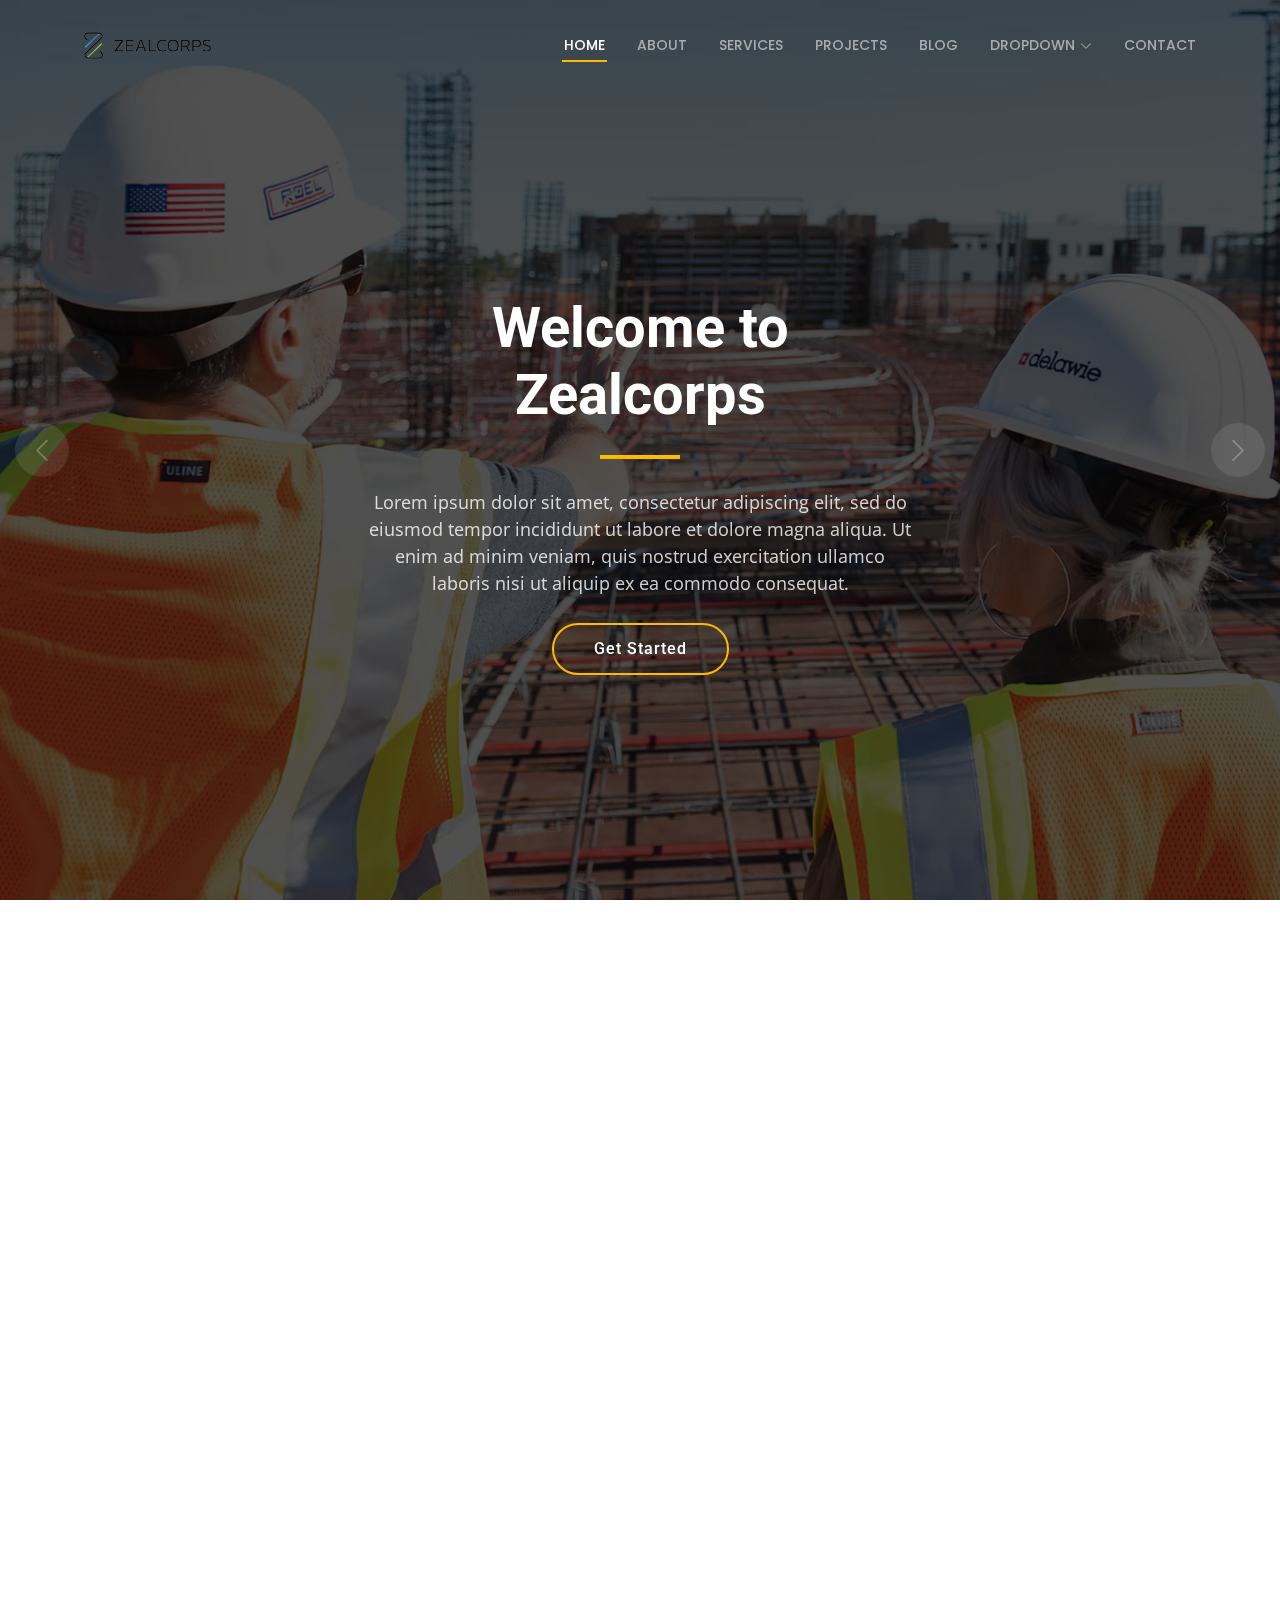
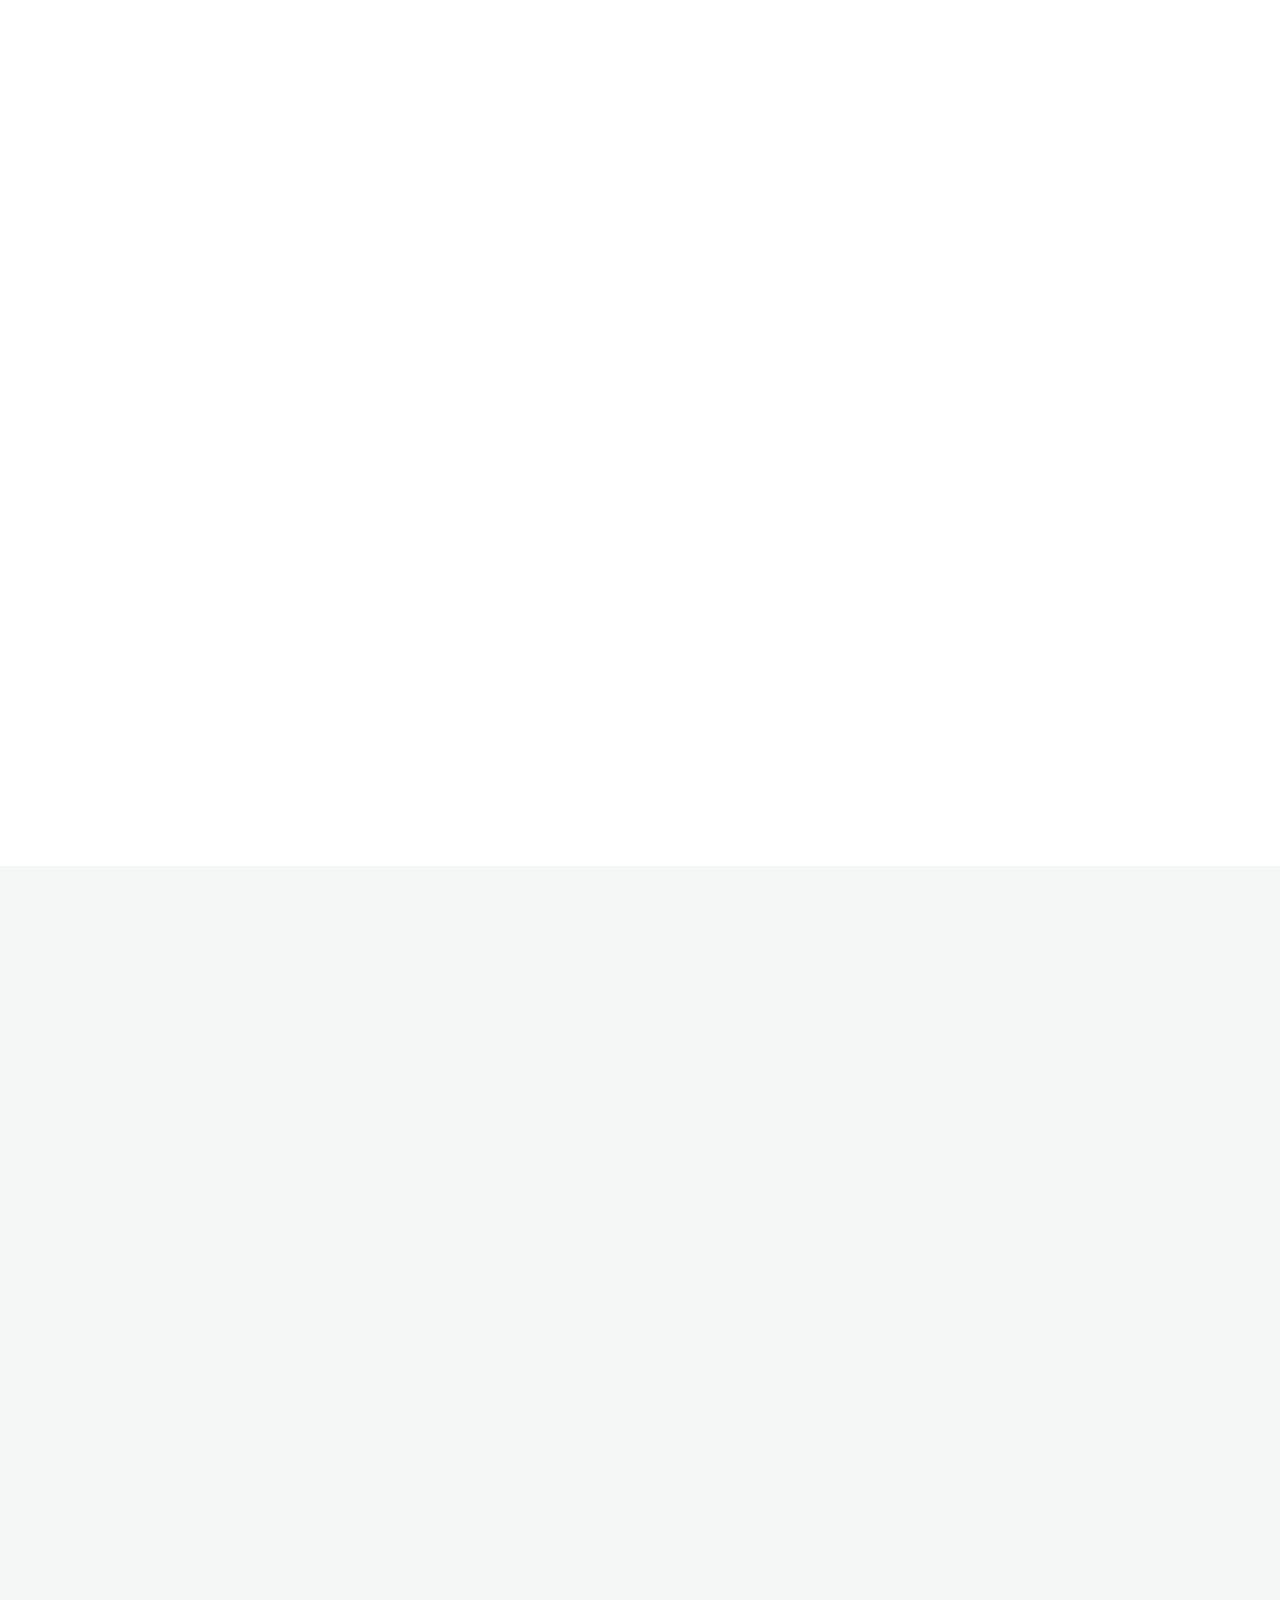
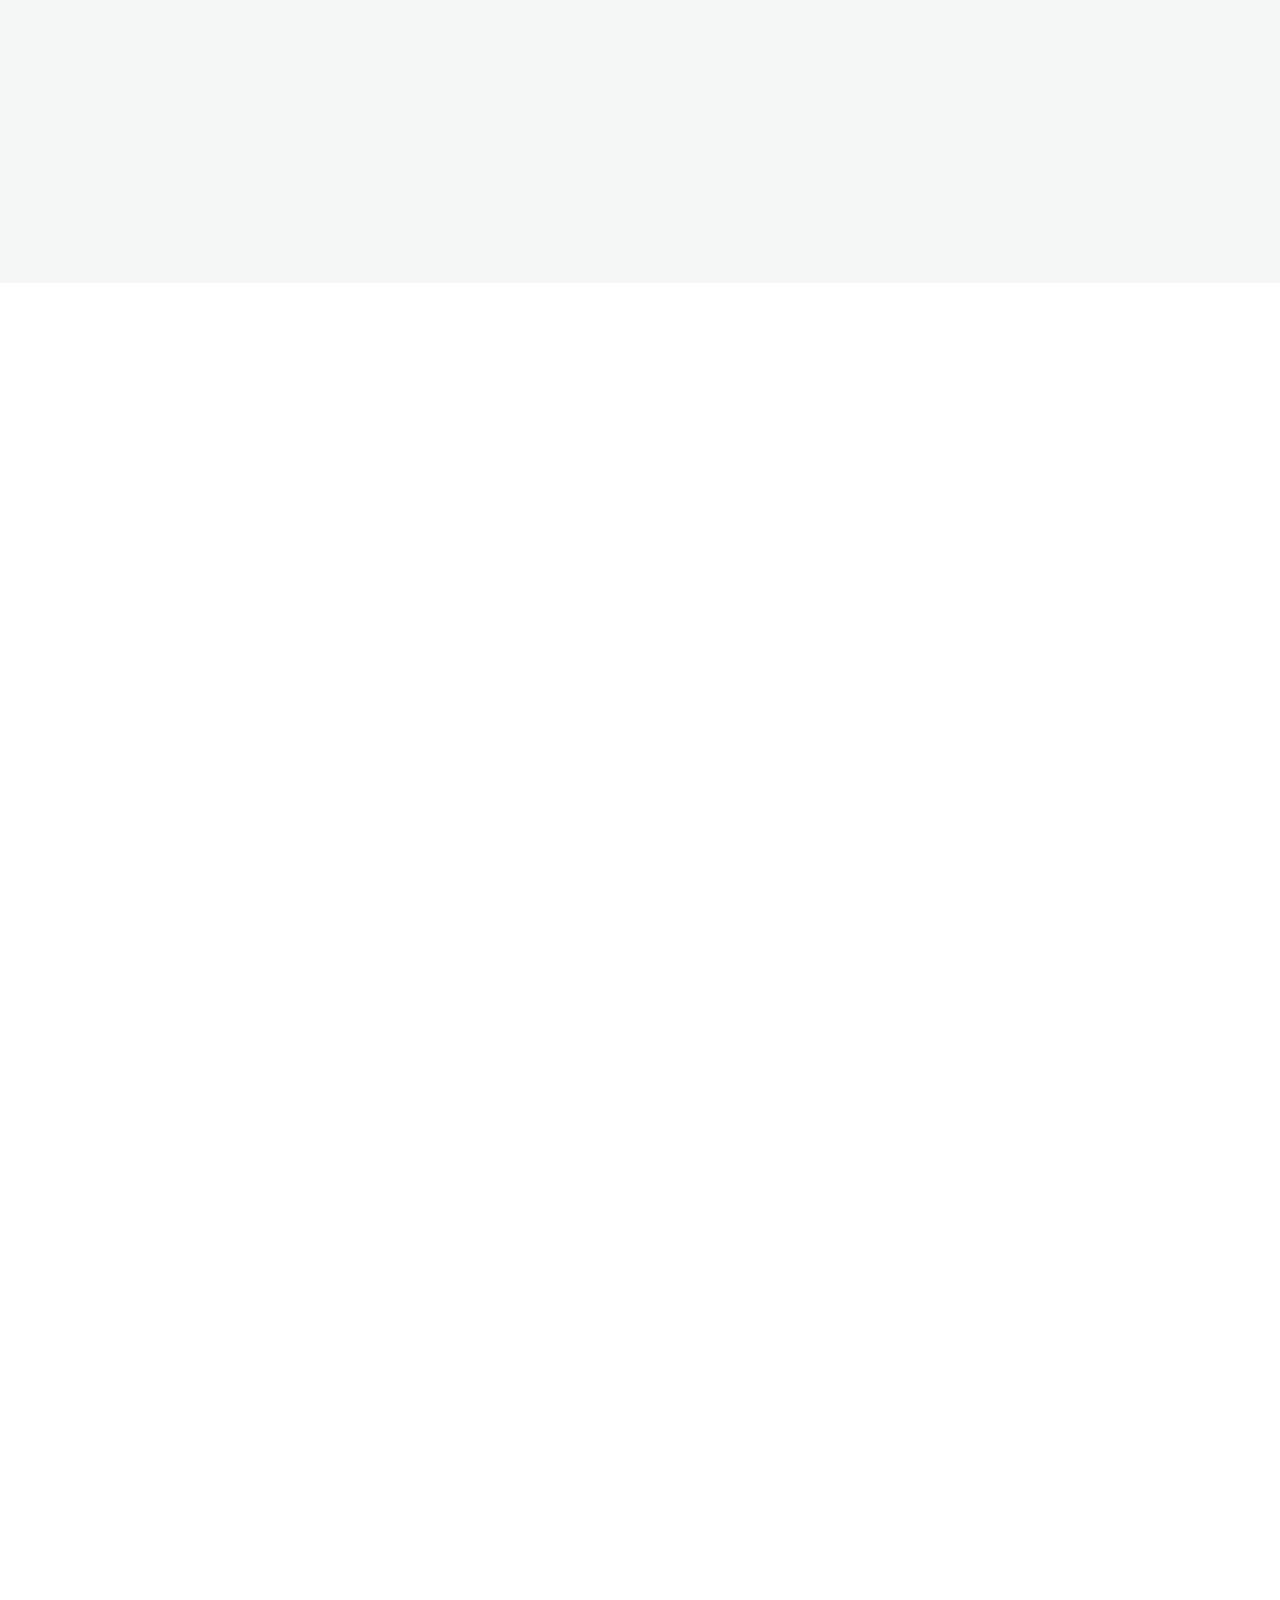
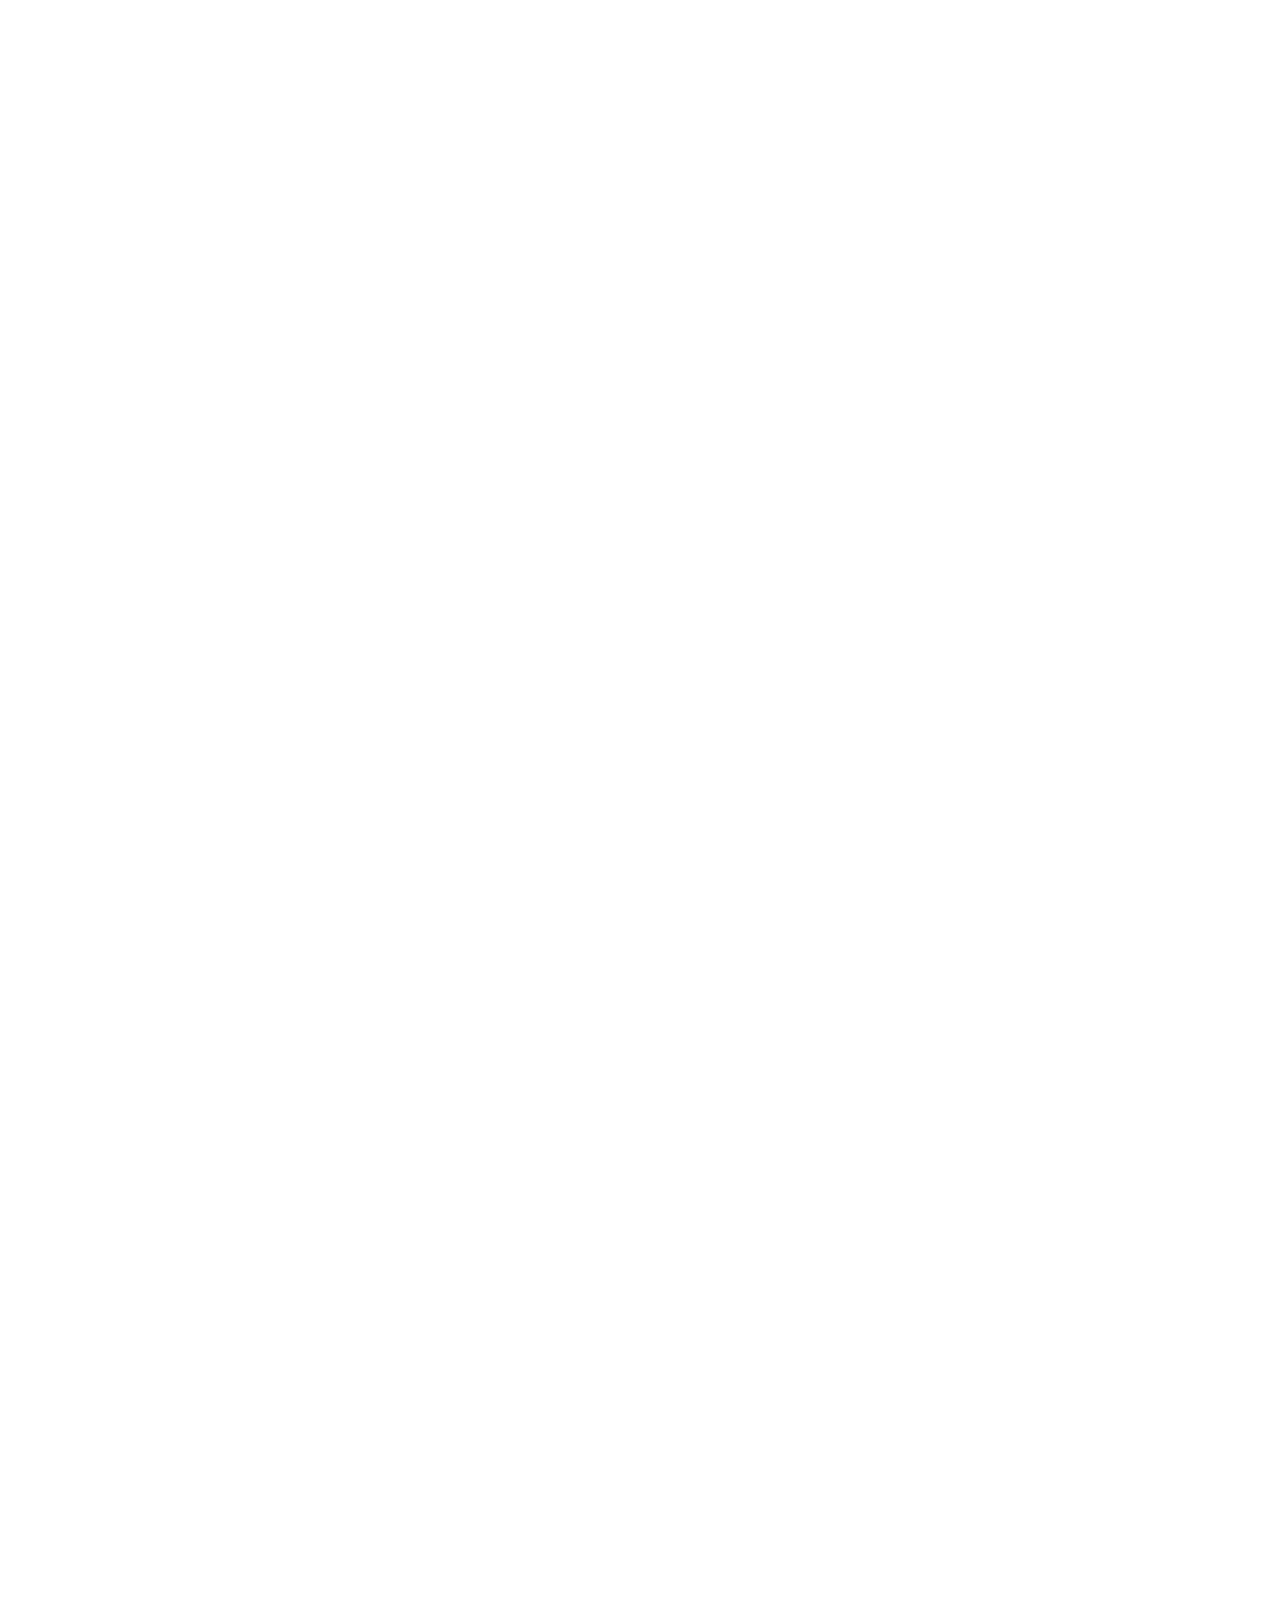
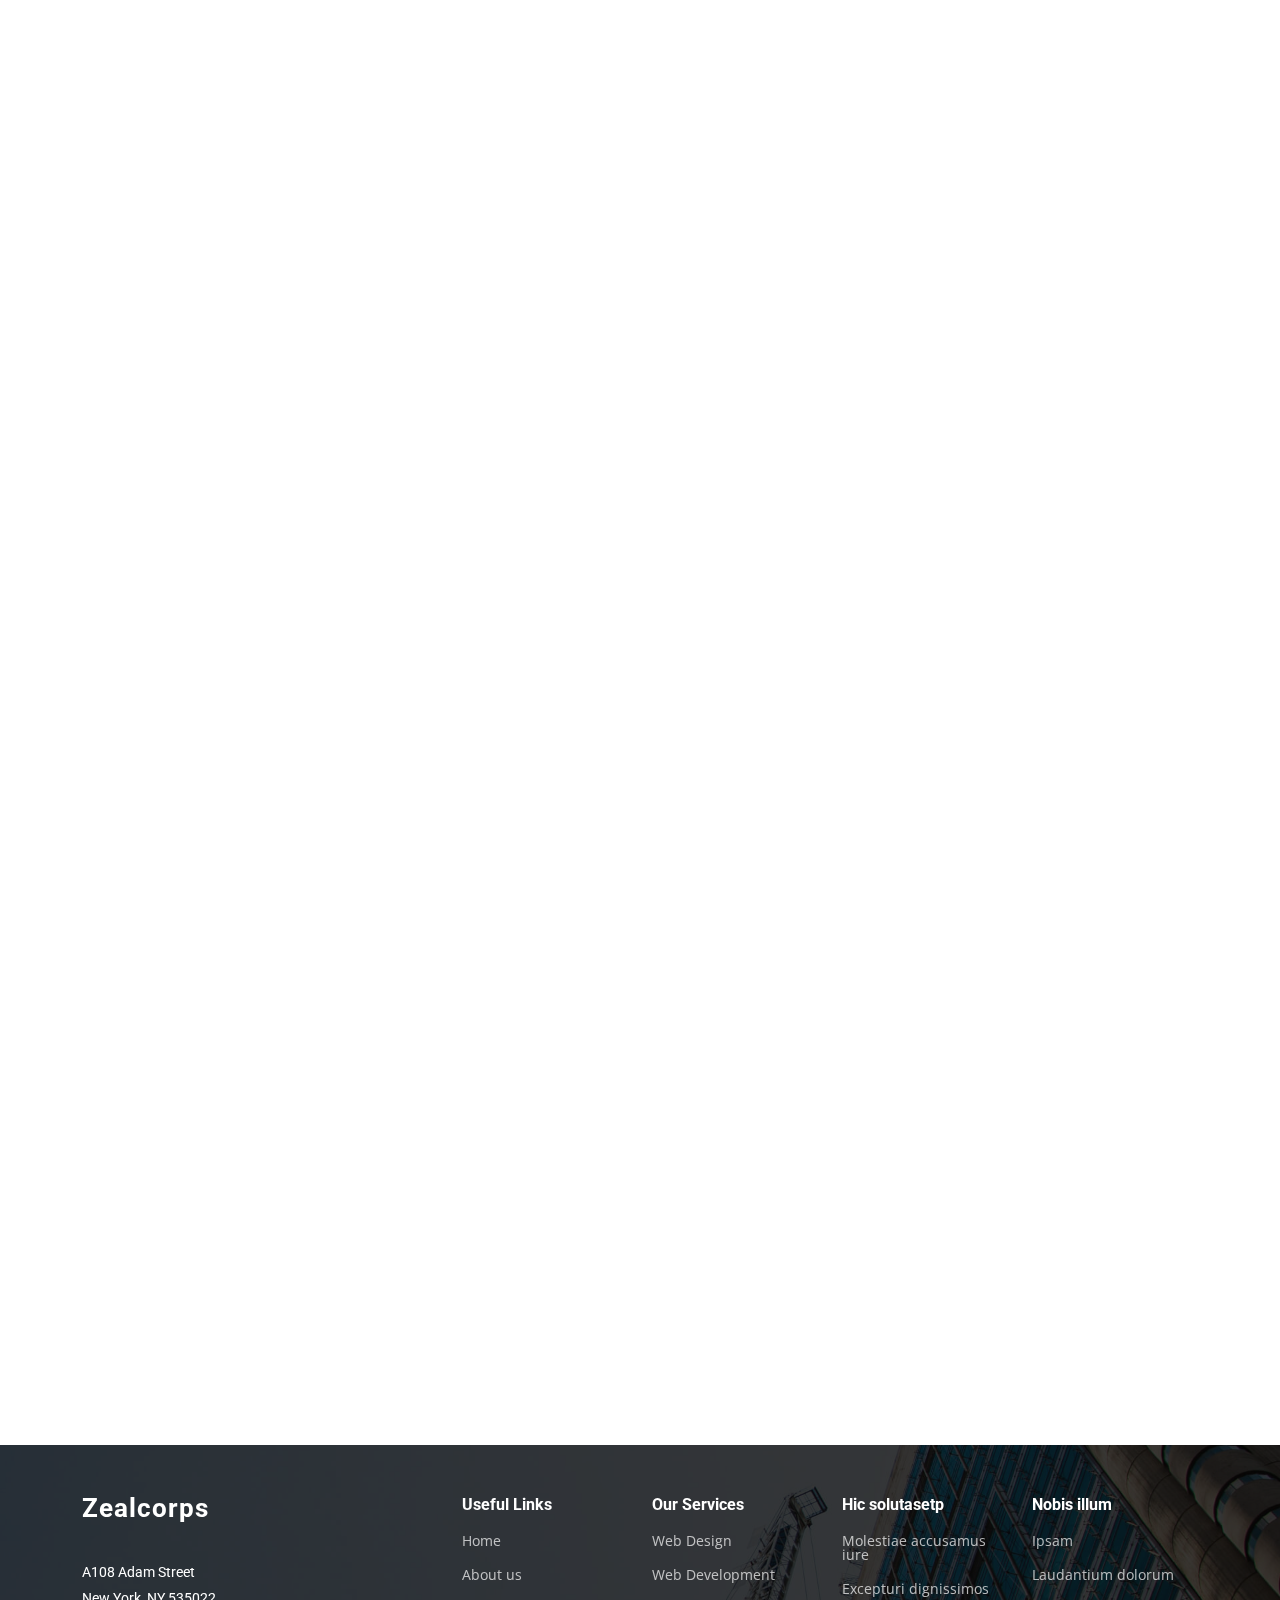
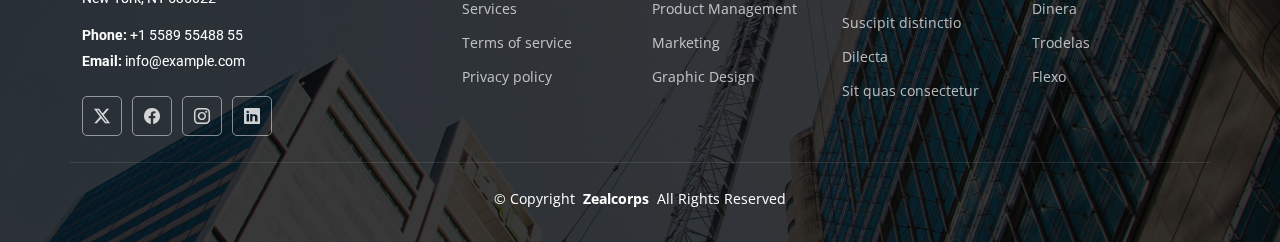
<file: index.html>
<!DOCTYPE html>
<html lang="en">

<head>
  <meta charset="utf-8">
  <meta content="width=device-width, initial-scale=1.0" name="viewport">
  <title>Zealcorps</title>
  <meta name="description" content="">
  <meta name="keywords" content="">

  <!-- Favicons -->
  <link href="assets/img/favicon.png" rel="icon">
  <link href="assets/img/apple-touch-icon.png" rel="apple-touch-icon">

  <!-- Fonts -->
  <link href="https://fonts.googleapis.com" rel="preconnect">
  <link href="https://fonts.gstatic.com" rel="preconnect" crossorigin>
  <link href="https://fonts.googleapis.com/css2?family=Roboto:ital,wght@0,100;0,300;0,400;0,500;0,700;0,900;1,100;1,300;1,400;1,500;1,700;1,900&family=Open+Sans:ital,wght@0,300;0,400;0,500;0,600;0,700;0,800;1,300;1,400;1,500;1,600;1,700;1,800&family=Poppins:ital,wght@0,100;0,200;0,300;0,400;0,500;0,600;0,700;0,800;0,900;1,100;1,200;1,300;1,400;1,500;1,600;1,700;1,800;1,900&display=swap" rel="stylesheet">

  <!-- Vendor CSS Files -->
  <link href="assets/vendor/bootstrap/css/bootstrap.min.css" rel="stylesheet">
  <link href="assets/vendor/bootstrap-icons/bootstrap-icons.css" rel="stylesheet">
  <link href="assets/vendor/aos/aos.css" rel="stylesheet">
  <link href="assets/vendor/fontawesome-free/css/all.min.css" rel="stylesheet">
  <link href="assets/vendor/glightbox/css/glightbox.min.css" rel="stylesheet">
  <link href="assets/vendor/swiper/swiper-bundle.min.css" rel="stylesheet">

  <!-- Main CSS File -->
  <link href="assets/css/main.css" rel="stylesheet">

  <!-- =======================================================
  * Template Name: Zealcorps
  * Template URL: https://bootstrapmade.com/Zealcorps-bootstrap-construction-website-template/
  * Updated: Aug 07 2024 with Bootstrap v5.3.3
  * Author: BootstrapMade.com
  * License: https://bootstrapmade.com/license/
  ======================================================== -->
</head>

<body class="index-page">

  <header id="header" class="header d-flex align-items-center fixed-top">
    <div class="container-fluid container-xl position-relative d-flex align-items-center justify-content-between">

      <a href="index.html" class="logo d-flex align-items-center">
        <!-- Uncomment the line below if you also wish to use an image logo -->
        <img src="assets/img/logo.png" alt="">
        <!-- <h1 class="sitename">Zealcorps</h1> <span>.</span> -->
      </a>

      <nav id="navmenu" class="navmenu">
        <ul>
          <li><a href="index.html" class="active">Home</a></li>
          <li><a href="about.html">About</a></li>
          <li><a href="services.html">Services</a></li>
          <li><a href="projects.html">Projects</a></li>
          <li><a href="blog.html">Blog</a></li>
          <li class="dropdown"><a href="#"><span>Dropdown</span> <i class="bi bi-chevron-down toggle-dropdown"></i></a>
            <ul>
              <li><a href="#">Dropdown 1</a></li>
              <li class="dropdown"><a href="#"><span>Deep Dropdown</span> <i class="bi bi-chevron-down toggle-dropdown"></i></a>
                <ul>
                  <li><a href="#">Deep Dropdown 1</a></li>
                  <li><a href="#">Deep Dropdown 2</a></li>
                  <li><a href="#">Deep Dropdown 3</a></li>
                  <li><a href="#">Deep Dropdown 4</a></li>
                  <li><a href="#">Deep Dropdown 5</a></li>
                </ul>
              </li>
              <li><a href="#">Dropdown 2</a></li>
              <li><a href="#">Dropdown 3</a></li>
              <li><a href="#">Dropdown 4</a></li>
            </ul>
          </li>
          <li><a href="contact.html">Contact</a></li>
        </ul>
        <i class="mobile-nav-toggle d-xl-none bi bi-list"></i>
      </nav>

    </div>
  </header>

  <main class="main">

    <!-- Hero Section -->
    <section id="hero" class="hero section dark-background">

      <div class="info d-flex align-items-center">
        <div class="container">
          <div class="row justify-content-center" data-aos="fade-up" data-aos-delay="100">
            <div class="col-lg-6 text-center">
              <h2>Welcome to Zealcorps</h2>
              <p>Lorem ipsum dolor sit amet, consectetur adipiscing elit, sed do eiusmod tempor incididunt ut labore et dolore magna aliqua. Ut enim ad minim veniam, quis nostrud exercitation ullamco laboris nisi ut aliquip ex ea commodo consequat.</p>
              <a href="#get-started" class="btn-get-started">Get Started</a>
            </div>
          </div>
        </div>
      </div>

      <div id="hero-carousel" class="carousel slide" data-bs-ride="carousel" data-bs-interval="5000">

        <div class="carousel-item">
          <img src="assets/img/hero-carousel/hero-carousel-1.jpg" alt="">
        </div>

        <div class="carousel-item active">
          <img src="assets/img/hero-carousel/hero-carousel-2.jpg" alt="">
        </div>

        <div class="carousel-item">
          <img src="assets/img/hero-carousel/hero-carousel-3.jpg" alt="">
        </div>

        <div class="carousel-item">
          <img src="assets/img/hero-carousel/hero-carousel-4.jpg" alt="">
        </div>

        <div class="carousel-item">
          <img src="assets/img/hero-carousel/hero-carousel-5.jpg" alt="">
        </div>

        <a class="carousel-control-prev" href="#hero-carousel" role="button" data-bs-slide="prev">
          <span class="carousel-control-prev-icon bi bi-chevron-left" aria-hidden="true"></span>
        </a>

        <a class="carousel-control-next" href="#hero-carousel" role="button" data-bs-slide="next">
          <span class="carousel-control-next-icon bi bi-chevron-right" aria-hidden="true"></span>
        </a>

      </div>

    </section><!-- /Hero Section -->

    <!-- Get Started Section -->
    <section id="get-started" class="get-started section">

      <div class="container">

        <div class="row justify-content-between gy-4">

          <div class="col-lg-6 d-flex align-items-center" data-aos="zoom-out" data-aos-delay="100">
            <div class="content">
              <h3>Minus hic non reiciendis ea possimus at quia.</h3>
              <p>Rem id rerum. Debitis deserunt quidem delectus expedita ducimus dolor. Aut iusto ipsa. Eos ipsum nobis ipsa soluta itaque perspiciatis fuga ipsum perspiciatis. Eum amet fugiat totam nisi possimus ut delectus dicta.
              </p>
              <p>Aliquam velit deserunt autem. Inventore et saepe. Tenetur suscipit eligendi labore culpa eos. Deserunt porro magni qui necessitatibus dolorem at animi cupiditate.</p>
            </div>
          </div>

          <div class="col-lg-5" data-aos="zoom-out" data-aos-delay="200">
            <form action="forms/quote.php" method="post" class="php-email-form">
              <h3>Get a quote</h3>
              <p>Vel nobis odio laboriosam et hic voluptatem. Inventore vitae totam. Rerum repellendus enim linead sero park flows.</p>
              <div class="row gy-3">

                <div class="col-12">
                  <input type="text" name="name" class="form-control" placeholder="Name" required="">
                </div>

                <div class="col-12 ">
                  <input type="email" class="form-control" name="email" placeholder="Email" required="">
                </div>

                <div class="col-12">
                  <input type="text" class="form-control" name="phone" placeholder="Phone" required="">
                </div>

                <div class="col-12">
                  <textarea class="form-control" name="message" rows="6" placeholder="Message" required=""></textarea>
                </div>

                <div class="col-12 text-center">
                  <div class="loading">Loading</div>
                  <div class="error-message"></div>
                  <div class="sent-message">Your quote request has been sent successfully. Thank you!</div>

                  <button type="submit">Get a quote</button>
                </div>

              </div>
            </form>
          </div><!-- End Quote Form -->

        </div>

      </div>

    </section><!-- /Get Started Section -->

    <!-- Constructions Section -->
    <section id="constructions" class="constructions section">

      <!-- Section Title -->
      <div class="container section-title" data-aos="fade-up">
        <h2>Constructions</h2>
        <p>Necessitatibus eius consequatur ex aliquid fuga eum quidem sint consectetur velit</p>
      </div><!-- End Section Title -->

      <div class="container">

        <div class="row gy-4">

          <div class="col-lg-6" data-aos="fade-up" data-aos-delay="100">
            <div class="card-item">
              <div class="row">
                <div class="col-xl-5">
                  <div class="card-bg"><img src="assets/img/constructions-1.jpg" alt=""></div>
                </div>
                <div class="col-xl-7 d-flex align-items-center">
                  <div class="card-body">
                    <h4 class="card-title">Eligendi omnis sunt veritatis.</h4>
                    <p>Fuga in dolorum et iste et culpa. Commodi possimus nesciunt modi voluptatem placeat deleniti adipisci. Cum delectus doloribus non veritatis. Officia temporibus illo magnam. Dolor eos et.</p>
                  </div>
                </div>
              </div>
            </div>
          </div><!-- End Card Item -->

          <div class="col-lg-6" data-aos="fade-up" data-aos-delay="200">
            <div class="card-item">
              <div class="row">
                <div class="col-xl-5">
                  <div class="card-bg"><img src="assets/img/constructions-2.jpg" alt=""></div>
                </div>
                <div class="col-xl-7 d-flex align-items-center">
                  <div class="card-body">
                    <h4 class="card-title">Possimus ut sed velit assumenda</h4>
                    <p>Sunt deserunt maiores voluptatem autem est rerum perferendis rerum blanditiis. Est laboriosam qui iste numquam laboriosam voluptatem architecto. Est laudantium sunt at quas aut hic. Eum dignissimos.</p>
                  </div>
                </div>
              </div>
            </div>
          </div><!-- End Card Item -->

          <div class="col-lg-6" data-aos="fade-up" data-aos-delay="300">
            <div class="card-item">
              <div class="row">
                <div class="col-xl-5">
                  <div class="card-bg"><img src="assets/img/constructions-3.jpg" alt=""></div>
                </div>
                <div class="col-xl-7 d-flex align-items-center">
                  <div class="card-body">
                    <h4 class="card-title">Error beatae dolor inventore aut</h4>
                    <p>Dicta porro nobis. Velit cum in. Nesciunt dignissimos enim molestiae facilis numquam quae quaerat ipsam omnis. Neque debitis ipsum at architecto officia laboriosam odit. Ut sunt temporibus nulla culpa.</p>
                  </div>
                </div>
              </div>
            </div>
          </div><!-- End Card Item -->

          <div class="col-lg-6" data-aos="fade-up" data-aos-delay="400">
            <div class="card-item">
              <div class="row">
                <div class="col-xl-5">
                  <div class="card-bg"><img src="assets/img/constructions-4.jpg" alt=""></div>
                </div>
                <div class="col-xl-7 d-flex align-items-center">
                  <div class="card-body">
                    <h4 class="card-title">Expedita voluptas ut ut nesciunt</h4>
                    <p>Aut est quidem doloremque voluptatem magnam quis excepturi vero quia. Eum eos doloremque architecto illo at beatae dolore. Fugiat suscipit et sint ratione dolores. Aut aliquid ea dolores libero nobis.</p>
                  </div>
                </div>
              </div>
            </div>
          </div><!-- End Card Item -->

        </div>

      </div>

    </section><!-- /Constructions Section -->

    <!-- Services Section -->
    <section id="services" class="services section light-background">

      <!-- Section Title -->
      <div class="container section-title" data-aos="fade-up">
        <h2>Services</h2>
        <p>Necessitatibus eius consequatur ex aliquid fuga eum quidem sint consectetur velit</p>
      </div><!-- End Section Title -->

      <div class="container">

        <div class="row gy-4">

          <div class="col-lg-4 col-md-6" data-aos="fade-up" data-aos-delay="100">
            <div class="service-item  position-relative">
              <div class="icon">
                <i class="fa-solid fa-mountain-city"></i>
              </div>
              <h3>Nesciunt Mete</h3>
              <p>Provident nihil minus qui consequatur non omnis maiores. Eos accusantium minus dolores iure perferendis tempore et consequatur.</p>
              <a href="#" class="readmore stretched-link">Read more <i class="bi bi-arrow-right"></i></a>
            </div>
          </div><!-- End Service Item -->

          <div class="col-lg-4 col-md-6" data-aos="fade-up" data-aos-delay="200">
            <div class="service-item position-relative">
              <div class="icon">
                <i class="fa-solid fa-arrow-up-from-ground-water"></i>
              </div>
              <h3>Eosle Commodi</h3>
              <p>Ut autem aut autem non a. Sint sint sit facilis nam iusto sint. Libero corrupti neque eum hic non ut nesciunt dolorem.</p>
              <a href="#" class="readmore stretched-link">Read more <i class="bi bi-arrow-right"></i></a>
            </div>
          </div><!-- End Service Item -->

          <div class="col-lg-4 col-md-6" data-aos="fade-up" data-aos-delay="300">
            <div class="service-item position-relative">
              <div class="icon">
                <i class="fa-solid fa-compass-drafting"></i>
              </div>
              <h3>Ledo Markt</h3>
              <p>Ut excepturi voluptatem nisi sed. Quidem fuga consequatur. Minus ea aut. Vel qui id voluptas adipisci eos earum corrupti.</p>
              <a href="#" class="readmore stretched-link">Read more <i class="bi bi-arrow-right"></i></a>
            </div>
          </div><!-- End Service Item -->

          <div class="col-lg-4 col-md-6" data-aos="fade-up" data-aos-delay="400">
            <div class="service-item position-relative">
              <div class="icon">
                <i class="fa-solid fa-trowel-bricks"></i>
              </div>
              <h3>Asperiores Commodit</h3>
              <p>Non et temporibus minus omnis sed dolor esse consequatur. Cupiditate sed error ea fuga sit provident adipisci neque.</p>
              <a href="#" class="readmore stretched-link">Read more <i class="bi bi-arrow-right"></i></a>
            </div>
          </div><!-- End Service Item -->

          <div class="col-lg-4 col-md-6" data-aos="fade-up" data-aos-delay="500">
            <div class="service-item position-relative">
              <div class="icon">
                <i class="fa-solid fa-helmet-safety"></i>
              </div>
              <h3>Velit Doloremque</h3>
              <p>Cumque et suscipit saepe. Est maiores autem enim facilis ut aut ipsam corporis aut. Sed animi at autem alias eius labore.</p>
              <a href="#" class="readmore stretched-link">Read more <i class="bi bi-arrow-right"></i></a>
            </div>
          </div><!-- End Service Item -->

          <div class="col-lg-4 col-md-6" data-aos="fade-up" data-aos-delay="600">
            <div class="service-item position-relative">
              <div class="icon">
                <i class="fa-solid fa-arrow-up-from-ground-water"></i>
              </div>
              <h3>Dolori Architecto</h3>
              <p>Hic molestias ea quibusdam eos. Fugiat enim doloremque aut neque non et debitis iure. Corrupti recusandae ducimus enim.</p>
              <a href="#" class="readmore stretched-link">Read more <i class="bi bi-arrow-right"></i></a>
            </div>
          </div><!-- End Service Item -->

        </div>

      </div>

    </section><!-- /Services Section -->

    <!-- Alt Services Section -->
    <section id="alt-services" class="alt-services section">

      <div class="container">

        <div class="row justify-content-around gy-4">
          <div class="features-image col-lg-6" data-aos="fade-up" data-aos-delay="100"><img src="assets/img/alt-services.jpg" alt=""></div>

          <div class="col-lg-5 d-flex flex-column justify-content-center" data-aos="fade-up" data-aos-delay="200">
            <h3>Enim quis est voluptatibus aliquid consequatur fugiat</h3>
            <p>Esse voluptas cumque vel exercitationem. Reiciendis est hic accusamus. Non ipsam et sed minima temporibus laudantium. Soluta voluptate sed facere corporis dolores excepturi</p>

            <div class="icon-box d-flex position-relative" data-aos="fade-up" data-aos-delay="300">
              <i class="bi bi-easel flex-shrink-0"></i>
              <div>
                <h4><a href="" class="stretched-link">Lorem Ipsum</a></h4>
                <p>Voluptatum deleniti atque corrupti quos dolores et quas molestias excepturi sint occaecati cupiditate non provident</p>
              </div>
            </div><!-- End Icon Box -->

            <div class="icon-box d-flex position-relative" data-aos="fade-up" data-aos-delay="400">
              <i class="bi bi-patch-check flex-shrink-0"></i>
              <div>
                <h4><a href="" class="stretched-link">Nemo Enim</a></h4>
                <p>At vero eos et accusamus et iusto odio dignissimos ducimus qui blanditiis praesentium voluptatum deleniti atque</p>
              </div>
            </div><!-- End Icon Box -->

            <div class="icon-box d-flex position-relative" data-aos="fade-up" data-aos-delay="500">
              <i class="bi bi-brightness-high flex-shrink-0"></i>
              <div>
                <h4><a href="" class="stretched-link">Dine Pad</a></h4>
                <p>Explicabo est voluptatum asperiores consequatur magnam. Et veritatis odit. Sunt aut deserunt minus aut eligendi omnis</p>
              </div>
            </div><!-- End Icon Box -->

            <div class="icon-box d-flex position-relative" data-aos="fade-up" data-aos-delay="600">
              <i class="bi bi-brightness-high flex-shrink-0"></i>
              <div>
                <h4><a href="" class="stretched-link">Tride clov</a></h4>
                <p>Est voluptatem labore deleniti quis a delectus et. Saepe dolorem libero sit non aspernatur odit amet. Et eligendi</p>
              </div>
            </div><!-- End Icon Box -->

          </div>
        </div>

      </div>

    </section><!-- /Alt Services Section -->

    <!-- Features Section -->
    <section id="features" class="features section">

      <div class="container">

        <ul class="nav nav-tabs row  g-2 d-flex" data-aos="fade-up" data-aos-delay="100" role="tablist">

          <li class="nav-item col-3" role="presentation">
            <a class="nav-link active show" data-bs-toggle="tab" data-bs-target="#features-tab-1" aria-selected="true" role="tab">
              <h4>Modisit</h4>
            </a>
          </li><!-- End tab nav item -->

          <li class="nav-item col-3" role="presentation">
            <a class="nav-link" data-bs-toggle="tab" data-bs-target="#features-tab-2" aria-selected="false" tabindex="-1" role="tab">
              <h4>Praesenti</h4>
            </a><!-- End tab nav item -->

          </li>
          <li class="nav-item col-3" role="presentation">
            <a class="nav-link" data-bs-toggle="tab" data-bs-target="#features-tab-3" aria-selected="false" tabindex="-1" role="tab">
              <h4>Explica</h4>
            </a>
          </li><!-- End tab nav item -->

          <li class="nav-item col-3" role="presentation">
            <a class="nav-link" data-bs-toggle="tab" data-bs-target="#features-tab-4" aria-selected="false" tabindex="-1" role="tab">
              <h4>Nostrum</h4>
            </a>
          </li><!-- End tab nav item -->

        </ul>

        <div class="tab-content" data-aos="fade-up" data-aos-delay="200">

          <div class="tab-pane fade active show" id="features-tab-1" role="tabpanel">
            <div class="row">
              <div class="col-lg-6 order-2 order-lg-1 mt-3 mt-lg-0 d-flex flex-column justify-content-center">
                <h3>Voluptatem dignissimos provident</h3>
                <p class="fst-italic">
                  Lorem ipsum dolor sit amet, consectetur adipiscing elit, sed do eiusmod tempor incididunt ut labore et dolore
                  magna aliqua.
                </p>
                <ul>
                  <li><i class="bi bi-check2-all"></i> <span>Ullamco laboris nisi ut aliquip ex ea commodo consequat.</span></li>
                  <li><i class="bi bi-check2-all"></i> <span>Duis aute irure dolor in reprehenderit in voluptate velit.</span></li>
                  <li><i class="bi bi-check2-all"></i> <span>Ullamco laboris nisi ut aliquip ex ea commodo consequat. Duis aute irure dolor in reprehenderit in voluptate trideta storacalaperda mastiro dolore eu fugiat nulla pariatur.</span></li>
                </ul>
              </div>
              <div class="col-lg-6 order-1 order-lg-2 text-center">
                <img src="assets/img/features-1.jpg" alt="" class="img-fluid">
              </div>
            </div>
          </div><!-- End tab content item -->

          <div class="tab-pane fade" id="features-tab-2" role="tabpanel">
            <div class="row">
              <div class="col-lg-6 order-2 order-lg-1 mt-3 mt-lg-0 d-flex flex-column justify-content-center">
                <h3>Neque exercitationem debitis</h3>
                <p class="fst-italic">
                  Lorem ipsum dolor sit amet, consectetur adipiscing elit, sed do eiusmod tempor incididunt ut labore et dolore
                  magna aliqua.
                </p>
                <ul>
                  <li><i class="bi bi-check2-all"></i> <span>Ullamco laboris nisi ut aliquip ex ea commodo consequat.</span></li>
                  <li><i class="bi bi-check2-all"></i> <span>Duis aute irure dolor in reprehenderit in voluptate velit.</span></li>
                  <li><i class="bi bi-check2-all"></i> <span>Provident mollitia neque rerum asperiores dolores quos qui a. Ipsum neque dolor voluptate nisi sed.</span></li>
                  <li><i class="bi bi-check2-all"></i> <span>Ullamco laboris nisi ut aliquip ex ea commodo consequat. Duis aute irure dolor in reprehenderit in voluptate trideta storacalaperda mastiro dolore eu fugiat nulla pariatur.</span></li>
                </ul>
              </div>
              <div class="col-lg-6 order-1 order-lg-2 text-center">
                <img src="assets/img/features-2.jpg" alt="" class="img-fluid">
              </div>
            </div>
          </div><!-- End tab content item -->

          <div class="tab-pane fade" id="features-tab-3" role="tabpanel">
            <div class="row">
              <div class="col-lg-6 order-2 order-lg-1 mt-3 mt-lg-0 d-flex flex-column justify-content-center">
                <h3>Voluptatibus commodi accusamu</h3>
                <ul>
                  <li><i class="bi bi-check2-all"></i> <span>Ullamco laboris nisi ut aliquip ex ea commodo consequat.</span></li>
                  <li><i class="bi bi-check2-all"></i> <span>Duis aute irure dolor in reprehenderit in voluptate velit.</span></li>
                  <li><i class="bi bi-check2-all"></i> <span>Provident mollitia neque rerum asperiores dolores quos qui a. Ipsum neque dolor voluptate nisi sed.</span></li>
                </ul>
                <p class="fst-italic">
                  Lorem ipsum dolor sit amet, consectetur adipiscing elit, sed do eiusmod tempor incididunt ut labore et dolore
                  magna aliqua.
                </p>
              </div>
              <div class="col-lg-6 order-1 order-lg-2 text-center">
                <img src="assets/img/features-3.jpg" alt="" class="img-fluid">
              </div>
            </div>
          </div><!-- End tab content item -->

          <div class="tab-pane fade" id="features-tab-4" role="tabpanel">
            <div class="row">
              <div class="col-lg-6 order-2 order-lg-1 mt-3 mt-lg-0 d-flex flex-column justify-content-center">
                <h3>Omnis fugiat ea explicabo sunt</h3>
                <p class="fst-italic">
                  Lorem ipsum dolor sit amet, consectetur adipiscing elit, sed do eiusmod tempor incididunt ut labore et dolore
                  magna aliqua.
                </p>
                <ul>
                  <li><i class="bi bi-check2-all"></i> <span>Ullamco laboris nisi ut aliquip ex ea commodo consequat.</span></li>
                  <li><i class="bi bi-check2-all"></i> <span>Duis aute irure dolor in reprehenderit in voluptate velit.</span></li>
                  <li><i class="bi bi-check2-all"></i> <span>Ullamco laboris nisi ut aliquip ex ea commodo consequat. Duis aute irure dolor in reprehenderit in voluptate trideta storacalaperda mastiro dolore eu fugiat nulla pariatur.</span></li>
                </ul>
              </div>
              <div class="col-lg-6 order-1 order-lg-2 text-center">
                <img src="assets/img/features-4.jpg" alt="" class="img-fluid">
              </div>
            </div>
          </div><!-- End tab content item -->

        </div>

      </div>

    </section><!-- /Features Section -->

    <!-- Projects Section -->
    <section id="projects" class="projects section">

      <!-- Section Title -->
      <div class="container section-title" data-aos="fade-up">
        <h2>Projects</h2>
        <p>Necessitatibus eius consequatur ex aliquid fuga eum quidem sint consectetur velit</p>
      </div><!-- End Section Title -->

      <div class="container">

        <div class="isotope-layout" data-default-filter="*" data-layout="masonry" data-sort="original-order">

          <ul class="portfolio-filters isotope-filters" data-aos="fade-up" data-aos-delay="100">
            <li data-filter="*" class="filter-active">All</li>
            <li data-filter=".filter-remodeling">Remodeling</li>
            <li data-filter=".filter-construction">Construction</li>
            <li data-filter=".filter-repairs">Repairs</li>
            <li data-filter=".filter-design">Design</li>
          </ul><!-- End Portfolio Filters -->

          <div class="row gy-4 isotope-container" data-aos="fade-up" data-aos-delay="200">

            <div class="col-lg-4 col-md-6 portfolio-item isotope-item filter-remodeling">
              <div class="portfolio-content h-100">
                <img src="assets/img/projects/remodeling-1.jpg" class="img-fluid" alt="">
                <div class="portfolio-info">
                  <h4>App 1</h4>
                  <p>Lorem ipsum, dolor sit amet consectetur</p>
                  <a href="assets/img/projects/remodeling-1.jpg" title="App 1" data-gallery="portfolio-gallery-app" class="glightbox preview-link"><i class="bi bi-zoom-in"></i></a>
                  <a href="project-details.html" title="More Details" class="details-link"><i class="bi bi-link-45deg"></i></a>
                </div>
              </div>
            </div><!-- End Portfolio Item -->

            <div class="col-lg-4 col-md-6 portfolio-item isotope-item filter-construction">
              <div class="portfolio-content h-100">
                <img src="assets/img/projects/construction-1.jpg" class="img-fluid" alt="">
                <div class="portfolio-info">
                  <h4>Product 1</h4>
                  <p>Lorem ipsum, dolor sit amet consectetur</p>
                  <a href="assets/img/projects/construction-1.jpg" title="Product 1" data-gallery="portfolio-gallery-product" class="glightbox preview-link"><i class="bi bi-zoom-in"></i></a>
                  <a href="project-details.html" title="More Details" class="details-link"><i class="bi bi-link-45deg"></i></a>
                </div>
              </div>
            </div><!-- End Portfolio Item -->

            <div class="col-lg-4 col-md-6 portfolio-item isotope-item filter-repairs">
              <div class="portfolio-content h-100">
                <img src="assets/img/projects/repairs-1.jpg" class="img-fluid" alt="">
                <div class="portfolio-info">
                  <h4>Branding 1</h4>
                  <p>Lorem ipsum, dolor sit amet consectetur</p>
                  <a href="assets/img/projects/repairs-1.jpg" title="Branding 1" data-gallery="portfolio-gallery-branding" class="glightbox preview-link"><i class="bi bi-zoom-in"></i></a>
                  <a href="project-details.html" title="More Details" class="details-link"><i class="bi bi-link-45deg"></i></a>
                </div>
              </div>
            </div><!-- End Portfolio Item -->

            <div class="col-lg-4 col-md-6 portfolio-item isotope-item filter-design">
              <div class="portfolio-content h-100">
                <img src="assets/img/projects/design-1.jpg" class="img-fluid" alt="">
                <div class="portfolio-info">
                  <h4>Books 1</h4>
                  <p>Lorem ipsum, dolor sit amet consectetur</p>
                  <a href="assets/img/projects/design-1.jpg" title="Branding 1" data-gallery="portfolio-gallery-book" class="glightbox preview-link"><i class="bi bi-zoom-in"></i></a>
                  <a href="project-details.html" title="More Details" class="details-link"><i class="bi bi-link-45deg"></i></a>
                </div>
              </div>
            </div><!-- End Portfolio Item -->

            <div class="col-lg-4 col-md-6 portfolio-item isotope-item filter-remodeling">
              <div class="portfolio-content h-100">
                <img src="assets/img/projects/remodeling-2.jpg" class="img-fluid" alt="">
                <div class="portfolio-info">
                  <h4>App 2</h4>
                  <p>Lorem ipsum, dolor sit amet consectetur</p>
                  <a href="assets/img/projects/remodeling-2.jpg" title="App 2" data-gallery="portfolio-gallery-app" class="glightbox preview-link"><i class="bi bi-zoom-in"></i></a>
                  <a href="project-details.html" title="More Details" class="details-link"><i class="bi bi-link-45deg"></i></a>
                </div>
              </div>
            </div><!-- End Portfolio Item -->

            <div class="col-lg-4 col-md-6 portfolio-item isotope-item filter-construction">
              <div class="portfolio-content h-100">
                <img src="assets/img/projects/construction-2.jpg" class="img-fluid" alt="">
                <div class="portfolio-info">
                  <h4>Product 2</h4>
                  <p>Lorem ipsum, dolor sit amet consectetur</p>
                  <a href="assets/img/projects/construction-2.jpg" title="Product 2" data-gallery="portfolio-gallery-product" class="glightbox preview-link"><i class="bi bi-zoom-in"></i></a>
                  <a href="project-details.html" title="More Details" class="details-link"><i class="bi bi-link-45deg"></i></a>
                </div>
              </div>
            </div><!-- End Portfolio Item -->

            <div class="col-lg-4 col-md-6 portfolio-item isotope-item filter-repairs">
              <div class="portfolio-content h-100">
                <img src="assets/img/projects/repairs-2.jpg" class="img-fluid" alt="">
                <div class="portfolio-info">
                  <h4>Branding 2</h4>
                  <p>Lorem ipsum, dolor sit amet consectetur</p>
                  <a href="assets/img/projects/repairs-2.jpg" title="Branding 2" data-gallery="portfolio-gallery-branding" class="glightbox preview-link"><i class="bi bi-zoom-in"></i></a>
                  <a href="project-details.html" title="More Details" class="details-link"><i class="bi bi-link-45deg"></i></a>
                </div>
              </div>
            </div><!-- End Portfolio Item -->

            <div class="col-lg-4 col-md-6 portfolio-item isotope-item filter-design">
              <div class="portfolio-content h-100">
                <img src="assets/img/projects/design-2.jpg" class="img-fluid" alt="">
                <div class="portfolio-info">
                  <h4>Books 2</h4>
                  <p>Lorem ipsum, dolor sit amet consectetur</p>
                  <a href="assets/img/projects/design-2.jpg" title="Branding 2" data-gallery="portfolio-gallery-book" class="glightbox preview-link"><i class="bi bi-zoom-in"></i></a>
                  <a href="project-details.html" title="More Details" class="details-link"><i class="bi bi-link-45deg"></i></a>
                </div>
              </div>
            </div><!-- End Portfolio Item -->

            <div class="col-lg-4 col-md-6 portfolio-item isotope-item filter-remodeling">
              <div class="portfolio-content h-100">
                <img src="assets/img/projects/remodeling-3.jpg" class="img-fluid" alt="">
                <div class="portfolio-info">
                  <h4>App 3</h4>
                  <p>Lorem ipsum, dolor sit amet consectetur</p>
                  <a href="assets/img/projects/remodeling-3.jpg" title="App 3" data-gallery="portfolio-gallery-app" class="glightbox preview-link"><i class="bi bi-zoom-in"></i></a>
                  <a href="project-details.html" title="More Details" class="details-link"><i class="bi bi-link-45deg"></i></a>
                </div>
              </div>
            </div><!-- End Portfolio Item -->

            <div class="col-lg-4 col-md-6 portfolio-item isotope-item filter-construction">
              <div class="portfolio-content h-100">
                <img src="assets/img/projects/construction-3.jpg" class="img-fluid" alt="">
                <div class="portfolio-info">
                  <h4>Product 3</h4>
                  <p>Lorem ipsum, dolor sit amet consectetur</p>
                  <a href="assets/img/projects/construction-3.jpg" title="Product 3" data-gallery="portfolio-gallery-product" class="glightbox preview-link"><i class="bi bi-zoom-in"></i></a>
                  <a href="project-details.html" title="More Details" class="details-link"><i class="bi bi-link-45deg"></i></a>
                </div>
              </div>
            </div><!-- End Portfolio Item -->

            <div class="col-lg-4 col-md-6 portfolio-item isotope-item filter-repairs">
              <div class="portfolio-content h-100">
                <img src="assets/img/projects/repairs-3.jpg" class="img-fluid" alt="">
                <div class="portfolio-info">
                  <h4>Branding 3</h4>
                  <p>Lorem ipsum, dolor sit amet consectetur</p>
                  <a href="assets/img/projects/repairs-3.jpg" title="Branding 2" data-gallery="portfolio-gallery-branding" class="glightbox preview-link"><i class="bi bi-zoom-in"></i></a>
                  <a href="project-details.html" title="More Details" class="details-link"><i class="bi bi-link-45deg"></i></a>
                </div>
              </div>
            </div><!-- End Portfolio Item -->

            <div class="col-lg-4 col-md-6 portfolio-item isotope-item filter-design">
              <div class="portfolio-content h-100">
                <img src="assets/img/projects/design-3.jpg" class="img-fluid" alt="">
                <div class="portfolio-info">
                  <h4>Books 3</h4>
                  <p>Lorem ipsum, dolor sit amet consectetur</p>
                  <a href="assets/img/projects/design-3.jpg" title="Branding 3" data-gallery="portfolio-gallery-book" class="glightbox preview-link"><i class="bi bi-zoom-in"></i></a>
                  <a href="project-details.html" title="More Details" class="details-link"><i class="bi bi-link-45deg"></i></a>
                </div>
              </div>
            </div><!-- End Portfolio Item -->

          </div><!-- End Portfolio Container -->

        </div>

      </div>

    </section><!-- /Projects Section -->

    <!-- Testimonials Section -->
    <section id="testimonials" class="testimonials section">

      <!-- Section Title -->
      <div class="container section-title" data-aos="fade-up">
        <h2>Testimonials</h2>
        <p>Necessitatibus eius consequatur ex aliquid fuga eum quidem sint consectetur velit</p>
      </div><!-- End Section Title -->

      <div class="container" data-aos="fade-up" data-aos-delay="100">

        <div class="swiper init-swiper">
          <script type="application/json" class="swiper-config">
            {
              "loop": true,
              "speed": 600,
              "autoplay": {
                "delay": 5000
              },
              "slidesPerView": "auto",
              "pagination": {
                "el": ".swiper-pagination",
                "type": "bullets",
                "clickable": true
              },
              "breakpoints": {
                "320": {
                  "slidesPerView": 1,
                  "spaceBetween": 40
                },
                "1200": {
                  "slidesPerView": 2,
                  "spaceBetween": 20
                }
              }
            }
          </script>
          <div class="swiper-wrapper">

            <div class="swiper-slide">
              <div class="testimonial-wrap">
                <div class="testimonial-item">
                  <img src="assets/img/testimonials/testimonials-1.jpg" class="testimonial-img" alt="">
                  <h3>Saul Goodman</h3>
                  <h4>Ceo &amp; Founder</h4>
                  <div class="stars">
                    <i class="bi bi-star-fill"></i><i class="bi bi-star-fill"></i><i class="bi bi-star-fill"></i><i class="bi bi-star-fill"></i><i class="bi bi-star-fill"></i>
                  </div>
                  <p>
                    <i class="bi bi-quote quote-icon-left"></i>
                    <span>Proin iaculis purus consequat sem cure digni ssim donec porttitora entum suscipit rhoncus. Accusantium quam, ultricies eget id, aliquam eget nibh et. Maecen aliquam, risus at semper.</span>
                    <i class="bi bi-quote quote-icon-right"></i>
                  </p>
                </div>
              </div>
            </div><!-- End testimonial item -->

            <div class="swiper-slide">
              <div class="testimonial-wrap">
                <div class="testimonial-item">
                  <img src="assets/img/testimonials/testimonials-2.jpg" class="testimonial-img" alt="">
                  <h3>Sara Wilsson</h3>
                  <h4>Designer</h4>
                  <div class="stars">
                    <i class="bi bi-star-fill"></i><i class="bi bi-star-fill"></i><i class="bi bi-star-fill"></i><i class="bi bi-star-fill"></i><i class="bi bi-star-fill"></i>
                  </div>
                  <p>
                    <i class="bi bi-quote quote-icon-left"></i>
                    <span>Export tempor illum tamen malis malis eram quae irure esse labore quem cillum quid cillum eram malis quorum velit fore eram velit sunt aliqua noster fugiat irure amet legam anim culpa.</span>
                    <i class="bi bi-quote quote-icon-right"></i>
                  </p>
                </div>
              </div>
            </div><!-- End testimonial item -->

            <div class="swiper-slide">
              <div class="testimonial-wrap">
                <div class="testimonial-item">
                  <img src="assets/img/testimonials/testimonials-3.jpg" class="testimonial-img" alt="">
                  <h3>Jena Karlis</h3>
                  <h4>Store Owner</h4>
                  <div class="stars">
                    <i class="bi bi-star-fill"></i><i class="bi bi-star-fill"></i><i class="bi bi-star-fill"></i><i class="bi bi-star-fill"></i><i class="bi bi-star-fill"></i>
                  </div>
                  <p>
                    <i class="bi bi-quote quote-icon-left"></i>
                    <span>Enim nisi quem export duis labore cillum quae magna enim sint quorum nulla quem veniam duis minim tempor labore quem eram duis noster aute amet eram fore quis sint minim.</span>
                    <i class="bi bi-quote quote-icon-right"></i>
                  </p>
                </div>
              </div>
            </div><!-- End testimonial item -->

            <div class="swiper-slide">
              <div class="testimonial-wrap">
                <div class="testimonial-item">
                  <img src="assets/img/testimonials/testimonials-4.jpg" class="testimonial-img" alt="">
                  <h3>Matt Brandon</h3>
                  <h4>Freelancer</h4>
                  <div class="stars">
                    <i class="bi bi-star-fill"></i><i class="bi bi-star-fill"></i><i class="bi bi-star-fill"></i><i class="bi bi-star-fill"></i><i class="bi bi-star-fill"></i>
                  </div>
                  <p>
                    <i class="bi bi-quote quote-icon-left"></i>
                    <span>Fugiat enim eram quae cillum dolore dolor amet nulla culpa multos export minim fugiat minim velit minim dolor enim duis veniam ipsum anim magna sunt elit fore quem dolore labore illum veniam.</span>
                    <i class="bi bi-quote quote-icon-right"></i>
                  </p>
                </div>
              </div>
            </div><!-- End testimonial item -->

            <div class="swiper-slide">
              <div class="testimonial-wrap">
                <div class="testimonial-item">
                  <img src="assets/img/testimonials/testimonials-5.jpg" class="testimonial-img" alt="">
                  <h3>John Larson</h3>
                  <h4>Entrepreneur</h4>
                  <div class="stars">
                    <i class="bi bi-star-fill"></i><i class="bi bi-star-fill"></i><i class="bi bi-star-fill"></i><i class="bi bi-star-fill"></i><i class="bi bi-star-fill"></i>
                  </div>
                  <p>
                    <i class="bi bi-quote quote-icon-left"></i>
                    <span>Quis quorum aliqua sint quem legam fore sunt eram irure aliqua veniam tempor noster veniam enim culpa labore duis sunt culpa nulla illum cillum fugiat legam esse veniam culpa fore nisi cillum quid.</span>
                    <i class="bi bi-quote quote-icon-right"></i>
                  </p>
                </div>
              </div>
            </div><!-- End testimonial item -->

          </div>
          <div class="swiper-pagination"></div>
        </div>

      </div>

    </section><!-- /Testimonials Section -->

    <!-- Recent Blog Posts Section -->
    <section id="recent-blog-posts" class="recent-blog-posts section">

      <!-- Section Title -->
      <div class="container section-title" data-aos="fade-up">
        <h2>Recent Blog Posts</h2>
        <p>Necessitatibus eius consequatur ex aliquid fuga eum quidem sint consectetur velit</p>
      </div><!-- End Section Title -->

      <div class="container">

        <div class="row gy-5">

          <div class="col-xl-4 col-md-6">
            <div class="post-item position-relative h-100" data-aos="fade-up" data-aos-delay="100">

              <div class="post-img position-relative overflow-hidden">
                <img src="assets/img/blog/blog-1.jpg" class="img-fluid" alt="">
                <span class="post-date">December 12</span>
              </div>

              <div class="post-content d-flex flex-column">

                <h3 class="post-title">Eum ad dolor et. Autem aut fugiat debitis</h3>

                <div class="meta d-flex align-items-center">
                  <div class="d-flex align-items-center">
                    <i class="bi bi-person"></i> <span class="ps-2">Julia Parker</span>
                  </div>
                  <span class="px-3 text-black-50">/</span>
                  <div class="d-flex align-items-center">
                    <i class="bi bi-folder2"></i> <span class="ps-2">Politics</span>
                  </div>
                </div>

                <hr>

                <a href="blog-details.html" class="readmore stretched-link"><span>Read More</span><i class="bi bi-arrow-right"></i></a>

              </div>

            </div>
          </div><!-- End post item -->

          <div class="col-xl-4 col-md-6">
            <div class="post-item position-relative h-100" data-aos="fade-up" data-aos-delay="200">

              <div class="post-img position-relative overflow-hidden">
                <img src="assets/img/blog/blog-2.jpg" class="img-fluid" alt="">
                <span class="post-date">July 17</span>
              </div>

              <div class="post-content d-flex flex-column">

                <h3 class="post-title">Et repellendus molestiae qui est sed omnis</h3>

                <div class="meta d-flex align-items-center">
                  <div class="d-flex align-items-center">
                    <i class="bi bi-person"></i> <span class="ps-2">Mario Douglas</span>
                  </div>
                  <span class="px-3 text-black-50">/</span>
                  <div class="d-flex align-items-center">
                    <i class="bi bi-folder2"></i> <span class="ps-2">Sports</span>
                  </div>
                </div>

                <hr>

                <a href="blog-details.html" class="readmore stretched-link"><span>Read More</span><i class="bi bi-arrow-right"></i></a>

              </div>

            </div>
          </div><!-- End post item -->

          <div class="col-xl-4 col-md-6" data-aos="fade-up" data-aos-delay="300">
            <div class="post-item position-relative h-100">

              <div class="post-img position-relative overflow-hidden">
                <img src="assets/img/blog/blog-3.jpg" class="img-fluid" alt="">
                <span class="post-date">September 05</span>
              </div>

              <div class="post-content d-flex flex-column">

                <h3 class="post-title">Quia assumenda est et veritati tirana ploder</h3>

                <div class="meta d-flex align-items-center">
                  <div class="d-flex align-items-center">
                    <i class="bi bi-person"></i> <span class="ps-2">Lisa Hunter</span>
                  </div>
                  <span class="px-3 text-black-50">/</span>
                  <div class="d-flex align-items-center">
                    <i class="bi bi-folder2"></i> <span class="ps-2">Economics</span>
                  </div>
                </div>

                <hr>

                <a href="blog-details.html" class="readmore stretched-link"><span>Read More</span><i class="bi bi-arrow-right"></i></a>

              </div>

            </div>
          </div><!-- End post item -->

        </div>

      </div>

    </section><!-- /Recent Blog Posts Section -->

  </main>

  <footer id="footer" class="footer dark-background">

    <div class="container footer-top">
      <div class="row gy-4">
        <div class="col-lg-4 col-md-6 footer-about">
          <a href="index.html" class="logo d-flex align-items-center">
            <span class="sitename">Zealcorps</span>
          </a>
          <div class="footer-contact pt-3">
            <p>A108 Adam Street</p>
            <p>New York, NY 535022</p>
            <p class="mt-3"><strong>Phone:</strong> <span>+1 5589 55488 55</span></p>
            <p><strong>Email:</strong> <span>info@example.com</span></p>
          </div>
          <div class="social-links d-flex mt-4">
            <a href=""><i class="bi bi-twitter-x"></i></a>
            <a href=""><i class="bi bi-facebook"></i></a>
            <a href=""><i class="bi bi-instagram"></i></a>
            <a href=""><i class="bi bi-linkedin"></i></a>
          </div>
        </div>

        <div class="col-lg-2 col-md-3 footer-links">
          <h4>Useful Links</h4>
          <ul>
            <li><a href="#">Home</a></li>
            <li><a href="#">About us</a></li>
            <li><a href="#">Services</a></li>
            <li><a href="#">Terms of service</a></li>
            <li><a href="#">Privacy policy</a></li>
          </ul>
        </div>

        <div class="col-lg-2 col-md-3 footer-links">
          <h4>Our Services</h4>
          <ul>
            <li><a href="#">Web Design</a></li>
            <li><a href="#">Web Development</a></li>
            <li><a href="#">Product Management</a></li>
            <li><a href="#">Marketing</a></li>
            <li><a href="#">Graphic Design</a></li>
          </ul>
        </div>

        <div class="col-lg-2 col-md-3 footer-links">
          <h4>Hic solutasetp</h4>
          <ul>
            <li><a href="#">Molestiae accusamus iure</a></li>
            <li><a href="#">Excepturi dignissimos</a></li>
            <li><a href="#">Suscipit distinctio</a></li>
            <li><a href="#">Dilecta</a></li>
            <li><a href="#">Sit quas consectetur</a></li>
          </ul>
        </div>

        <div class="col-lg-2 col-md-3 footer-links">
          <h4>Nobis illum</h4>
          <ul>
            <li><a href="#">Ipsam</a></li>
            <li><a href="#">Laudantium dolorum</a></li>
            <li><a href="#">Dinera</a></li>
            <li><a href="#">Trodelas</a></li>
            <li><a href="#">Flexo</a></li>
          </ul>
        </div>

      </div>
    </div>

    <div class="container copyright text-center mt-4">
      <p>© <span>Copyright</span> <strong class="px-1 sitename">Zealcorps</strong> <span>All Rights Reserved</span></p>
      <div class="credits">
        <!-- All the links in the footer should remain intact. -->
        <!-- You can delete the links only if you've purchased the pro version. -->
        <!-- Licensing information: https://bootstrapmade.com/license/ -->
        <!-- Purchase the pro version with working PHP/AJAX contact form: [buy-url] -->
        
      </div>
    </div>

  </footer>

  <!-- Scroll Top -->
  <a href="#" id="scroll-top" class="scroll-top d-flex align-items-center justify-content-center"><i class="bi bi-arrow-up-short"></i></a>

  <!-- Preloader -->
  <div id="preloader"></div>

  <!-- Vendor JS Files -->
  <script src="assets/vendor/bootstrap/js/bootstrap.bundle.min.js"></script>
  <script src="assets/vendor/php-email-form/validate.js"></script>
  <script src="assets/vendor/aos/aos.js"></script>
  <script src="assets/vendor/glightbox/js/glightbox.min.js"></script>
  <script src="assets/vendor/imagesloaded/imagesloaded.pkgd.min.js"></script>
  <script src="assets/vendor/isotope-layout/isotope.pkgd.min.js"></script>
  <script src="assets/vendor/swiper/swiper-bundle.min.js"></script>
  <script src="assets/vendor/purecounter/purecounter_vanilla.js"></script>

  <!-- Main JS File -->
  <script src="assets/js/main.js"></script>

</body>

</html>
</file>
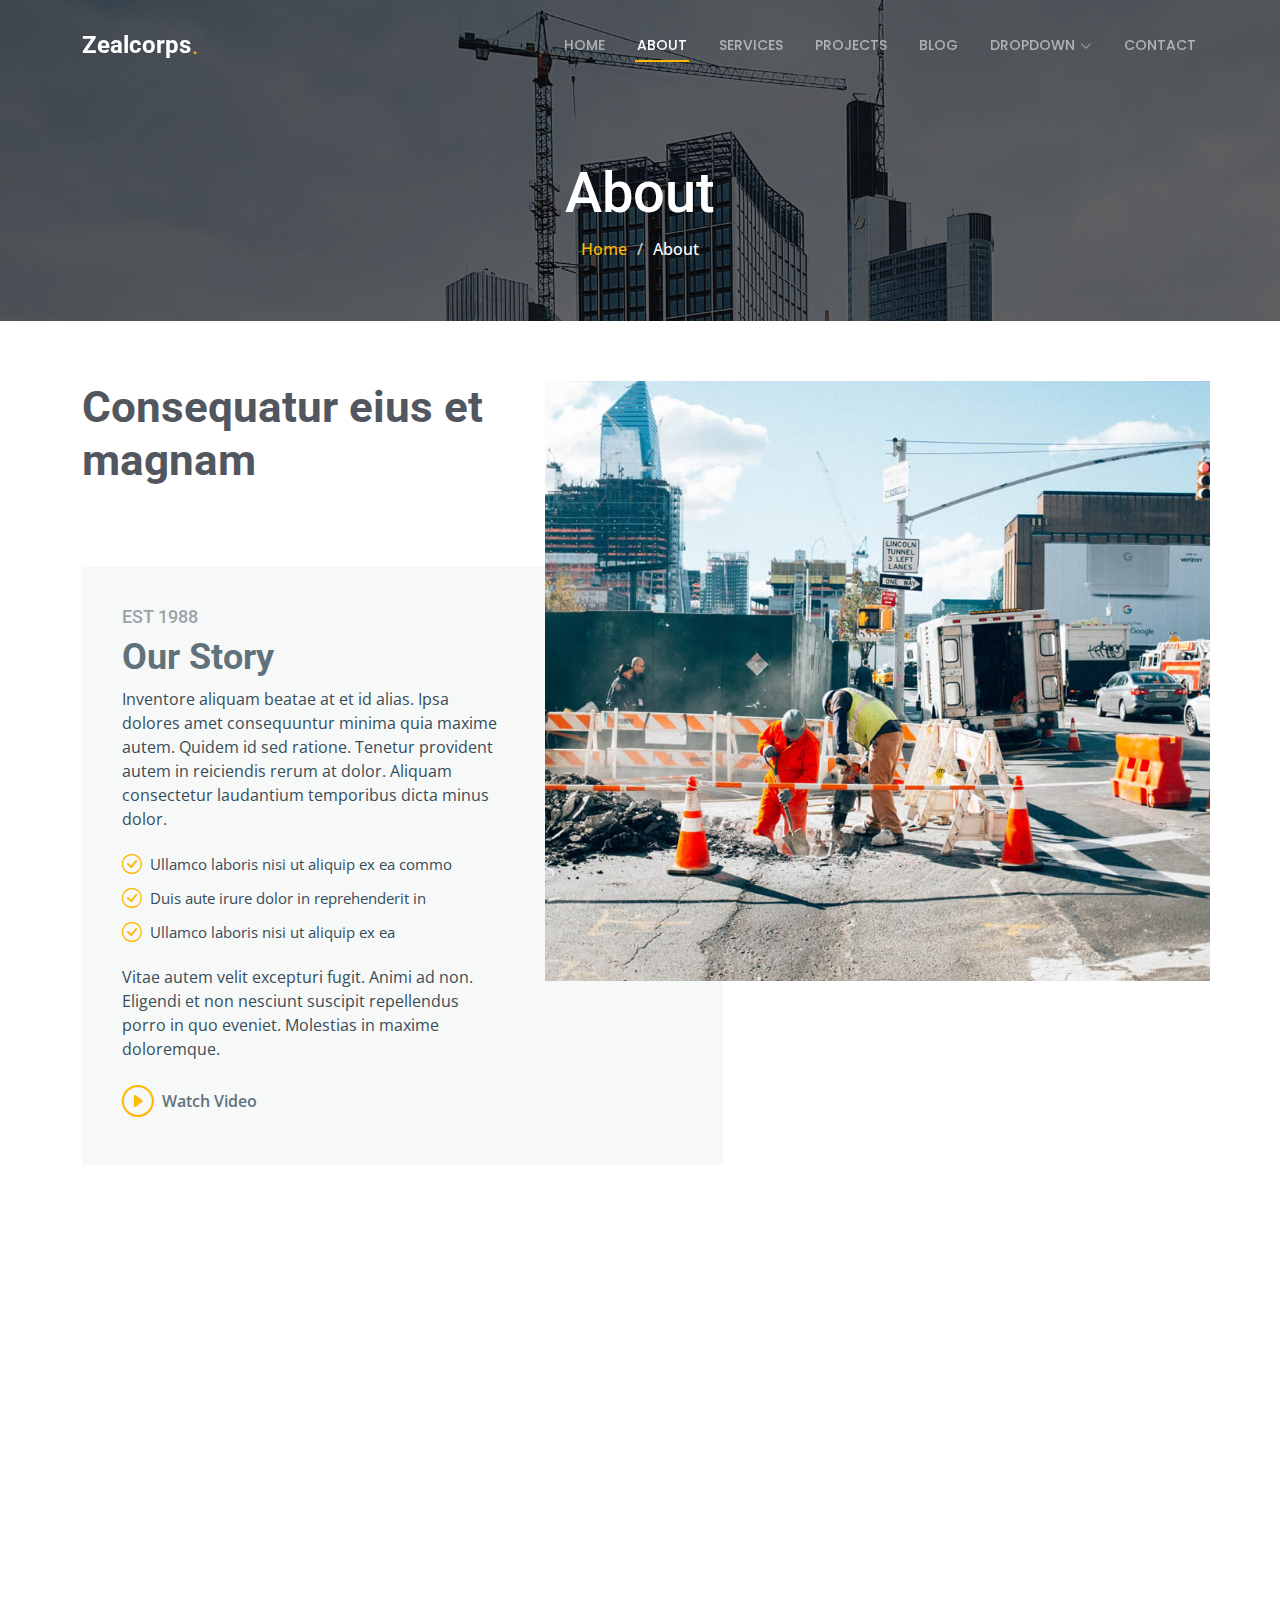
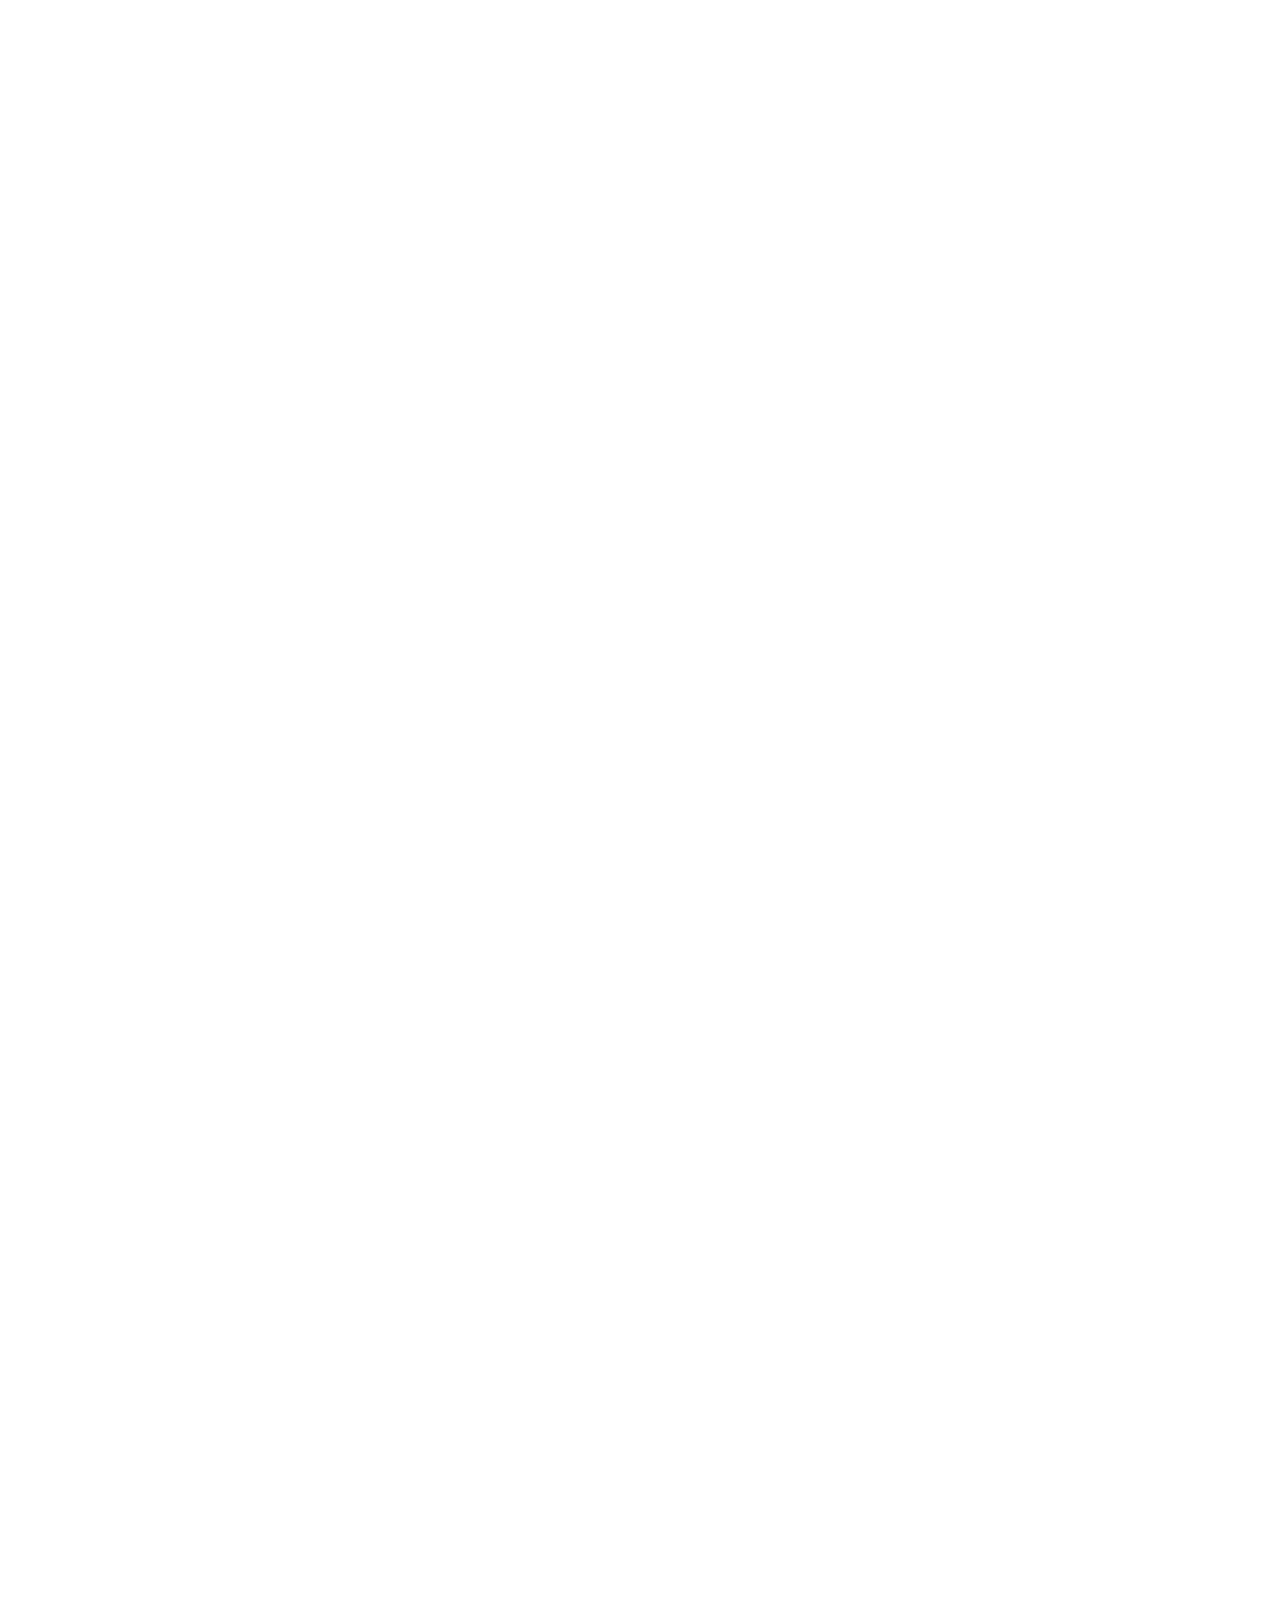
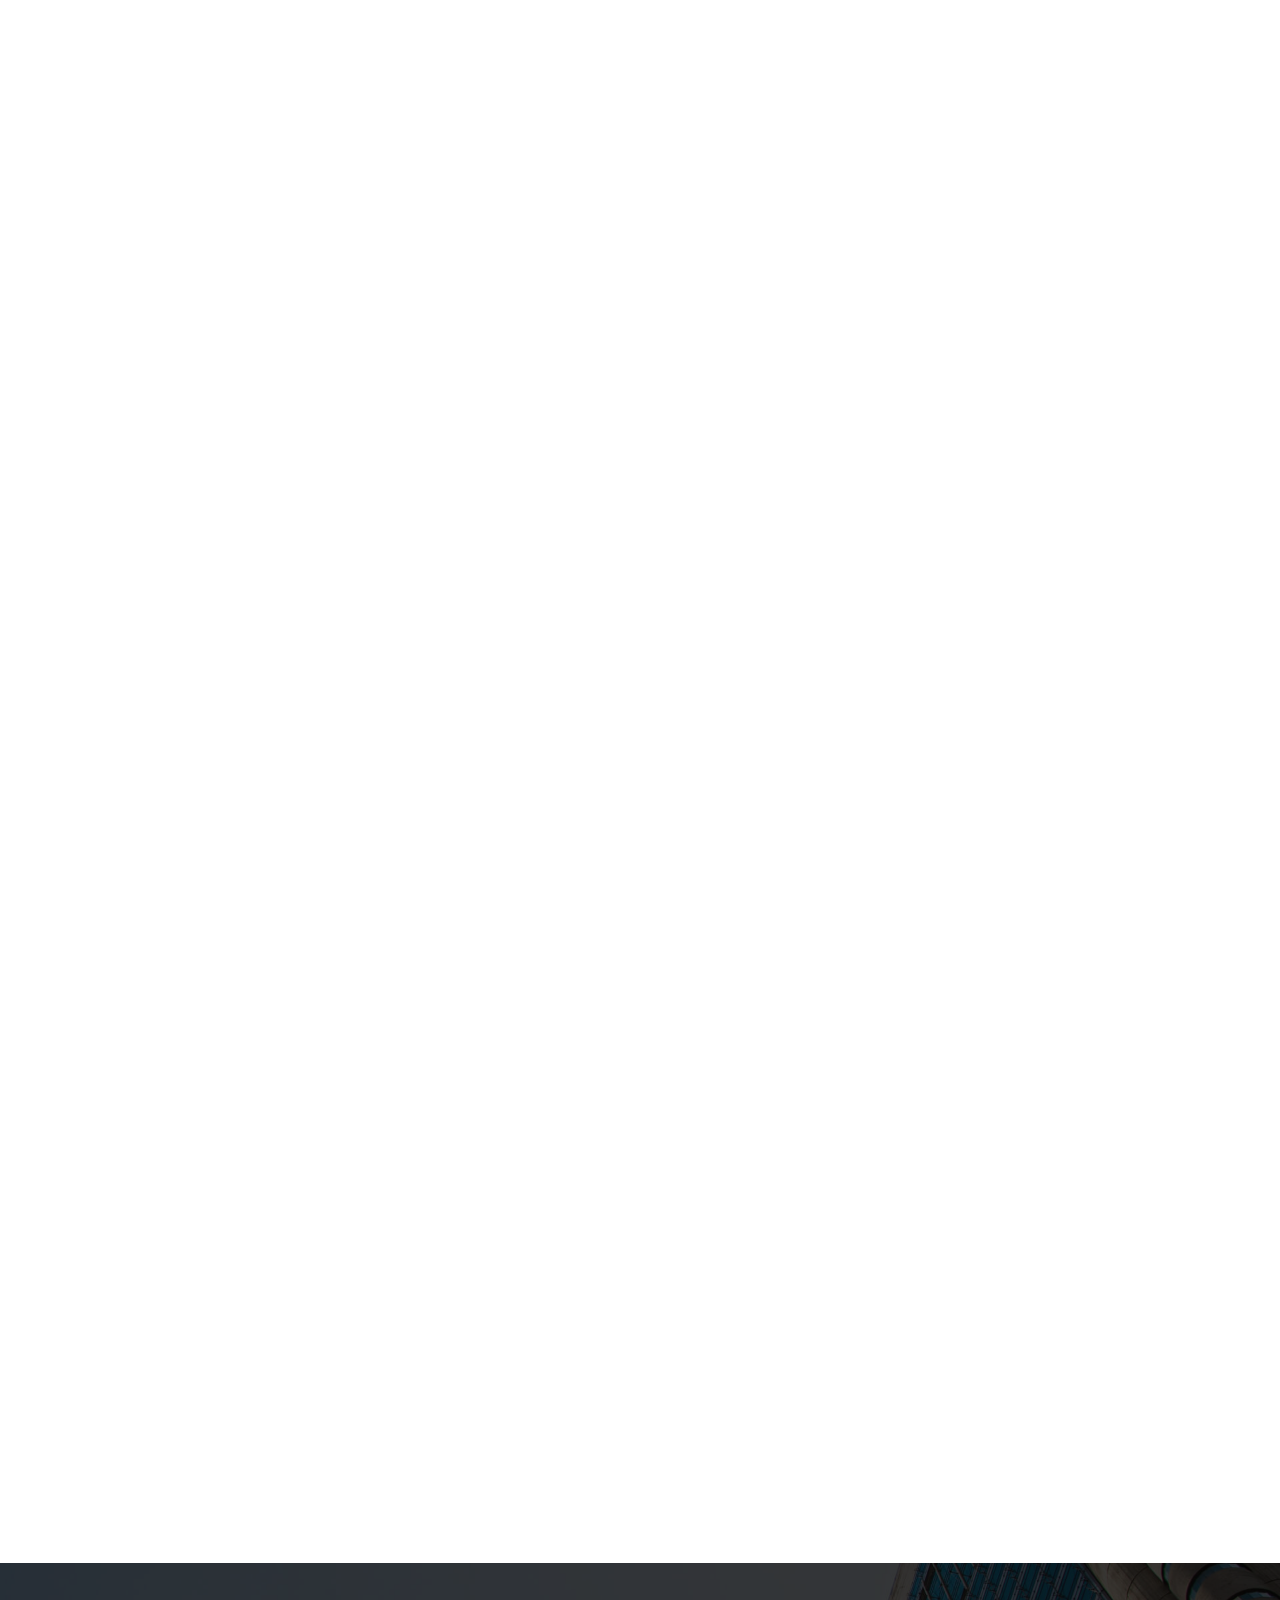
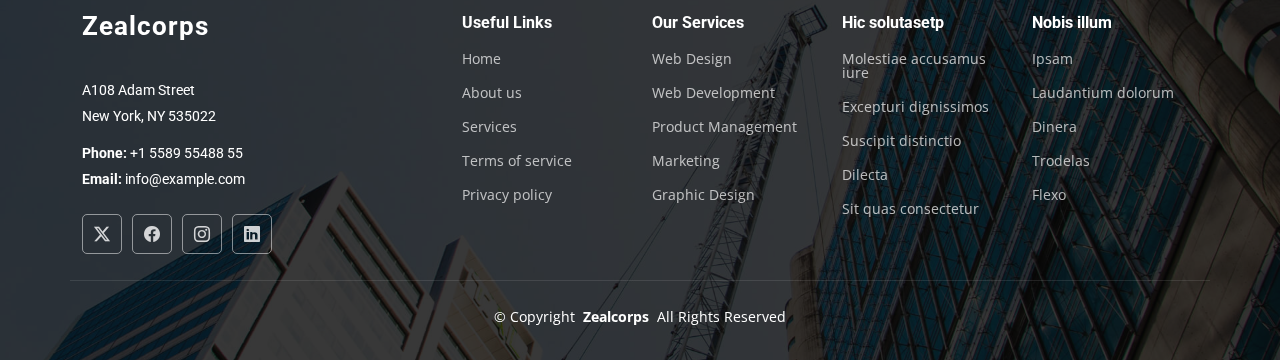
<file: about.html>
<!DOCTYPE html>
<html lang="en">

<head>
  <meta charset="utf-8">
  <meta content="width=device-width, initial-scale=1.0" name="viewport">
  <title>About - Zealcorps Bootstrap Template</title>
  <meta name="description" content="">
  <meta name="keywords" content="">

  <!-- Favicons -->
  <link href="assets/img/favicon.png" rel="icon">
  <link href="assets/img/apple-touch-icon.png" rel="apple-touch-icon">

  <!-- Fonts -->
  <link href="https://fonts.googleapis.com" rel="preconnect">
  <link href="https://fonts.gstatic.com" rel="preconnect" crossorigin>
  <link href="https://fonts.googleapis.com/css2?family=Roboto:ital,wght@0,100;0,300;0,400;0,500;0,700;0,900;1,100;1,300;1,400;1,500;1,700;1,900&family=Open+Sans:ital,wght@0,300;0,400;0,500;0,600;0,700;0,800;1,300;1,400;1,500;1,600;1,700;1,800&family=Poppins:ital,wght@0,100;0,200;0,300;0,400;0,500;0,600;0,700;0,800;0,900;1,100;1,200;1,300;1,400;1,500;1,600;1,700;1,800;1,900&display=swap" rel="stylesheet">

  <!-- Vendor CSS Files -->
  <link href="assets/vendor/bootstrap/css/bootstrap.min.css" rel="stylesheet">
  <link href="assets/vendor/bootstrap-icons/bootstrap-icons.css" rel="stylesheet">
  <link href="assets/vendor/aos/aos.css" rel="stylesheet">
  <link href="assets/vendor/fontawesome-free/css/all.min.css" rel="stylesheet">
  <link href="assets/vendor/glightbox/css/glightbox.min.css" rel="stylesheet">
  <link href="assets/vendor/swiper/swiper-bundle.min.css" rel="stylesheet">

  <!-- Main CSS File -->
  <link href="assets/css/main.css" rel="stylesheet">

  <!-- =======================================================
  * Template Name: Zealcorps
  * Template URL: https://bootstrapmade.com/Zealcorps-bootstrap-construction-website-template/
  * Updated: Aug 07 2024 with Bootstrap v5.3.3
  * Author: BootstrapMade.com
  * License: https://bootstrapmade.com/license/
  ======================================================== -->
</head>

<body class="about-page">

  <header id="header" class="header d-flex align-items-center fixed-top">
    <div class="container-fluid container-xl position-relative d-flex align-items-center justify-content-between">

      <a href="index.html" class="logo d-flex align-items-center">
        <!-- Uncomment the line below if you also wish to use an image logo -->
        <!-- <img src="assets/img/logo.png" alt=""> -->
        <h1 class="sitename">Zealcorps</h1> <span>.</span>
      </a>

      <nav id="navmenu" class="navmenu">
        <ul>
          <li><a href="index.html">Home</a></li>
          <li><a href="about.html" class="active">About</a></li>
          <li><a href="services.html">Services</a></li>
          <li><a href="projects.html">Projects</a></li>
          <li><a href="blog.html">Blog</a></li>
          <li class="dropdown"><a href="#"><span>Dropdown</span> <i class="bi bi-chevron-down toggle-dropdown"></i></a>
            <ul>
              <li><a href="#">Dropdown 1</a></li>
              <li class="dropdown"><a href="#"><span>Deep Dropdown</span> <i class="bi bi-chevron-down toggle-dropdown"></i></a>
                <ul>
                  <li><a href="#">Deep Dropdown 1</a></li>
                  <li><a href="#">Deep Dropdown 2</a></li>
                  <li><a href="#">Deep Dropdown 3</a></li>
                  <li><a href="#">Deep Dropdown 4</a></li>
                  <li><a href="#">Deep Dropdown 5</a></li>
                </ul>
              </li>
              <li><a href="#">Dropdown 2</a></li>
              <li><a href="#">Dropdown 3</a></li>
              <li><a href="#">Dropdown 4</a></li>
            </ul>
          </li>
          <li><a href="contact.html">Contact</a></li>
        </ul>
        <i class="mobile-nav-toggle d-xl-none bi bi-list"></i>
      </nav>

    </div>
  </header>

  <main class="main">

    <!-- Page Title -->
    <div class="page-title dark-background" style="background-image: url(assets/img/page-title-bg.jpg);">
      <div class="container position-relative">
        <h1>About</h1>
        <nav class="breadcrumbs">
          <ol>
            <li><a href="index.html">Home</a></li>
            <li class="current">About</li>
          </ol>
        </nav>
      </div>
    </div><!-- End Page Title -->

    <!-- About Section -->
    <section id="about" class="about section">

      <div class="container">

        <div class="row position-relative">

          <div class="col-lg-7 about-img" data-aos="zoom-out" data-aos-delay="200"><img src="assets/img/about.jpg"></div>

          <div class="col-lg-7" data-aos="fade-up" data-aos-delay="100">
            <h2 class="inner-title">Consequatur eius et magnam</h2>
            <div class="our-story">
              <h4>Est 1988</h4>
              <h3>Our Story</h3>
              <p>Inventore aliquam beatae at et id alias. Ipsa dolores amet consequuntur minima quia maxime autem. Quidem id sed ratione. Tenetur provident autem in reiciendis rerum at dolor. Aliquam consectetur laudantium temporibus dicta minus dolor.</p>
              <ul>
                <li><i class="bi bi-check-circle"></i> <span>Ullamco laboris nisi ut aliquip ex ea commo</span></li>
                <li><i class="bi bi-check-circle"></i> <span>Duis aute irure dolor in reprehenderit in</span></li>
                <li><i class="bi bi-check-circle"></i> <span>Ullamco laboris nisi ut aliquip ex ea</span></li>
              </ul>
              <p>Vitae autem velit excepturi fugit. Animi ad non. Eligendi et non nesciunt suscipit repellendus porro in quo eveniet. Molestias in maxime doloremque.</p>

              <div class="watch-video d-flex align-items-center position-relative">
                <i class="bi bi-play-circle"></i>
                <a href="https://www.youtube.com/watch?v=Y7f98aduVJ8" class="glightbox stretched-link">Watch Video</a>
              </div>
            </div>
          </div>

        </div>

      </div>

    </section><!-- /About Section -->

    <!-- Stats Counter Section -->
    <section id="stats-counter" class="stats-counter section">

      <!-- Section Title -->
      <div class="container section-title" data-aos="fade-up">
        <h2>Stats</h2>
        <p>Necessitatibus eius consequatur ex aliquid fuga eum quidem sint consectetur velit</p>
      </div><!-- End Section Title -->

      <div class="container" data-aos="fade-up" data-aos-delay="100">

        <div class="row gy-4">

          <div class="col-lg-3 col-md-6">
            <div class="stats-item d-flex align-items-center w-100 h-100">
              <i class="bi bi-emoji-smile color-blue flex-shrink-0"></i>
              <div>
                <span data-purecounter-start="0" data-purecounter-end="232" data-purecounter-duration="1" class="purecounter"></span>
                <p>Happy Clients</p>
              </div>
            </div>
          </div><!-- End Stats Item -->

          <div class="col-lg-3 col-md-6">
            <div class="stats-item d-flex align-items-center w-100 h-100">
              <i class="bi bi-journal-richtext color-orange flex-shrink-0"></i>
              <div>
                <span data-purecounter-start="0" data-purecounter-end="521" data-purecounter-duration="1" class="purecounter"></span>
                <p>Projects</p>
              </div>
            </div>
          </div><!-- End Stats Item -->

          <div class="col-lg-3 col-md-6">
            <div class="stats-item d-flex align-items-center w-100 h-100">
              <i class="bi bi-headset color-green flex-shrink-0"></i>
              <div>
                <span data-purecounter-start="0" data-purecounter-end="1463" data-purecounter-duration="1" class="purecounter"></span>
                <p>Hours Of Support</p>
              </div>
            </div>
          </div><!-- End Stats Item -->

          <div class="col-lg-3 col-md-6">
            <div class="stats-item d-flex align-items-center w-100 h-100">
              <i class="bi bi-people color-pink flex-shrink-0"></i>
              <div>
                <span data-purecounter-start="0" data-purecounter-end="15" data-purecounter-duration="1" class="purecounter"></span>
                <p>Hard Workers</p>
              </div>
            </div>
          </div><!-- End Stats Item -->

        </div>

      </div>

    </section><!-- /Stats Counter Section -->

    <!-- Alt Services Section -->
    <section id="alt-services" class="alt-services section">

      <div class="container">

        <div class="row justify-content-around gy-4">
          <div class="features-image col-lg-6" data-aos="fade-up" data-aos-delay="100"><img src="assets/img/alt-services.jpg" alt=""></div>

          <div class="col-lg-5 d-flex flex-column justify-content-center" data-aos="fade-up" data-aos-delay="200">
            <h3>Enim quis est voluptatibus aliquid consequatur fugiat</h3>
            <p>Esse voluptas cumque vel exercitationem. Reiciendis est hic accusamus. Non ipsam et sed minima temporibus laudantium. Soluta voluptate sed facere corporis dolores excepturi</p>

            <div class="icon-box d-flex position-relative" data-aos="fade-up" data-aos-delay="300">
              <i class="bi bi-easel flex-shrink-0"></i>
              <div>
                <h4><a href="" class="stretched-link">Lorem Ipsum</a></h4>
                <p>Voluptatum deleniti atque corrupti quos dolores et quas molestias excepturi sint occaecati cupiditate non provident</p>
              </div>
            </div><!-- End Icon Box -->

            <div class="icon-box d-flex position-relative" data-aos="fade-up" data-aos-delay="400">
              <i class="bi bi-patch-check flex-shrink-0"></i>
              <div>
                <h4><a href="" class="stretched-link">Nemo Enim</a></h4>
                <p>At vero eos et accusamus et iusto odio dignissimos ducimus qui blanditiis praesentium voluptatum deleniti atque</p>
              </div>
            </div><!-- End Icon Box -->

            <div class="icon-box d-flex position-relative" data-aos="fade-up" data-aos-delay="500">
              <i class="bi bi-brightness-high flex-shrink-0"></i>
              <div>
                <h4><a href="" class="stretched-link">Dine Pad</a></h4>
                <p>Explicabo est voluptatum asperiores consequatur magnam. Et veritatis odit. Sunt aut deserunt minus aut eligendi omnis</p>
              </div>
            </div><!-- End Icon Box -->

            <div class="icon-box d-flex position-relative" data-aos="fade-up" data-aos-delay="600">
              <i class="bi bi-brightness-high flex-shrink-0"></i>
              <div>
                <h4><a href="" class="stretched-link">Tride clov</a></h4>
                <p>Est voluptatem labore deleniti quis a delectus et. Saepe dolorem libero sit non aspernatur odit amet. Et eligendi</p>
              </div>
            </div><!-- End Icon Box -->

          </div>
        </div>

      </div>

    </section><!-- /Alt Services Section -->

    <!-- Alt Services 2 Section -->
    <section id="alt-services-2" class="alt-services-2 section">

      <div class="container">

        <div class="row justify-content-around gy-4">

          <div class="col-lg-6 d-flex flex-column justify-content-center order-2 order-lg-1" data-aos="fade-up" data-aos-delay="100">
            <h3>Enim quis est voluptatibus aliquid consequatur</h3>
            <p>Esse voluptas cumque vel exercitationem. Reiciendis est hic accusamus. Non ipsam et sed minima temporibus laudantium. Soluta voluptate sed facere corporis dolores excepturi</p>

            <div class="row">

              <div class="col-lg-6 icon-box d-flex">
                <i class="bi bi-easel flex-shrink-0"></i>
                <div>
                  <h4>Lorem Ipsum</h4>
                  <p>Voluptatum deleniti atque corrupti quos dolores et quas molestias </p>
                </div>
              </div><!-- End Icon Box -->

              <div class="col-lg-6 icon-box d-flex">
                <i class="bi bi-patch-check flex-shrink-0"></i>
                <div>
                  <h4>Nemo Enim</h4>
                  <p>At vero eos et accusamus et iusto odio dignissimos ducimus qui blanditiise</p>
                </div>
              </div><!-- End Icon Box -->

              <div class="col-lg-6 icon-box d-flex">
                <i class="bi bi-brightness-high flex-shrink-0"></i>
                <div>
                  <h4>Dine Pad</h4>
                  <p>Explicabo est voluptatum asperiores consequatur magnam. Et veritatis odit</p>
                </div>
              </div><!-- End Icon Box -->

              <div class="col-lg-6 icon-box d-flex">
                <i class="bi bi-brightness-high flex-shrink-0"></i>
                <div>
                  <h4>Tride clov</h4>
                  <p>Est voluptatem labore deleniti quis a delectus et. Saepe dolorem libero sit</p>
                </div>
              </div><!-- End Icon Box -->

            </div>

          </div>

          <div class="features-image col-lg-5 order-1 order-lg-2" data-aos="fade-up" data-aos-delay="200">
            <img src="assets/img/features-3-2.jpg" alt="">
          </div>

        </div>

      </div>

    </section><!-- /Alt Services 2 Section -->

    <!-- Team Section -->
    <section id="team" class="team section">

      <!-- Section Title -->
      <div class="container section-title" data-aos="fade-up">
        <h2>Team</h2>
        <p>Necessitatibus eius consequatur ex aliquid fuga eum quidem sint consectetur velit</p>
      </div><!-- End Section Title -->

      <div class="container">

        <div class="row gy-5">

          <div class="col-lg-4 col-md-6 member" data-aos="fade-up" data-aos-delay="100">
            <div class="member-img">
              <img src="assets/img/team/team-1.jpg" class="img-fluid" alt="">
              <div class="social">
                <a href="#"><i class="bi bi-twitter-x"></i></a>
                <a href="#"><i class="bi bi-facebook"></i></a>
                <a href="#"><i class="bi bi-instagram"></i></a>
                <a href="#"><i class="bi bi-linkedin"></i></a>
              </div>
            </div>
            <div class="member-info text-center">
              <h4>Walter White</h4>
              <span>Chief Executive Officer</span>
              <p>Aliquam iure quaerat voluptatem praesentium possimus unde laudantium vel dolorum distinctio dire flow</p>
            </div>
          </div><!-- End Team Member -->

          <div class="col-lg-4 col-md-6 member" data-aos="fade-up" data-aos-delay="200">
            <div class="member-img">
              <img src="assets/img/team/team-2.jpg" class="img-fluid" alt="">
              <div class="social">
                <a href="#"><i class="bi bi-twitter-x"></i></a>
                <a href="#"><i class="bi bi-facebook"></i></a>
                <a href="#"><i class="bi bi-instagram"></i></a>
                <a href="#"><i class="bi bi-linkedin"></i></a>
              </div>
            </div>
            <div class="member-info text-center">
              <h4>Sarah Jhonson</h4>
              <span>Product Manager</span>
              <p>Labore ipsam sit consequatur exercitationem rerum laboriosam laudantium aut quod dolores exercitationem ut</p>
            </div>
          </div><!-- End Team Member -->

          <div class="col-lg-4 col-md-6 member" data-aos="fade-up" data-aos-delay="300">
            <div class="member-img">
              <img src="assets/img/team/team-3.jpg" class="img-fluid" alt="">
              <div class="social">
                <a href="#"><i class="bi bi-twitter-x"></i></a>
                <a href="#"><i class="bi bi-facebook"></i></a>
                <a href="#"><i class="bi bi-instagram"></i></a>
                <a href="#"><i class="bi bi-linkedin"></i></a>
              </div>
            </div>
            <div class="member-info text-center">
              <h4>William Anderson</h4>
              <span>CTO</span>
              <p>Illum minima ea autem doloremque ipsum quidem quas aspernatur modi ut praesentium vel tque sed facilis at qui</p>
            </div>
          </div><!-- End Team Member -->

          <div class="col-lg-4 col-md-6 member" data-aos="fade-up" data-aos-delay="400">
            <div class="member-img">
              <img src="assets/img/team/team-4.jpg" class="img-fluid" alt="">
              <div class="social">
                <a href="#"><i class="bi bi-twitter-x"></i></a>
                <a href="#"><i class="bi bi-facebook"></i></a>
                <a href="#"><i class="bi bi-instagram"></i></a>
                <a href="#"><i class="bi bi-linkedin"></i></a>
              </div>
            </div>
            <div class="member-info text-center">
              <h4>Amanda Jepson</h4>
              <span>Accountant</span>
              <p>Magni voluptatem accusamus assumenda cum nisi aut qui dolorem voluptate sed et veniam quasi quam consectetur</p>
            </div>
          </div><!-- End Team Member -->

          <div class="col-lg-4 col-md-6 member" data-aos="fade-up" data-aos-delay="500">
            <div class="member-img">
              <img src="assets/img/team/team-5.jpg" class="img-fluid" alt="">
              <div class="social">
                <a href="#"><i class="bi bi-twitter-x"></i></a>
                <a href="#"><i class="bi bi-facebook"></i></a>
                <a href="#"><i class="bi bi-instagram"></i></a>
                <a href="#"><i class="bi bi-linkedin"></i></a>
              </div>
            </div>
            <div class="member-info text-center">
              <h4>Brian Doe</h4>
              <span>Marketing</span>
              <p>Qui consequuntur quos accusamus magnam quo est molestiae eius laboriosam sunt doloribus quia impedit laborum velit</p>
            </div>
          </div><!-- End Team Member -->

          <div class="col-lg-4 col-md-6 member" data-aos="fade-up" data-aos-delay="600">
            <div class="member-img">
              <img src="assets/img/team/team-6.jpg" class="img-fluid" alt="">
              <div class="social">
                <a href="#"><i class="bi bi-twitter-x"></i></a>
                <a href="#"><i class="bi bi-facebook"></i></a>
                <a href="#"><i class="bi bi-instagram"></i></a>
                <a href="#"><i class="bi bi-linkedin"></i></a>
              </div>
            </div>
            <div class="member-info text-center">
              <h4>Josepha Palas</h4>
              <span>Operation</span>
              <p>Sint sint eveniet explicabo amet consequatur nesciunt error enim rerum earum et omnis fugit eligendi cupiditate vel</p>
            </div>
          </div><!-- End Team Member -->

        </div>

      </div>

    </section><!-- /Team Section -->

    <!-- Testimonials Section -->
    <section id="testimonials" class="testimonials section">

      <!-- Section Title -->
      <div class="container section-title" data-aos="fade-up">
        <h2>Testimonials</h2>
        <p>Necessitatibus eius consequatur ex aliquid fuga eum quidem sint consectetur velit</p>
      </div><!-- End Section Title -->

      <div class="container" data-aos="fade-up" data-aos-delay="100">

        <div class="swiper init-swiper">
          <script type="application/json" class="swiper-config">
            {
              "loop": true,
              "speed": 600,
              "autoplay": {
                "delay": 5000
              },
              "slidesPerView": "auto",
              "pagination": {
                "el": ".swiper-pagination",
                "type": "bullets",
                "clickable": true
              },
              "breakpoints": {
                "320": {
                  "slidesPerView": 1,
                  "spaceBetween": 40
                },
                "1200": {
                  "slidesPerView": 2,
                  "spaceBetween": 20
                }
              }
            }
          </script>
          <div class="swiper-wrapper">

            <div class="swiper-slide">
              <div class="testimonial-wrap">
                <div class="testimonial-item">
                  <img src="assets/img/testimonials/testimonials-1.jpg" class="testimonial-img" alt="">
                  <h3>Saul Goodman</h3>
                  <h4>Ceo &amp; Founder</h4>
                  <div class="stars">
                    <i class="bi bi-star-fill"></i><i class="bi bi-star-fill"></i><i class="bi bi-star-fill"></i><i class="bi bi-star-fill"></i><i class="bi bi-star-fill"></i>
                  </div>
                  <p>
                    <i class="bi bi-quote quote-icon-left"></i>
                    <span>Proin iaculis purus consequat sem cure digni ssim donec porttitora entum suscipit rhoncus. Accusantium quam, ultricies eget id, aliquam eget nibh et. Maecen aliquam, risus at semper.</span>
                    <i class="bi bi-quote quote-icon-right"></i>
                  </p>
                </div>
              </div>
            </div><!-- End testimonial item -->

            <div class="swiper-slide">
              <div class="testimonial-wrap">
                <div class="testimonial-item">
                  <img src="assets/img/testimonials/testimonials-2.jpg" class="testimonial-img" alt="">
                  <h3>Sara Wilsson</h3>
                  <h4>Designer</h4>
                  <div class="stars">
                    <i class="bi bi-star-fill"></i><i class="bi bi-star-fill"></i><i class="bi bi-star-fill"></i><i class="bi bi-star-fill"></i><i class="bi bi-star-fill"></i>
                  </div>
                  <p>
                    <i class="bi bi-quote quote-icon-left"></i>
                    <span>Export tempor illum tamen malis malis eram quae irure esse labore quem cillum quid cillum eram malis quorum velit fore eram velit sunt aliqua noster fugiat irure amet legam anim culpa.</span>
                    <i class="bi bi-quote quote-icon-right"></i>
                  </p>
                </div>
              </div>
            </div><!-- End testimonial item -->

            <div class="swiper-slide">
              <div class="testimonial-wrap">
                <div class="testimonial-item">
                  <img src="assets/img/testimonials/testimonials-3.jpg" class="testimonial-img" alt="">
                  <h3>Jena Karlis</h3>
                  <h4>Store Owner</h4>
                  <div class="stars">
                    <i class="bi bi-star-fill"></i><i class="bi bi-star-fill"></i><i class="bi bi-star-fill"></i><i class="bi bi-star-fill"></i><i class="bi bi-star-fill"></i>
                  </div>
                  <p>
                    <i class="bi bi-quote quote-icon-left"></i>
                    <span>Enim nisi quem export duis labore cillum quae magna enim sint quorum nulla quem veniam duis minim tempor labore quem eram duis noster aute amet eram fore quis sint minim.</span>
                    <i class="bi bi-quote quote-icon-right"></i>
                  </p>
                </div>
              </div>
            </div><!-- End testimonial item -->

            <div class="swiper-slide">
              <div class="testimonial-wrap">
                <div class="testimonial-item">
                  <img src="assets/img/testimonials/testimonials-4.jpg" class="testimonial-img" alt="">
                  <h3>Matt Brandon</h3>
                  <h4>Freelancer</h4>
                  <div class="stars">
                    <i class="bi bi-star-fill"></i><i class="bi bi-star-fill"></i><i class="bi bi-star-fill"></i><i class="bi bi-star-fill"></i><i class="bi bi-star-fill"></i>
                  </div>
                  <p>
                    <i class="bi bi-quote quote-icon-left"></i>
                    <span>Fugiat enim eram quae cillum dolore dolor amet nulla culpa multos export minim fugiat minim velit minim dolor enim duis veniam ipsum anim magna sunt elit fore quem dolore labore illum veniam.</span>
                    <i class="bi bi-quote quote-icon-right"></i>
                  </p>
                </div>
              </div>
            </div><!-- End testimonial item -->

            <div class="swiper-slide">
              <div class="testimonial-wrap">
                <div class="testimonial-item">
                  <img src="assets/img/testimonials/testimonials-5.jpg" class="testimonial-img" alt="">
                  <h3>John Larson</h3>
                  <h4>Entrepreneur</h4>
                  <div class="stars">
                    <i class="bi bi-star-fill"></i><i class="bi bi-star-fill"></i><i class="bi bi-star-fill"></i><i class="bi bi-star-fill"></i><i class="bi bi-star-fill"></i>
                  </div>
                  <p>
                    <i class="bi bi-quote quote-icon-left"></i>
                    <span>Quis quorum aliqua sint quem legam fore sunt eram irure aliqua veniam tempor noster veniam enim culpa labore duis sunt culpa nulla illum cillum fugiat legam esse veniam culpa fore nisi cillum quid.</span>
                    <i class="bi bi-quote quote-icon-right"></i>
                  </p>
                </div>
              </div>
            </div><!-- End testimonial item -->

          </div>
          <div class="swiper-pagination"></div>
        </div>

      </div>

    </section><!-- /Testimonials Section -->

  </main>

  <footer id="footer" class="footer dark-background">

    <div class="container footer-top">
      <div class="row gy-4">
        <div class="col-lg-4 col-md-6 footer-about">
          <a href="index.html" class="logo d-flex align-items-center">
            <span class="sitename">Zealcorps</span>
          </a>
          <div class="footer-contact pt-3">
            <p>A108 Adam Street</p>
            <p>New York, NY 535022</p>
            <p class="mt-3"><strong>Phone:</strong> <span>+1 5589 55488 55</span></p>
            <p><strong>Email:</strong> <span>info@example.com</span></p>
          </div>
          <div class="social-links d-flex mt-4">
            <a href=""><i class="bi bi-twitter-x"></i></a>
            <a href=""><i class="bi bi-facebook"></i></a>
            <a href=""><i class="bi bi-instagram"></i></a>
            <a href=""><i class="bi bi-linkedin"></i></a>
          </div>
        </div>

        <div class="col-lg-2 col-md-3 footer-links">
          <h4>Useful Links</h4>
          <ul>
            <li><a href="#">Home</a></li>
            <li><a href="#">About us</a></li>
            <li><a href="#">Services</a></li>
            <li><a href="#">Terms of service</a></li>
            <li><a href="#">Privacy policy</a></li>
          </ul>
        </div>

        <div class="col-lg-2 col-md-3 footer-links">
          <h4>Our Services</h4>
          <ul>
            <li><a href="#">Web Design</a></li>
            <li><a href="#">Web Development</a></li>
            <li><a href="#">Product Management</a></li>
            <li><a href="#">Marketing</a></li>
            <li><a href="#">Graphic Design</a></li>
          </ul>
        </div>

        <div class="col-lg-2 col-md-3 footer-links">
          <h4>Hic solutasetp</h4>
          <ul>
            <li><a href="#">Molestiae accusamus iure</a></li>
            <li><a href="#">Excepturi dignissimos</a></li>
            <li><a href="#">Suscipit distinctio</a></li>
            <li><a href="#">Dilecta</a></li>
            <li><a href="#">Sit quas consectetur</a></li>
          </ul>
        </div>

        <div class="col-lg-2 col-md-3 footer-links">
          <h4>Nobis illum</h4>
          <ul>
            <li><a href="#">Ipsam</a></li>
            <li><a href="#">Laudantium dolorum</a></li>
            <li><a href="#">Dinera</a></li>
            <li><a href="#">Trodelas</a></li>
            <li><a href="#">Flexo</a></li>
          </ul>
        </div>

      </div>
    </div>

    <div class="container copyright text-center mt-4">
      <p>© <span>Copyright</span> <strong class="px-1 sitename">Zealcorps</strong> <span>All Rights Reserved</span></p>
      <div class="credits">
        <!-- All the links in the footer should remain intact. -->
        <!-- You can delete the links only if you've purchased the pro version. -->
        <!-- Licensing information: https://bootstrapmade.com/license/ -->
        <!-- Purchase the pro version with working PHP/AJAX contact form: [buy-url] -->
        
      </div>
    </div>

  </footer>

  <!-- Scroll Top -->
  <a href="#" id="scroll-top" class="scroll-top d-flex align-items-center justify-content-center"><i class="bi bi-arrow-up-short"></i></a>

  <!-- Preloader -->
  <div id="preloader"></div>

  <!-- Vendor JS Files -->
  <script src="assets/vendor/bootstrap/js/bootstrap.bundle.min.js"></script>
  <script src="assets/vendor/php-email-form/validate.js"></script>
  <script src="assets/vendor/aos/aos.js"></script>
  <script src="assets/vendor/glightbox/js/glightbox.min.js"></script>
  <script src="assets/vendor/imagesloaded/imagesloaded.pkgd.min.js"></script>
  <script src="assets/vendor/isotope-layout/isotope.pkgd.min.js"></script>
  <script src="assets/vendor/swiper/swiper-bundle.min.js"></script>
  <script src="assets/vendor/purecounter/purecounter_vanilla.js"></script>

  <!-- Main JS File -->
  <script src="assets/js/main.js"></script>

</body>

</html>
</file>
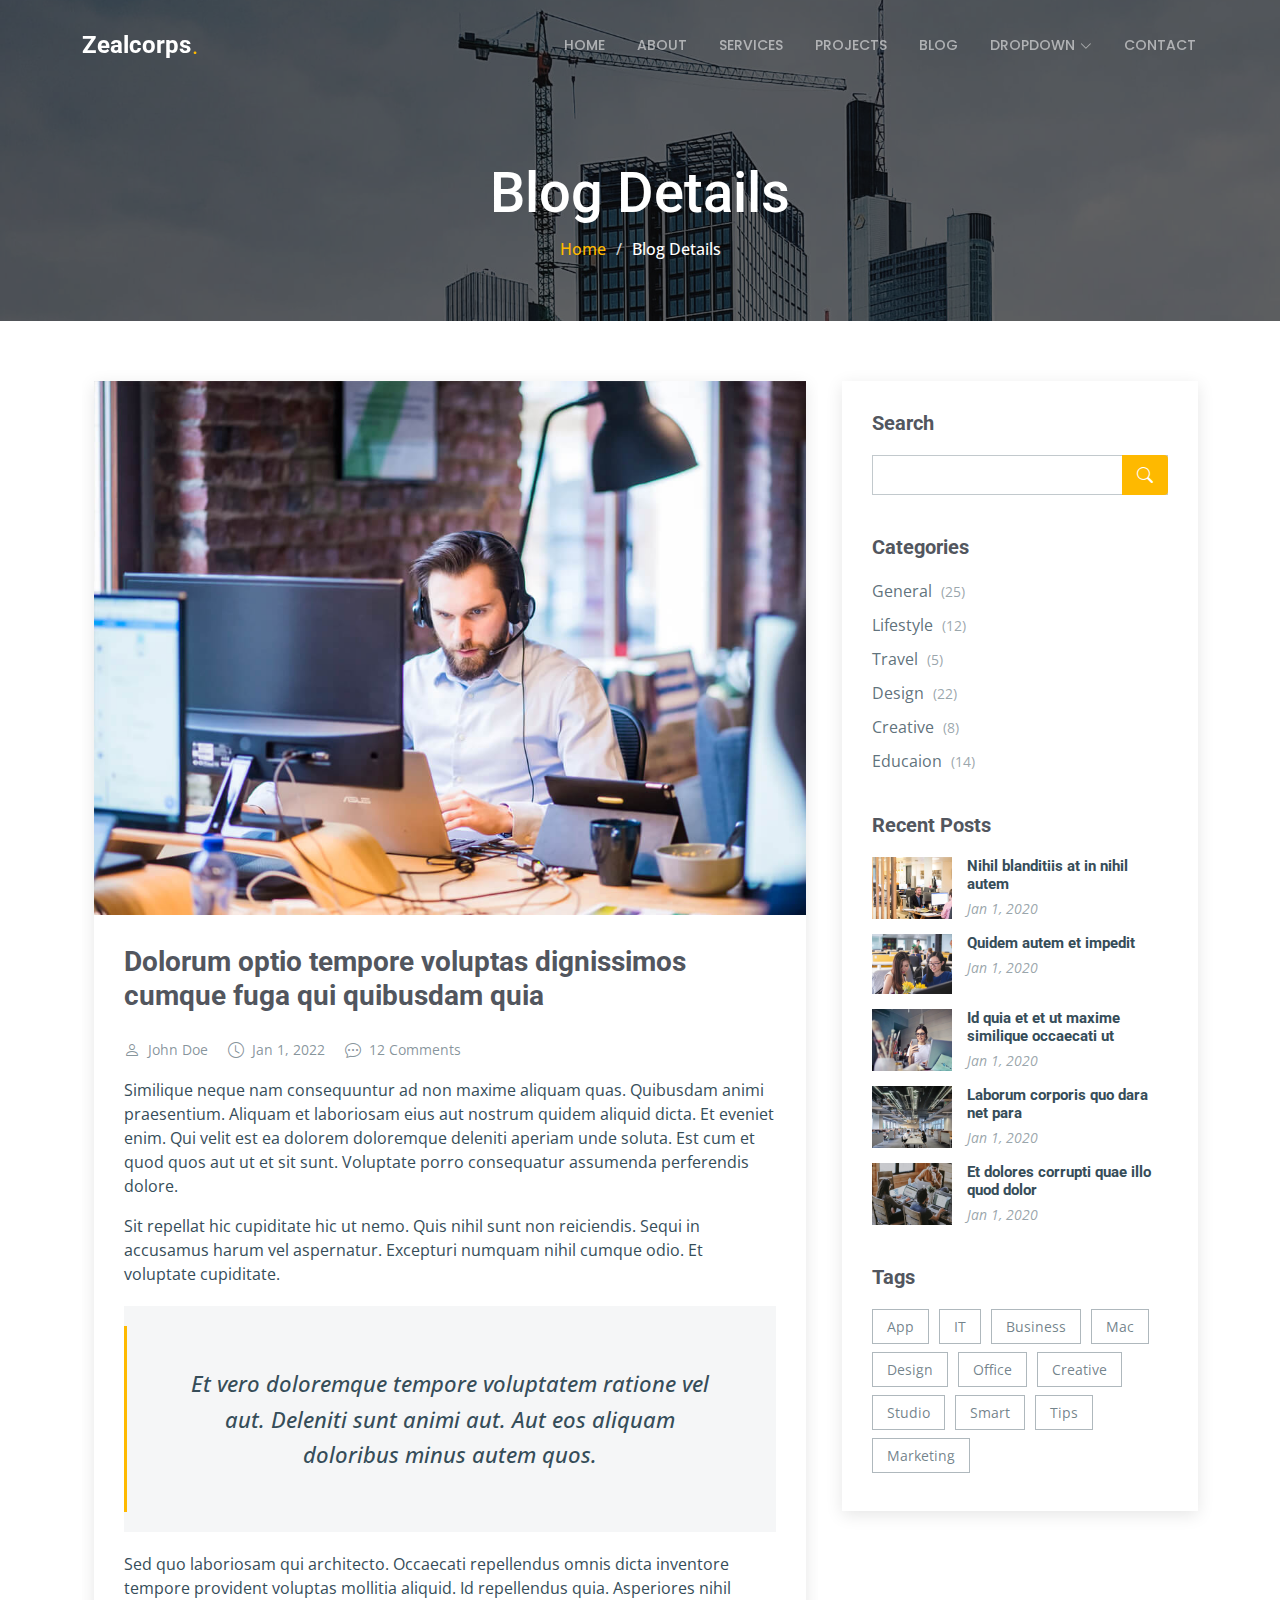
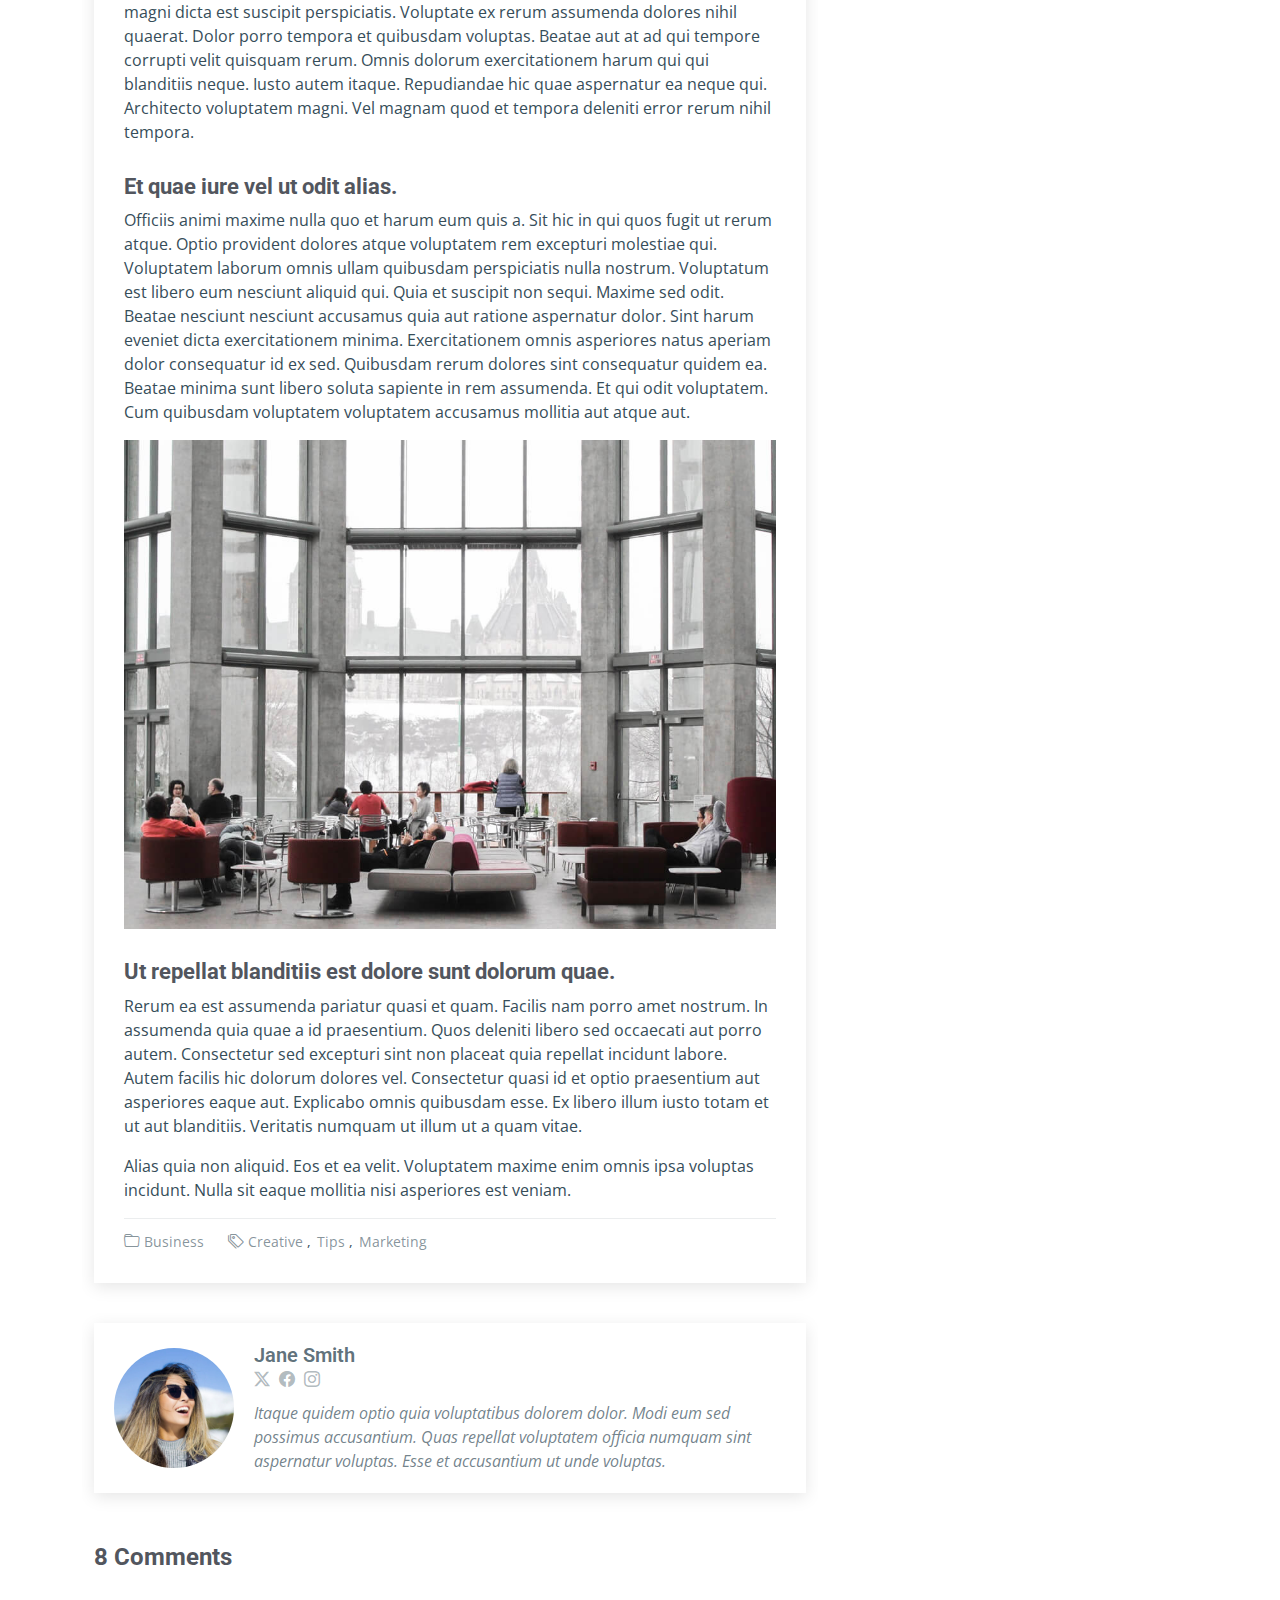
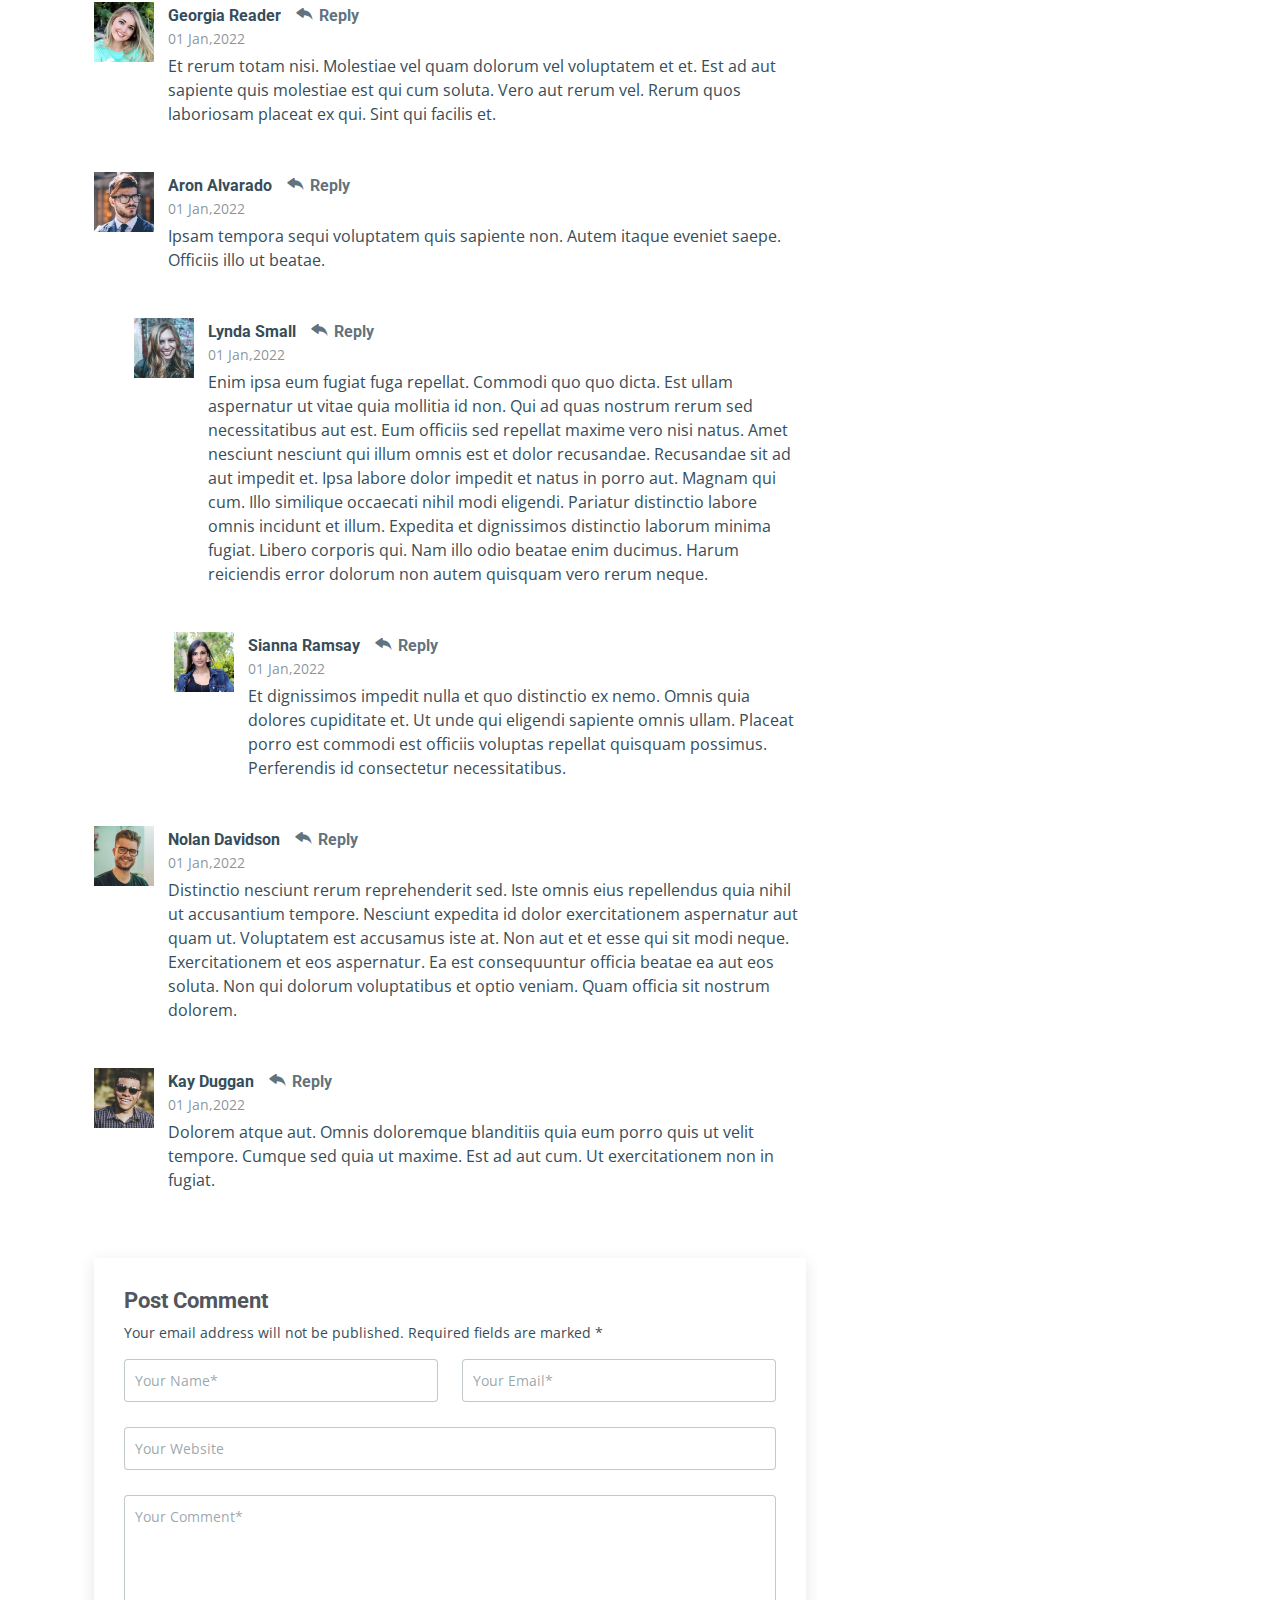
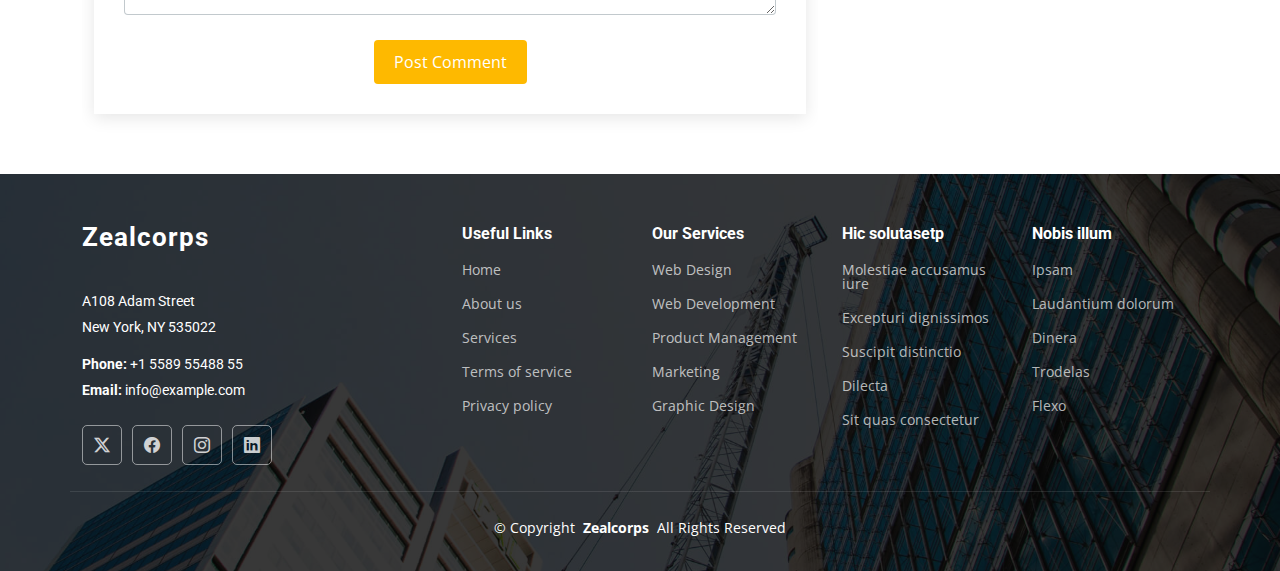
<file: blog-details.html>
<!DOCTYPE html>
<html lang="en">

<head>
  <meta charset="utf-8">
  <meta content="width=device-width, initial-scale=1.0" name="viewport">
  <title>Blog Details - Zealcorps Bootstrap Template</title>
  <meta name="description" content="">
  <meta name="keywords" content="">

  <!-- Favicons -->
  <link href="assets/img/favicon.png" rel="icon">
  <link href="assets/img/apple-touch-icon.png" rel="apple-touch-icon">

  <!-- Fonts -->
  <link href="https://fonts.googleapis.com" rel="preconnect">
  <link href="https://fonts.gstatic.com" rel="preconnect" crossorigin>
  <link href="https://fonts.googleapis.com/css2?family=Roboto:ital,wght@0,100;0,300;0,400;0,500;0,700;0,900;1,100;1,300;1,400;1,500;1,700;1,900&family=Open+Sans:ital,wght@0,300;0,400;0,500;0,600;0,700;0,800;1,300;1,400;1,500;1,600;1,700;1,800&family=Poppins:ital,wght@0,100;0,200;0,300;0,400;0,500;0,600;0,700;0,800;0,900;1,100;1,200;1,300;1,400;1,500;1,600;1,700;1,800;1,900&display=swap" rel="stylesheet">

  <!-- Vendor CSS Files -->
  <link href="assets/vendor/bootstrap/css/bootstrap.min.css" rel="stylesheet">
  <link href="assets/vendor/bootstrap-icons/bootstrap-icons.css" rel="stylesheet">
  <link href="assets/vendor/aos/aos.css" rel="stylesheet">
  <link href="assets/vendor/fontawesome-free/css/all.min.css" rel="stylesheet">
  <link href="assets/vendor/glightbox/css/glightbox.min.css" rel="stylesheet">
  <link href="assets/vendor/swiper/swiper-bundle.min.css" rel="stylesheet">

  <!-- Main CSS File -->
  <link href="assets/css/main.css" rel="stylesheet">

  <!-- =======================================================
  * Template Name: Zealcorps
  * Template URL: https://bootstrapmade.com/Zealcorps-bootstrap-construction-website-template/
  * Updated: Aug 07 2024 with Bootstrap v5.3.3
  * Author: BootstrapMade.com
  * License: https://bootstrapmade.com/license/
  ======================================================== -->
</head>

<body class="blog-details-page">

  <header id="header" class="header d-flex align-items-center fixed-top">
    <div class="container-fluid container-xl position-relative d-flex align-items-center justify-content-between">

      <a href="index.html" class="logo d-flex align-items-center">
        <!-- Uncomment the line below if you also wish to use an image logo -->
        <!-- <img src="assets/img/logo.png" alt=""> -->
        <h1 class="sitename">Zealcorps</h1> <span>.</span>
      </a>

      <nav id="navmenu" class="navmenu">
        <ul>
          <li><a href="index.html">Home</a></li>
          <li><a href="about.html">About</a></li>
          <li><a href="services.html">Services</a></li>
          <li><a href="projects.html">Projects</a></li>
          <li><a href="blog.html">Blog</a></li>
          <li class="dropdown"><a href="#"><span>Dropdown</span> <i class="bi bi-chevron-down toggle-dropdown"></i></a>
            <ul>
              <li><a href="#">Dropdown 1</a></li>
              <li class="dropdown"><a href="#"><span>Deep Dropdown</span> <i class="bi bi-chevron-down toggle-dropdown"></i></a>
                <ul>
                  <li><a href="#">Deep Dropdown 1</a></li>
                  <li><a href="#">Deep Dropdown 2</a></li>
                  <li><a href="#">Deep Dropdown 3</a></li>
                  <li><a href="#">Deep Dropdown 4</a></li>
                  <li><a href="#">Deep Dropdown 5</a></li>
                </ul>
              </li>
              <li><a href="#">Dropdown 2</a></li>
              <li><a href="#">Dropdown 3</a></li>
              <li><a href="#">Dropdown 4</a></li>
            </ul>
          </li>
          <li><a href="contact.html">Contact</a></li>
        </ul>
        <i class="mobile-nav-toggle d-xl-none bi bi-list"></i>
      </nav>

    </div>
  </header>

  <main class="main">

    <!-- Page Title -->
    <div class="page-title dark-background" style="background-image: url(assets/img/page-title-bg.jpg);">
      <div class="container position-relative">
        <h1>Blog Details</h1>
        <nav class="breadcrumbs">
          <ol>
            <li><a href="index.html">Home</a></li>
            <li class="current">Blog Details</li>
          </ol>
        </nav>
      </div>
    </div><!-- End Page Title -->

    <div class="container">
      <div class="row">

        <div class="col-lg-8">

          <!-- Blog Details Section -->
          <section id="blog-details" class="blog-details section">
            <div class="container">

              <article class="article">

                <div class="post-img">
                  <img src="assets/img/blog/blog-1.jpg" alt="" class="img-fluid">
                </div>

                <h2 class="title">Dolorum optio tempore voluptas dignissimos cumque fuga qui quibusdam quia</h2>

                <div class="meta-top">
                  <ul>
                    <li class="d-flex align-items-center"><i class="bi bi-person"></i> <a href="blog-details.html">John Doe</a></li>
                    <li class="d-flex align-items-center"><i class="bi bi-clock"></i> <a href="blog-details.html"><time datetime="2020-01-01">Jan 1, 2022</time></a></li>
                    <li class="d-flex align-items-center"><i class="bi bi-chat-dots"></i> <a href="blog-details.html">12 Comments</a></li>
                  </ul>
                </div><!-- End meta top -->

                <div class="content">
                  <p>
                    Similique neque nam consequuntur ad non maxime aliquam quas. Quibusdam animi praesentium. Aliquam et laboriosam eius aut nostrum quidem aliquid dicta.
                    Et eveniet enim. Qui velit est ea dolorem doloremque deleniti aperiam unde soluta. Est cum et quod quos aut ut et sit sunt. Voluptate porro consequatur assumenda perferendis dolore.
                  </p>

                  <p>
                    Sit repellat hic cupiditate hic ut nemo. Quis nihil sunt non reiciendis. Sequi in accusamus harum vel aspernatur. Excepturi numquam nihil cumque odio. Et voluptate cupiditate.
                  </p>

                  <blockquote>
                    <p>
                      Et vero doloremque tempore voluptatem ratione vel aut. Deleniti sunt animi aut. Aut eos aliquam doloribus minus autem quos.
                    </p>
                  </blockquote>

                  <p>
                    Sed quo laboriosam qui architecto. Occaecati repellendus omnis dicta inventore tempore provident voluptas mollitia aliquid. Id repellendus quia. Asperiores nihil magni dicta est suscipit perspiciatis. Voluptate ex rerum assumenda dolores nihil quaerat.
                    Dolor porro tempora et quibusdam voluptas. Beatae aut at ad qui tempore corrupti velit quisquam rerum. Omnis dolorum exercitationem harum qui qui blanditiis neque.
                    Iusto autem itaque. Repudiandae hic quae aspernatur ea neque qui. Architecto voluptatem magni. Vel magnam quod et tempora deleniti error rerum nihil tempora.
                  </p>

                  <h3>Et quae iure vel ut odit alias.</h3>
                  <p>
                    Officiis animi maxime nulla quo et harum eum quis a. Sit hic in qui quos fugit ut rerum atque. Optio provident dolores atque voluptatem rem excepturi molestiae qui. Voluptatem laborum omnis ullam quibusdam perspiciatis nulla nostrum. Voluptatum est libero eum nesciunt aliquid qui.
                    Quia et suscipit non sequi. Maxime sed odit. Beatae nesciunt nesciunt accusamus quia aut ratione aspernatur dolor. Sint harum eveniet dicta exercitationem minima. Exercitationem omnis asperiores natus aperiam dolor consequatur id ex sed. Quibusdam rerum dolores sint consequatur quidem ea.
                    Beatae minima sunt libero soluta sapiente in rem assumenda. Et qui odit voluptatem. Cum quibusdam voluptatem voluptatem accusamus mollitia aut atque aut.
                  </p>
                  <img src="assets/img/blog/blog-inside-post.jpg" class="img-fluid" alt="">

                  <h3>Ut repellat blanditiis est dolore sunt dolorum quae.</h3>
                  <p>
                    Rerum ea est assumenda pariatur quasi et quam. Facilis nam porro amet nostrum. In assumenda quia quae a id praesentium. Quos deleniti libero sed occaecati aut porro autem. Consectetur sed excepturi sint non placeat quia repellat incidunt labore. Autem facilis hic dolorum dolores vel.
                    Consectetur quasi id et optio praesentium aut asperiores eaque aut. Explicabo omnis quibusdam esse. Ex libero illum iusto totam et ut aut blanditiis. Veritatis numquam ut illum ut a quam vitae.
                  </p>
                  <p>
                    Alias quia non aliquid. Eos et ea velit. Voluptatem maxime enim omnis ipsa voluptas incidunt. Nulla sit eaque mollitia nisi asperiores est veniam.
                  </p>

                </div><!-- End post content -->

                <div class="meta-bottom">
                  <i class="bi bi-folder"></i>
                  <ul class="cats">
                    <li><a href="#">Business</a></li>
                  </ul>

                  <i class="bi bi-tags"></i>
                  <ul class="tags">
                    <li><a href="#">Creative</a></li>
                    <li><a href="#">Tips</a></li>
                    <li><a href="#">Marketing</a></li>
                  </ul>
                </div><!-- End meta bottom -->

              </article>

            </div>
          </section><!-- /Blog Details Section -->

          <!-- Blog Author Section -->
          <section id="blog-author" class="blog-author section">

            <div class="container">
              <div class="author-container d-flex align-items-center">
                <img src="assets/img/blog/blog-author.jpg" class="rounded-circle flex-shrink-0" alt="">
                <div>
                  <h4>Jane Smith</h4>
                  <div class="social-links">
                    <a href="https://x.com/#"><i class="bi bi-twitter-x"></i></a>
                    <a href="https://facebook.com/#"><i class="bi bi-facebook"></i></a>
                    <a href="https://instagram.com/#"><i class="biu bi-instagram"></i></a>
                  </div>
                  <p>
                    Itaque quidem optio quia voluptatibus dolorem dolor. Modi eum sed possimus accusantium. Quas repellat voluptatem officia numquam sint aspernatur voluptas. Esse et accusantium ut unde voluptas.
                  </p>
                </div>
              </div>
            </div>

          </section><!-- /Blog Author Section -->

          <!-- Blog Comments Section -->
          <section id="blog-comments" class="blog-comments section">

            <div class="container">

              <h4 class="comments-count">8 Comments</h4>

              <div id="comment-1" class="comment">
                <div class="d-flex">
                  <div class="comment-img"><img src="assets/img/blog/comments-1.jpg" alt=""></div>
                  <div>
                    <h5><a href="">Georgia Reader</a> <a href="#" class="reply"><i class="bi bi-reply-fill"></i> Reply</a></h5>
                    <time datetime="2020-01-01">01 Jan,2022</time>
                    <p>
                      Et rerum totam nisi. Molestiae vel quam dolorum vel voluptatem et et. Est ad aut sapiente quis molestiae est qui cum soluta.
                      Vero aut rerum vel. Rerum quos laboriosam placeat ex qui. Sint qui facilis et.
                    </p>
                  </div>
                </div>
              </div><!-- End comment #1 -->

              <div id="comment-2" class="comment">
                <div class="d-flex">
                  <div class="comment-img"><img src="assets/img/blog/comments-2.jpg" alt=""></div>
                  <div>
                    <h5><a href="">Aron Alvarado</a> <a href="#" class="reply"><i class="bi bi-reply-fill"></i> Reply</a></h5>
                    <time datetime="2020-01-01">01 Jan,2022</time>
                    <p>
                      Ipsam tempora sequi voluptatem quis sapiente non. Autem itaque eveniet saepe. Officiis illo ut beatae.
                    </p>
                  </div>
                </div>

                <div id="comment-reply-1" class="comment comment-reply">
                  <div class="d-flex">
                    <div class="comment-img"><img src="assets/img/blog/comments-3.jpg" alt=""></div>
                    <div>
                      <h5><a href="">Lynda Small</a> <a href="#" class="reply"><i class="bi bi-reply-fill"></i> Reply</a></h5>
                      <time datetime="2020-01-01">01 Jan,2022</time>
                      <p>
                        Enim ipsa eum fugiat fuga repellat. Commodi quo quo dicta. Est ullam aspernatur ut vitae quia mollitia id non. Qui ad quas nostrum rerum sed necessitatibus aut est. Eum officiis sed repellat maxime vero nisi natus. Amet nesciunt nesciunt qui illum omnis est et dolor recusandae.

                        Recusandae sit ad aut impedit et. Ipsa labore dolor impedit et natus in porro aut. Magnam qui cum. Illo similique occaecati nihil modi eligendi. Pariatur distinctio labore omnis incidunt et illum. Expedita et dignissimos distinctio laborum minima fugiat.

                        Libero corporis qui. Nam illo odio beatae enim ducimus. Harum reiciendis error dolorum non autem quisquam vero rerum neque.
                      </p>
                    </div>
                  </div>

                  <div id="comment-reply-2" class="comment comment-reply">
                    <div class="d-flex">
                      <div class="comment-img"><img src="assets/img/blog/comments-4.jpg" alt=""></div>
                      <div>
                        <h5><a href="">Sianna Ramsay</a> <a href="#" class="reply"><i class="bi bi-reply-fill"></i> Reply</a></h5>
                        <time datetime="2020-01-01">01 Jan,2022</time>
                        <p>
                          Et dignissimos impedit nulla et quo distinctio ex nemo. Omnis quia dolores cupiditate et. Ut unde qui eligendi sapiente omnis ullam. Placeat porro est commodi est officiis voluptas repellat quisquam possimus. Perferendis id consectetur necessitatibus.
                        </p>
                      </div>
                    </div>

                  </div><!-- End comment reply #2-->

                </div><!-- End comment reply #1-->

              </div><!-- End comment #2-->

              <div id="comment-3" class="comment">
                <div class="d-flex">
                  <div class="comment-img"><img src="assets/img/blog/comments-5.jpg" alt=""></div>
                  <div>
                    <h5><a href="">Nolan Davidson</a> <a href="#" class="reply"><i class="bi bi-reply-fill"></i> Reply</a></h5>
                    <time datetime="2020-01-01">01 Jan,2022</time>
                    <p>
                      Distinctio nesciunt rerum reprehenderit sed. Iste omnis eius repellendus quia nihil ut accusantium tempore. Nesciunt expedita id dolor exercitationem aspernatur aut quam ut. Voluptatem est accusamus iste at.
                      Non aut et et esse qui sit modi neque. Exercitationem et eos aspernatur. Ea est consequuntur officia beatae ea aut eos soluta. Non qui dolorum voluptatibus et optio veniam. Quam officia sit nostrum dolorem.
                    </p>
                  </div>
                </div>

              </div><!-- End comment #3 -->

              <div id="comment-4" class="comment">
                <div class="d-flex">
                  <div class="comment-img"><img src="assets/img/blog/comments-6.jpg" alt=""></div>
                  <div>
                    <h5><a href="">Kay Duggan</a> <a href="#" class="reply"><i class="bi bi-reply-fill"></i> Reply</a></h5>
                    <time datetime="2020-01-01">01 Jan,2022</time>
                    <p>
                      Dolorem atque aut. Omnis doloremque blanditiis quia eum porro quis ut velit tempore. Cumque sed quia ut maxime. Est ad aut cum. Ut exercitationem non in fugiat.
                    </p>
                  </div>
                </div>

              </div><!-- End comment #4 -->

            </div>

          </section><!-- /Blog Comments Section -->

          <!-- Comment Form Section -->
          <section id="comment-form" class="comment-form section">
            <div class="container">

              <form action="">

                <h4>Post Comment</h4>
                <p>Your email address will not be published. Required fields are marked * </p>
                <div class="row">
                  <div class="col-md-6 form-group">
                    <input name="name" type="text" class="form-control" placeholder="Your Name*">
                  </div>
                  <div class="col-md-6 form-group">
                    <input name="email" type="text" class="form-control" placeholder="Your Email*">
                  </div>
                </div>
                <div class="row">
                  <div class="col form-group">
                    <input name="website" type="text" class="form-control" placeholder="Your Website">
                  </div>
                </div>
                <div class="row">
                  <div class="col form-group">
                    <textarea name="comment" class="form-control" placeholder="Your Comment*"></textarea>
                  </div>
                </div>

                <div class="text-center">
                  <button type="submit" class="btn btn-primary">Post Comment</button>
                </div>

              </form>

            </div>
          </section><!-- /Comment Form Section -->

        </div>

        <div class="col-lg-4 sidebar">

          <div class="widgets-container">

            <!-- Search Widget -->
            <div class="search-widget widget-item">

              <h3 class="widget-title">Search</h3>
              <form action="">
                <input type="text">
                <button type="submit" title="Search"><i class="bi bi-search"></i></button>
              </form>

            </div><!--/Search Widget -->

            <!-- Categories Widget -->
            <div class="categories-widget widget-item">

              <h3 class="widget-title">Categories</h3>
              <ul class="mt-3">
                <li><a href="#">General <span>(25)</span></a></li>
                <li><a href="#">Lifestyle <span>(12)</span></a></li>
                <li><a href="#">Travel <span>(5)</span></a></li>
                <li><a href="#">Design <span>(22)</span></a></li>
                <li><a href="#">Creative <span>(8)</span></a></li>
                <li><a href="#">Educaion <span>(14)</span></a></li>
              </ul>

            </div><!--/Categories Widget -->

            <!-- Recent Posts Widget -->
            <div class="recent-posts-widget widget-item">

              <h3 class="widget-title">Recent Posts</h3>

              <div class="post-item">
                <img src="assets/img/blog/blog-recent-1.jpg" alt="" class="flex-shrink-0">
                <div>
                  <h4><a href="blog-details.html">Nihil blanditiis at in nihil autem</a></h4>
                  <time datetime="2020-01-01">Jan 1, 2020</time>
                </div>
              </div><!-- End recent post item-->

              <div class="post-item">
                <img src="assets/img/blog/blog-recent-2.jpg" alt="" class="flex-shrink-0">
                <div>
                  <h4><a href="blog-details.html">Quidem autem et impedit</a></h4>
                  <time datetime="2020-01-01">Jan 1, 2020</time>
                </div>
              </div><!-- End recent post item-->

              <div class="post-item">
                <img src="assets/img/blog/blog-recent-3.jpg" alt="" class="flex-shrink-0">
                <div>
                  <h4><a href="blog-details.html">Id quia et et ut maxime similique occaecati ut</a></h4>
                  <time datetime="2020-01-01">Jan 1, 2020</time>
                </div>
              </div><!-- End recent post item-->

              <div class="post-item">
                <img src="assets/img/blog/blog-recent-4.jpg" alt="" class="flex-shrink-0">
                <div>
                  <h4><a href="blog-details.html">Laborum corporis quo dara net para</a></h4>
                  <time datetime="2020-01-01">Jan 1, 2020</time>
                </div>
              </div><!-- End recent post item-->

              <div class="post-item">
                <img src="assets/img/blog/blog-recent-5.jpg" alt="" class="flex-shrink-0">
                <div>
                  <h4><a href="blog-details.html">Et dolores corrupti quae illo quod dolor</a></h4>
                  <time datetime="2020-01-01">Jan 1, 2020</time>
                </div>
              </div><!-- End recent post item-->

            </div><!--/Recent Posts Widget -->

            <!-- Tags Widget -->
            <div class="tags-widget widget-item">

              <h3 class="widget-title">Tags</h3>
              <ul>
                <li><a href="#">App</a></li>
                <li><a href="#">IT</a></li>
                <li><a href="#">Business</a></li>
                <li><a href="#">Mac</a></li>
                <li><a href="#">Design</a></li>
                <li><a href="#">Office</a></li>
                <li><a href="#">Creative</a></li>
                <li><a href="#">Studio</a></li>
                <li><a href="#">Smart</a></li>
                <li><a href="#">Tips</a></li>
                <li><a href="#">Marketing</a></li>
              </ul>

            </div><!--/Tags Widget -->

          </div>

        </div>

      </div>
    </div>

  </main>

  <footer id="footer" class="footer dark-background">

    <div class="container footer-top">
      <div class="row gy-4">
        <div class="col-lg-4 col-md-6 footer-about">
          <a href="index.html" class="logo d-flex align-items-center">
            <span class="sitename">Zealcorps</span>
          </a>
          <div class="footer-contact pt-3">
            <p>A108 Adam Street</p>
            <p>New York, NY 535022</p>
            <p class="mt-3"><strong>Phone:</strong> <span>+1 5589 55488 55</span></p>
            <p><strong>Email:</strong> <span>info@example.com</span></p>
          </div>
          <div class="social-links d-flex mt-4">
            <a href=""><i class="bi bi-twitter-x"></i></a>
            <a href=""><i class="bi bi-facebook"></i></a>
            <a href=""><i class="bi bi-instagram"></i></a>
            <a href=""><i class="bi bi-linkedin"></i></a>
          </div>
        </div>

        <div class="col-lg-2 col-md-3 footer-links">
          <h4>Useful Links</h4>
          <ul>
            <li><a href="#">Home</a></li>
            <li><a href="#">About us</a></li>
            <li><a href="#">Services</a></li>
            <li><a href="#">Terms of service</a></li>
            <li><a href="#">Privacy policy</a></li>
          </ul>
        </div>

        <div class="col-lg-2 col-md-3 footer-links">
          <h4>Our Services</h4>
          <ul>
            <li><a href="#">Web Design</a></li>
            <li><a href="#">Web Development</a></li>
            <li><a href="#">Product Management</a></li>
            <li><a href="#">Marketing</a></li>
            <li><a href="#">Graphic Design</a></li>
          </ul>
        </div>

        <div class="col-lg-2 col-md-3 footer-links">
          <h4>Hic solutasetp</h4>
          <ul>
            <li><a href="#">Molestiae accusamus iure</a></li>
            <li><a href="#">Excepturi dignissimos</a></li>
            <li><a href="#">Suscipit distinctio</a></li>
            <li><a href="#">Dilecta</a></li>
            <li><a href="#">Sit quas consectetur</a></li>
          </ul>
        </div>

        <div class="col-lg-2 col-md-3 footer-links">
          <h4>Nobis illum</h4>
          <ul>
            <li><a href="#">Ipsam</a></li>
            <li><a href="#">Laudantium dolorum</a></li>
            <li><a href="#">Dinera</a></li>
            <li><a href="#">Trodelas</a></li>
            <li><a href="#">Flexo</a></li>
          </ul>
        </div>

      </div>
    </div>

    <div class="container copyright text-center mt-4">
      <p>© <span>Copyright</span> <strong class="px-1 sitename">Zealcorps</strong> <span>All Rights Reserved</span></p>
      <div class="credits">
        <!-- All the links in the footer should remain intact. -->
        <!-- You can delete the links only if you've purchased the pro version. -->
        <!-- Licensing information: https://bootstrapmade.com/license/ -->
        <!-- Purchase the pro version with working PHP/AJAX contact form: [buy-url] -->
        
      </div>
    </div>

  </footer>

  <!-- Scroll Top -->
  <a href="#" id="scroll-top" class="scroll-top d-flex align-items-center justify-content-center"><i class="bi bi-arrow-up-short"></i></a>

  <!-- Preloader -->
  <div id="preloader"></div>

  <!-- Vendor JS Files -->
  <script src="assets/vendor/bootstrap/js/bootstrap.bundle.min.js"></script>
  <script src="assets/vendor/php-email-form/validate.js"></script>
  <script src="assets/vendor/aos/aos.js"></script>
  <script src="assets/vendor/glightbox/js/glightbox.min.js"></script>
  <script src="assets/vendor/imagesloaded/imagesloaded.pkgd.min.js"></script>
  <script src="assets/vendor/isotope-layout/isotope.pkgd.min.js"></script>
  <script src="assets/vendor/swiper/swiper-bundle.min.js"></script>
  <script src="assets/vendor/purecounter/purecounter_vanilla.js"></script>

  <!-- Main JS File -->
  <script src="assets/js/main.js"></script>

</body>

</html>
</file>
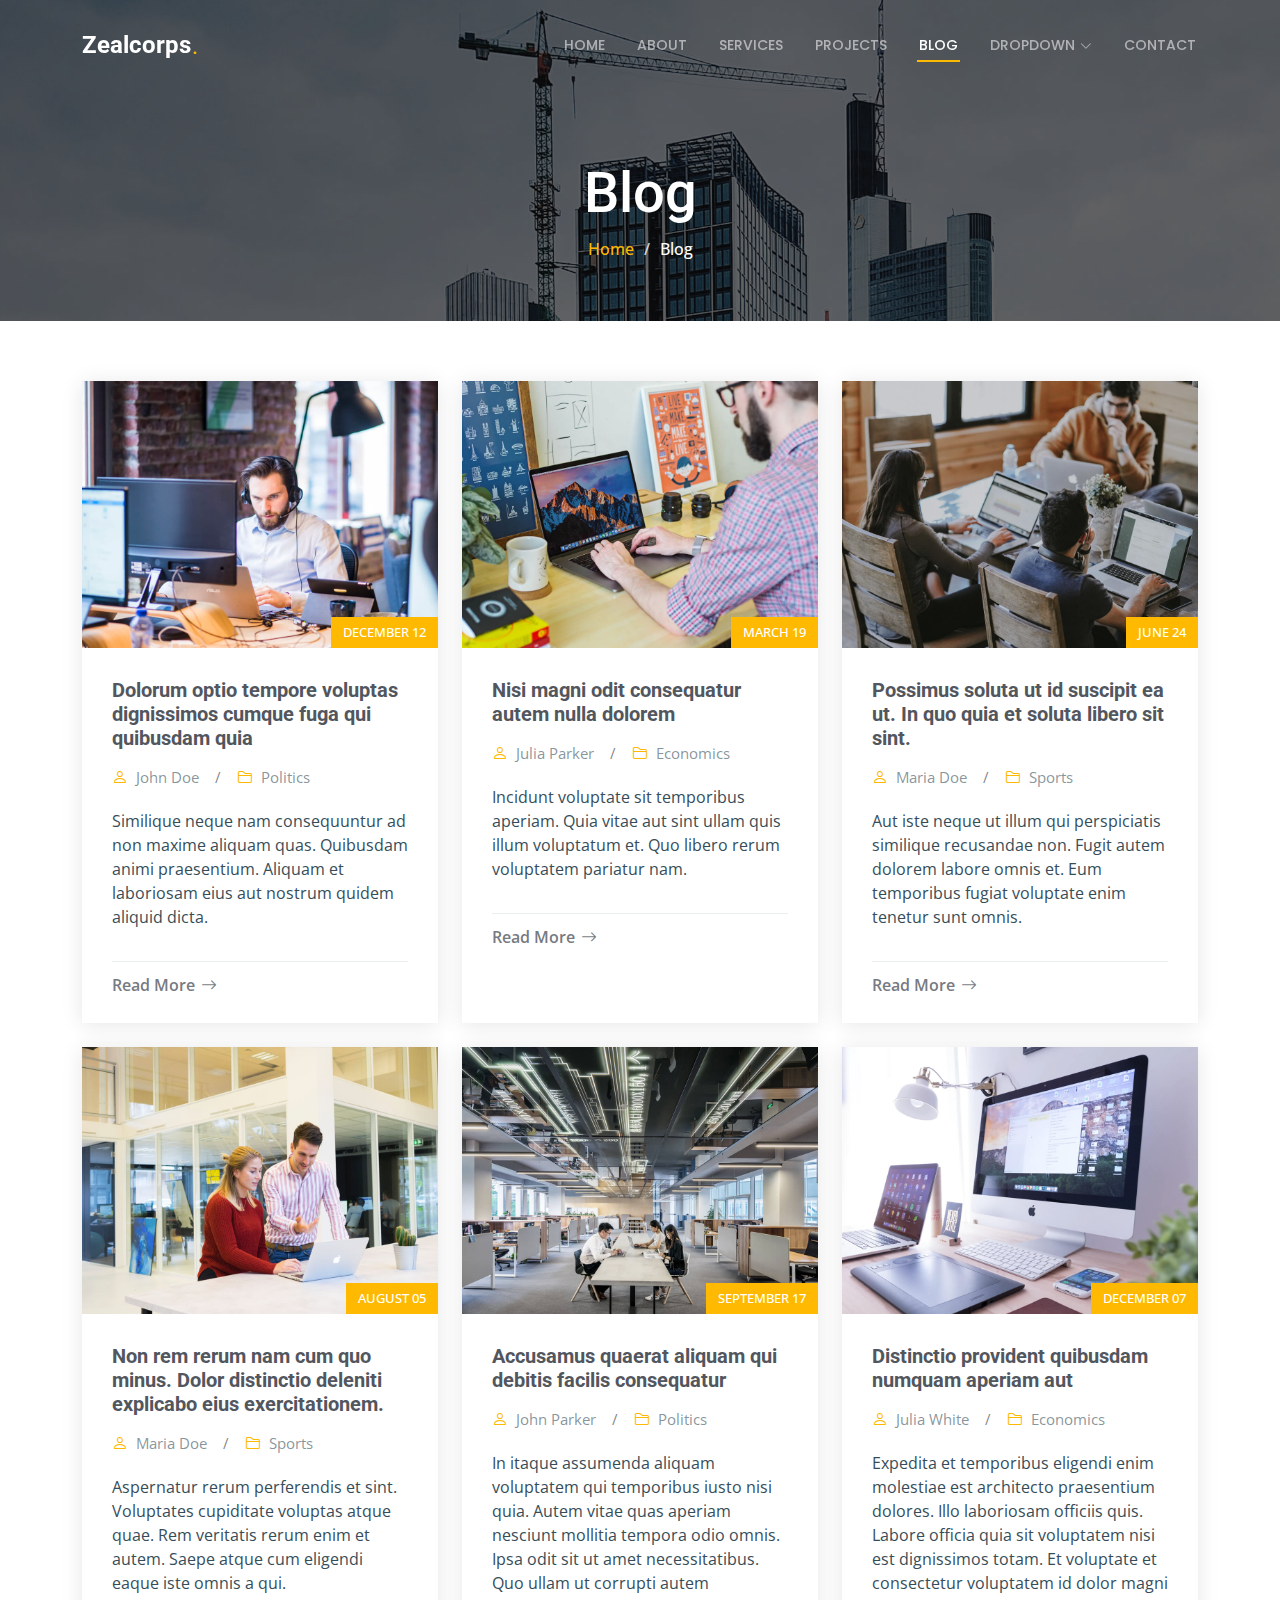
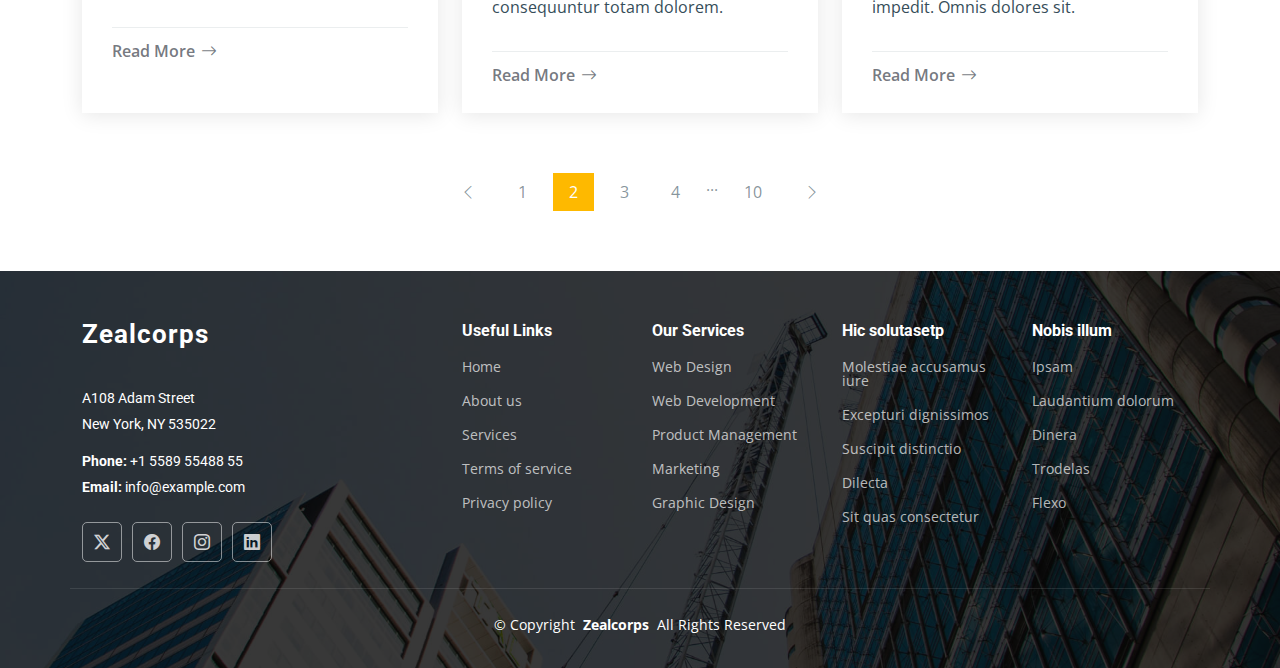
<file: blog.html>
<!DOCTYPE html>
<html lang="en">

<head>
  <meta charset="utf-8">
  <meta content="width=device-width, initial-scale=1.0" name="viewport">
  <title>Blog - Zealcorps Bootstrap Template</title>
  <meta name="description" content="">
  <meta name="keywords" content="">

  <!-- Favicons -->
  <link href="assets/img/favicon.png" rel="icon">
  <link href="assets/img/apple-touch-icon.png" rel="apple-touch-icon">

  <!-- Fonts -->
  <link href="https://fonts.googleapis.com" rel="preconnect">
  <link href="https://fonts.gstatic.com" rel="preconnect" crossorigin>
  <link href="https://fonts.googleapis.com/css2?family=Roboto:ital,wght@0,100;0,300;0,400;0,500;0,700;0,900;1,100;1,300;1,400;1,500;1,700;1,900&family=Open+Sans:ital,wght@0,300;0,400;0,500;0,600;0,700;0,800;1,300;1,400;1,500;1,600;1,700;1,800&family=Poppins:ital,wght@0,100;0,200;0,300;0,400;0,500;0,600;0,700;0,800;0,900;1,100;1,200;1,300;1,400;1,500;1,600;1,700;1,800;1,900&display=swap" rel="stylesheet">

  <!-- Vendor CSS Files -->
  <link href="assets/vendor/bootstrap/css/bootstrap.min.css" rel="stylesheet">
  <link href="assets/vendor/bootstrap-icons/bootstrap-icons.css" rel="stylesheet">
  <link href="assets/vendor/aos/aos.css" rel="stylesheet">
  <link href="assets/vendor/fontawesome-free/css/all.min.css" rel="stylesheet">
  <link href="assets/vendor/glightbox/css/glightbox.min.css" rel="stylesheet">
  <link href="assets/vendor/swiper/swiper-bundle.min.css" rel="stylesheet">

  <!-- Main CSS File -->
  <link href="assets/css/main.css" rel="stylesheet">

  <!-- =======================================================
  * Template Name: Zealcorps
  * Template URL: https://bootstrapmade.com/Zealcorps-bootstrap-construction-website-template/
  * Updated: Aug 07 2024 with Bootstrap v5.3.3
  * Author: BootstrapMade.com
  * License: https://bootstrapmade.com/license/
  ======================================================== -->
</head>

<body class="blog-page">

  <header id="header" class="header d-flex align-items-center fixed-top">
    <div class="container-fluid container-xl position-relative d-flex align-items-center justify-content-between">

      <a href="index.html" class="logo d-flex align-items-center">
        <!-- Uncomment the line below if you also wish to use an image logo -->
        <!-- <img src="assets/img/logo.png" alt=""> -->
        <h1 class="sitename">Zealcorps</h1> <span>.</span>
      </a>

      <nav id="navmenu" class="navmenu">
        <ul>
          <li><a href="index.html">Home</a></li>
          <li><a href="about.html">About</a></li>
          <li><a href="services.html">Services</a></li>
          <li><a href="projects.html">Projects</a></li>
          <li><a href="blog.html" class="active">Blog</a></li>
          <li class="dropdown"><a href="#"><span>Dropdown</span> <i class="bi bi-chevron-down toggle-dropdown"></i></a>
            <ul>
              <li><a href="#">Dropdown 1</a></li>
              <li class="dropdown"><a href="#"><span>Deep Dropdown</span> <i class="bi bi-chevron-down toggle-dropdown"></i></a>
                <ul>
                  <li><a href="#">Deep Dropdown 1</a></li>
                  <li><a href="#">Deep Dropdown 2</a></li>
                  <li><a href="#">Deep Dropdown 3</a></li>
                  <li><a href="#">Deep Dropdown 4</a></li>
                  <li><a href="#">Deep Dropdown 5</a></li>
                </ul>
              </li>
              <li><a href="#">Dropdown 2</a></li>
              <li><a href="#">Dropdown 3</a></li>
              <li><a href="#">Dropdown 4</a></li>
            </ul>
          </li>
          <li><a href="contact.html">Contact</a></li>
        </ul>
        <i class="mobile-nav-toggle d-xl-none bi bi-list"></i>
      </nav>

    </div>
  </header>

  <main class="main">

    <!-- Page Title -->
    <div class="page-title dark-background" style="background-image: url(assets/img/page-title-bg.jpg);">
      <div class="container position-relative">
        <h1>Blog</h1>
        <nav class="breadcrumbs">
          <ol>
            <li><a href="index.html">Home</a></li>
            <li class="current">Blog</li>
          </ol>
        </nav>
      </div>
    </div><!-- End Page Title -->

    <!-- Blog Posts Section -->
    <section id="blog-posts" class="blog-posts section">

      <div class="container">
        <div class="row gy-4">

          <div class="col-lg-4">
            <article class="position-relative h-100">

              <div class="post-img position-relative overflow-hidden">
                <img src="assets/img/blog/blog-1.jpg" class="img-fluid" alt="">
                <span class="post-date">December 12</span>
              </div>

              <div class="post-content d-flex flex-column">

                <h3 class="post-title">Dolorum optio tempore voluptas dignissimos cumque fuga qui quibusdam quia</h3>

                <div class="meta d-flex align-items-center">
                  <div class="d-flex align-items-center">
                    <i class="bi bi-person"></i> <span class="ps-2">John Doe</span>
                  </div>
                  <span class="px-3 text-black-50">/</span>
                  <div class="d-flex align-items-center">
                    <i class="bi bi-folder2"></i> <span class="ps-2">Politics</span>
                  </div>
                </div>

                <p>
                  Similique neque nam consequuntur ad non maxime aliquam quas. Quibusdam animi praesentium. Aliquam et laboriosam eius aut nostrum quidem aliquid dicta.
                </p>

                <hr>

                <a href="blog-details.html" class="readmore stretched-link"><span>Read More</span><i class="bi bi-arrow-right"></i></a>

              </div>

            </article>
          </div><!-- End post list item -->

          <div class="col-lg-4">
            <article class="position-relative h-100">

              <div class="post-img position-relative overflow-hidden">
                <img src="assets/img/blog/blog-2.jpg" class="img-fluid" alt="">
                <span class="post-date">March 19</span>
              </div>

              <div class="post-content d-flex flex-column">

                <h3 class="post-title">Nisi magni odit consequatur autem nulla dolorem</h3>

                <div class="meta d-flex align-items-center">
                  <div class="d-flex align-items-center">
                    <i class="bi bi-person"></i> <span class="ps-2">Julia Parker</span>
                  </div>
                  <span class="px-3 text-black-50">/</span>
                  <div class="d-flex align-items-center">
                    <i class="bi bi-folder2"></i> <span class="ps-2">Economics</span>
                  </div>
                </div>

                <p>
                  Incidunt voluptate sit temporibus aperiam. Quia vitae aut sint ullam quis illum voluptatum et. Quo libero rerum voluptatem pariatur nam.
                </p>

                <hr>

                <a href="blog-details.html" class="readmore stretched-link"><span>Read More</span><i class="bi bi-arrow-right"></i></a>

              </div>

            </article>
          </div><!-- End post list item -->

          <div class="col-lg-4">
            <article class="position-relative h-100">

              <div class="post-img position-relative overflow-hidden">
                <img src="assets/img/blog/blog-3.jpg" class="img-fluid" alt="">
                <span class="post-date">June 24</span>
              </div>

              <div class="post-content d-flex flex-column">

                <h3 class="post-title">Possimus soluta ut id suscipit ea ut. In quo quia et soluta libero sit sint.</h3>

                <div class="meta d-flex align-items-center">
                  <div class="d-flex align-items-center">
                    <i class="bi bi-person"></i> <span class="ps-2">Maria Doe</span>
                  </div>
                  <span class="px-3 text-black-50">/</span>
                  <div class="d-flex align-items-center">
                    <i class="bi bi-folder2"></i> <span class="ps-2">Sports</span>
                  </div>
                </div>

                <p>
                  Aut iste neque ut illum qui perspiciatis similique recusandae non. Fugit autem dolorem labore omnis et. Eum temporibus fugiat voluptate enim tenetur sunt omnis.
                </p>

                <hr>

                <a href="blog-details.html" class="readmore stretched-link"><span>Read More</span><i class="bi bi-arrow-right"></i></a>

              </div>

            </article>
          </div><!-- End post list item -->

          <div class="col-lg-4">
            <article class="position-relative h-100">

              <div class="post-img position-relative overflow-hidden">
                <img src="assets/img/blog/blog-4.jpg" class="img-fluid" alt="">
                <span class="post-date">August 05</span>
              </div>

              <div class="post-content d-flex flex-column">

                <h3 class="post-title">Non rem rerum nam cum quo minus. Dolor distinctio deleniti explicabo eius exercitationem.</h3>

                <div class="meta d-flex align-items-center">
                  <div class="d-flex align-items-center">
                    <i class="bi bi-person"></i> <span class="ps-2">Maria Doe</span>
                  </div>
                  <span class="px-3 text-black-50">/</span>
                  <div class="d-flex align-items-center">
                    <i class="bi bi-folder2"></i> <span class="ps-2">Sports</span>
                  </div>
                </div>

                <p>
                  Aspernatur rerum perferendis et sint. Voluptates cupiditate voluptas atque quae. Rem veritatis rerum enim et autem. Saepe atque cum eligendi eaque iste omnis a qui.
                </p>

                <hr>

                <a href="blog-details.html" class="readmore stretched-link"><span>Read More</span><i class="bi bi-arrow-right"></i></a>

              </div>

            </article>
          </div><!-- End post list item -->

          <div class="col-lg-4">
            <article class="position-relative h-100">

              <div class="post-img position-relative overflow-hidden">
                <img src="assets/img/blog/blog-5.jpg" class="img-fluid" alt="">
                <span class="post-date">September 17</span>
              </div>

              <div class="post-content d-flex flex-column">

                <h3 class="post-title">Accusamus quaerat aliquam qui debitis facilis consequatur</h3>

                <div class="meta d-flex align-items-center">
                  <div class="d-flex align-items-center">
                    <i class="bi bi-person"></i> <span class="ps-2">John Parker</span>
                  </div>
                  <span class="px-3 text-black-50">/</span>
                  <div class="d-flex align-items-center">
                    <i class="bi bi-folder2"></i> <span class="ps-2">Politics</span>
                  </div>
                </div>

                <p>
                  In itaque assumenda aliquam voluptatem qui temporibus iusto nisi quia. Autem vitae quas aperiam nesciunt mollitia tempora odio omnis. Ipsa odit sit ut amet necessitatibus. Quo ullam ut corrupti autem consequuntur totam dolorem.
                </p>

                <hr>

                <a href="blog-details.html" class="readmore stretched-link"><span>Read More</span><i class="bi bi-arrow-right"></i></a>

              </div>

            </article>
          </div><!-- End post list item -->

          <div class="col-lg-4">
            <article class="position-relative h-100">

              <div class="post-img position-relative overflow-hidden">
                <img src="assets/img/blog/blog-6.jpg" class="img-fluid" alt="">
                <span class="post-date">December 07</span>
              </div>

              <div class="post-content d-flex flex-column">

                <h3 class="post-title">Distinctio provident quibusdam numquam aperiam aut</h3>

                <div class="meta d-flex align-items-center">
                  <div class="d-flex align-items-center">
                    <i class="bi bi-person"></i> <span class="ps-2">Julia White</span>
                  </div>
                  <span class="px-3 text-black-50">/</span>
                  <div class="d-flex align-items-center">
                    <i class="bi bi-folder2"></i> <span class="ps-2">Economics</span>
                  </div>
                </div>

                <p>
                  Expedita et temporibus eligendi enim molestiae est architecto praesentium dolores. Illo laboriosam officiis quis. Labore officia quia sit voluptatem nisi est dignissimos totam. Et voluptate et consectetur voluptatem id dolor magni impedit. Omnis dolores sit.
                </p>

                <hr>

                <a href="blog-details.html" class="readmore stretched-link"><span>Read More</span><i class="bi bi-arrow-right"></i></a>

              </div>

            </article>
          </div><!-- End post list item -->

        </div>
      </div>

    </section><!-- /Blog Posts Section -->

    <!-- Blog Pagination Section -->
    <section id="blog-pagination" class="blog-pagination section">

      <div class="container">
        <div class="d-flex justify-content-center">
          <ul>
            <li><a href="#"><i class="bi bi-chevron-left"></i></a></li>
            <li><a href="#">1</a></li>
            <li><a href="#" class="active">2</a></li>
            <li><a href="#">3</a></li>
            <li><a href="#">4</a></li>
            <li>...</li>
            <li><a href="#">10</a></li>
            <li><a href="#"><i class="bi bi-chevron-right"></i></a></li>
          </ul>
        </div>
      </div>

    </section><!-- /Blog Pagination Section -->

  </main>

  <footer id="footer" class="footer dark-background">

    <div class="container footer-top">
      <div class="row gy-4">
        <div class="col-lg-4 col-md-6 footer-about">
          <a href="index.html" class="logo d-flex align-items-center">
            <span class="sitename">Zealcorps</span>
          </a>
          <div class="footer-contact pt-3">
            <p>A108 Adam Street</p>
            <p>New York, NY 535022</p>
            <p class="mt-3"><strong>Phone:</strong> <span>+1 5589 55488 55</span></p>
            <p><strong>Email:</strong> <span>info@example.com</span></p>
          </div>
          <div class="social-links d-flex mt-4">
            <a href=""><i class="bi bi-twitter-x"></i></a>
            <a href=""><i class="bi bi-facebook"></i></a>
            <a href=""><i class="bi bi-instagram"></i></a>
            <a href=""><i class="bi bi-linkedin"></i></a>
          </div>
        </div>

        <div class="col-lg-2 col-md-3 footer-links">
          <h4>Useful Links</h4>
          <ul>
            <li><a href="#">Home</a></li>
            <li><a href="#">About us</a></li>
            <li><a href="#">Services</a></li>
            <li><a href="#">Terms of service</a></li>
            <li><a href="#">Privacy policy</a></li>
          </ul>
        </div>

        <div class="col-lg-2 col-md-3 footer-links">
          <h4>Our Services</h4>
          <ul>
            <li><a href="#">Web Design</a></li>
            <li><a href="#">Web Development</a></li>
            <li><a href="#">Product Management</a></li>
            <li><a href="#">Marketing</a></li>
            <li><a href="#">Graphic Design</a></li>
          </ul>
        </div>

        <div class="col-lg-2 col-md-3 footer-links">
          <h4>Hic solutasetp</h4>
          <ul>
            <li><a href="#">Molestiae accusamus iure</a></li>
            <li><a href="#">Excepturi dignissimos</a></li>
            <li><a href="#">Suscipit distinctio</a></li>
            <li><a href="#">Dilecta</a></li>
            <li><a href="#">Sit quas consectetur</a></li>
          </ul>
        </div>

        <div class="col-lg-2 col-md-3 footer-links">
          <h4>Nobis illum</h4>
          <ul>
            <li><a href="#">Ipsam</a></li>
            <li><a href="#">Laudantium dolorum</a></li>
            <li><a href="#">Dinera</a></li>
            <li><a href="#">Trodelas</a></li>
            <li><a href="#">Flexo</a></li>
          </ul>
        </div>

      </div>
    </div>

    <div class="container copyright text-center mt-4">
      <p>© <span>Copyright</span> <strong class="px-1 sitename">Zealcorps</strong> <span>All Rights Reserved</span></p>
      <div class="credits">
        <!-- All the links in the footer should remain intact. -->
        <!-- You can delete the links only if you've purchased the pro version. -->
        <!-- Licensing information: https://bootstrapmade.com/license/ -->
        <!-- Purchase the pro version with working PHP/AJAX contact form: [buy-url] -->
        
      </div>
    </div>

  </footer>

  <!-- Scroll Top -->
  <a href="#" id="scroll-top" class="scroll-top d-flex align-items-center justify-content-center"><i class="bi bi-arrow-up-short"></i></a>

  <!-- Preloader -->
  <div id="preloader"></div>

  <!-- Vendor JS Files -->
  <script src="assets/vendor/bootstrap/js/bootstrap.bundle.min.js"></script>
  <script src="assets/vendor/php-email-form/validate.js"></script>
  <script src="assets/vendor/aos/aos.js"></script>
  <script src="assets/vendor/glightbox/js/glightbox.min.js"></script>
  <script src="assets/vendor/imagesloaded/imagesloaded.pkgd.min.js"></script>
  <script src="assets/vendor/isotope-layout/isotope.pkgd.min.js"></script>
  <script src="assets/vendor/swiper/swiper-bundle.min.js"></script>
  <script src="assets/vendor/purecounter/purecounter_vanilla.js"></script>

  <!-- Main JS File -->
  <script src="assets/js/main.js"></script>

</body>

</html>
</file>
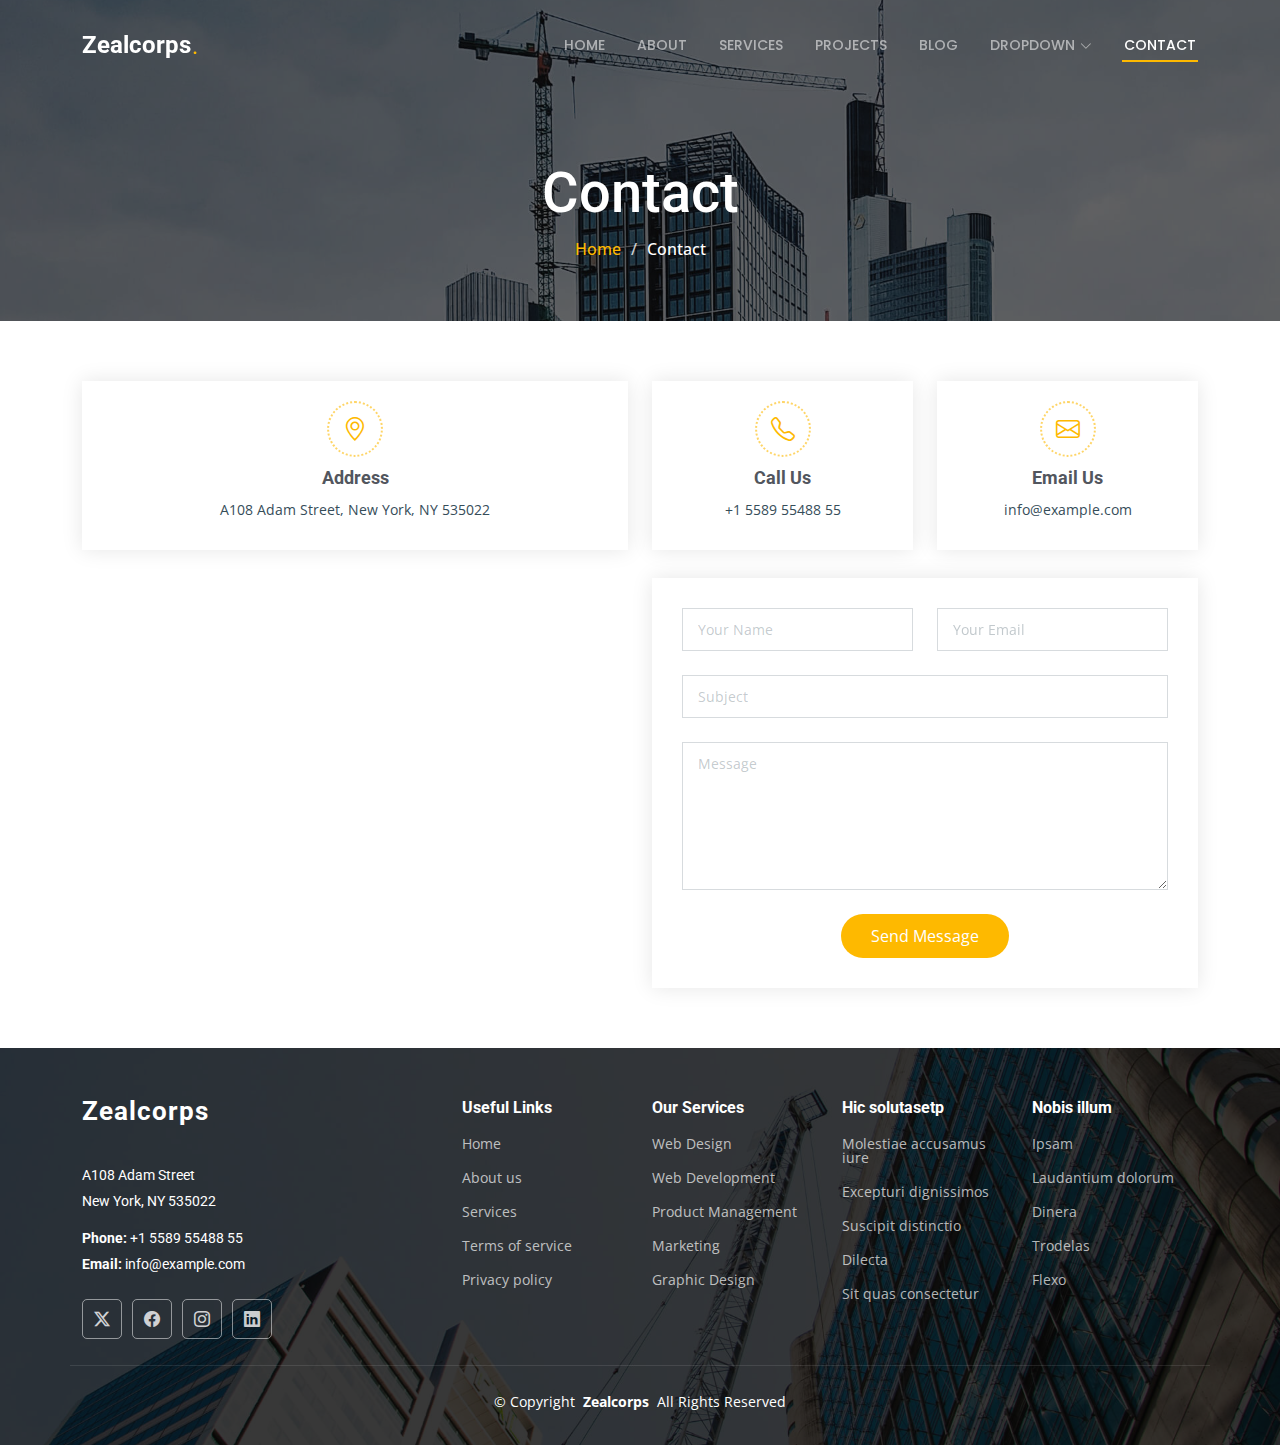
<file: contact.html>
<!DOCTYPE html>
<html lang="en">

<head>
  <meta charset="utf-8">
  <meta content="width=device-width, initial-scale=1.0" name="viewport">
  <title>Contact - Zealcorps Bootstrap Template</title>
  <meta name="description" content="">
  <meta name="keywords" content="">

  <!-- Favicons -->
  <link href="assets/img/favicon.png" rel="icon">
  <link href="assets/img/apple-touch-icon.png" rel="apple-touch-icon">

  <!-- Fonts -->
  <link href="https://fonts.googleapis.com" rel="preconnect">
  <link href="https://fonts.gstatic.com" rel="preconnect" crossorigin>
  <link href="https://fonts.googleapis.com/css2?family=Roboto:ital,wght@0,100;0,300;0,400;0,500;0,700;0,900;1,100;1,300;1,400;1,500;1,700;1,900&family=Open+Sans:ital,wght@0,300;0,400;0,500;0,600;0,700;0,800;1,300;1,400;1,500;1,600;1,700;1,800&family=Poppins:ital,wght@0,100;0,200;0,300;0,400;0,500;0,600;0,700;0,800;0,900;1,100;1,200;1,300;1,400;1,500;1,600;1,700;1,800;1,900&display=swap" rel="stylesheet">

  <!-- Vendor CSS Files -->
  <link href="assets/vendor/bootstrap/css/bootstrap.min.css" rel="stylesheet">
  <link href="assets/vendor/bootstrap-icons/bootstrap-icons.css" rel="stylesheet">
  <link href="assets/vendor/aos/aos.css" rel="stylesheet">
  <link href="assets/vendor/fontawesome-free/css/all.min.css" rel="stylesheet">
  <link href="assets/vendor/glightbox/css/glightbox.min.css" rel="stylesheet">
  <link href="assets/vendor/swiper/swiper-bundle.min.css" rel="stylesheet">

  <!-- Main CSS File -->
  <link href="assets/css/main.css" rel="stylesheet">

  <!-- =======================================================
  * Template Name: Zealcorps
  * Template URL: https://bootstrapmade.com/Zealcorps-bootstrap-construction-website-template/
  * Updated: Aug 07 2024 with Bootstrap v5.3.3
  * Author: BootstrapMade.com
  * License: https://bootstrapmade.com/license/
  ======================================================== -->
</head>

<body class="contact-page">

  <header id="header" class="header d-flex align-items-center fixed-top">
    <div class="container-fluid container-xl position-relative d-flex align-items-center justify-content-between">

      <a href="index.html" class="logo d-flex align-items-center">
        <!-- Uncomment the line below if you also wish to use an image logo -->
        <!-- <img src="assets/img/logo.png" alt=""> -->
        <h1 class="sitename">Zealcorps</h1> <span>.</span>
      </a>

      <nav id="navmenu" class="navmenu">
        <ul>
          <li><a href="index.html">Home</a></li>
          <li><a href="about.html">About</a></li>
          <li><a href="services.html">Services</a></li>
          <li><a href="projects.html">Projects</a></li>
          <li><a href="blog.html">Blog</a></li>
          <li class="dropdown"><a href="#"><span>Dropdown</span> <i class="bi bi-chevron-down toggle-dropdown"></i></a>
            <ul>
              <li><a href="#">Dropdown 1</a></li>
              <li class="dropdown"><a href="#"><span>Deep Dropdown</span> <i class="bi bi-chevron-down toggle-dropdown"></i></a>
                <ul>
                  <li><a href="#">Deep Dropdown 1</a></li>
                  <li><a href="#">Deep Dropdown 2</a></li>
                  <li><a href="#">Deep Dropdown 3</a></li>
                  <li><a href="#">Deep Dropdown 4</a></li>
                  <li><a href="#">Deep Dropdown 5</a></li>
                </ul>
              </li>
              <li><a href="#">Dropdown 2</a></li>
              <li><a href="#">Dropdown 3</a></li>
              <li><a href="#">Dropdown 4</a></li>
            </ul>
          </li>
          <li><a href="contact.html" class="active">Contact</a></li>
        </ul>
        <i class="mobile-nav-toggle d-xl-none bi bi-list"></i>
      </nav>

    </div>
  </header>

  <main class="main">

    <!-- Page Title -->
    <div class="page-title dark-background" style="background-image: url(assets/img/page-title-bg.jpg);">
      <div class="container position-relative">
        <h1>Contact</h1>
        <nav class="breadcrumbs">
          <ol>
            <li><a href="index.html">Home</a></li>
            <li class="current">Contact</li>
          </ol>
        </nav>
      </div>
    </div><!-- End Page Title -->

    <!-- Contact Section -->
    <section id="contact" class="contact section">

      <div class="container" data-aos="fade-up" data-aos-delay="100">

        <div class="row gy-4">

          <div class="col-lg-6">
            <div class="info-item d-flex flex-column justify-content-center align-items-center" data-aos="fade-up" data-aos-delay="200">
              <i class="bi bi-geo-alt"></i>
              <h3>Address</h3>
              <p>A108 Adam Street, New York, NY 535022</p>
            </div>
          </div><!-- End Info Item -->

          <div class="col-lg-3 col-md-6">
            <div class="info-item d-flex flex-column justify-content-center align-items-center" data-aos="fade-up" data-aos-delay="300">
              <i class="bi bi-telephone"></i>
              <h3>Call Us</h3>
              <p>+1 5589 55488 55</p>
            </div>
          </div><!-- End Info Item -->

          <div class="col-lg-3 col-md-6">
            <div class="info-item d-flex flex-column justify-content-center align-items-center" data-aos="fade-up" data-aos-delay="400">
              <i class="bi bi-envelope"></i>
              <h3>Email Us</h3>
              <p>info@example.com</p>
            </div>
          </div><!-- End Info Item -->

        </div>

        <div class="row gy-4 mt-1">
          <div class="col-lg-6" data-aos="fade-up" data-aos-delay="300">
            <iframe src="https://www.google.com/maps/embed?pb=!1m14!1m8!1m3!1d48389.78314118045!2d-74.006138!3d40.710059!3m2!1i1024!2i768!4f13.1!3m3!1m2!1s0x89c25a22a3bda30d%3A0xb89d1fe6bc499443!2sDowntown%20Conference%20Center!5e0!3m2!1sen!2sus!4v1676961268712!5m2!1sen!2sus" frameborder="0" style="border:0; width: 100%; height: 400px;" allowfullscreen="" loading="lazy" referrerpolicy="no-referrer-when-downgrade"></iframe>
          </div><!-- End Google Maps -->

          <div class="col-lg-6">
            <form action="forms/contact.php" method="post" class="php-email-form" data-aos="fade-up" data-aos-delay="400">
              <div class="row gy-4">

                <div class="col-md-6">
                  <input type="text" name="name" class="form-control" placeholder="Your Name" required="">
                </div>

                <div class="col-md-6 ">
                  <input type="email" class="form-control" name="email" placeholder="Your Email" required="">
                </div>

                <div class="col-md-12">
                  <input type="text" class="form-control" name="subject" placeholder="Subject" required="">
                </div>

                <div class="col-md-12">
                  <textarea class="form-control" name="message" rows="6" placeholder="Message" required=""></textarea>
                </div>

                <div class="col-md-12 text-center">
                  <div class="loading">Loading</div>
                  <div class="error-message"></div>
                  <div class="sent-message">Your message has been sent. Thank you!</div>

                  <button type="submit">Send Message</button>
                </div>

              </div>
            </form>
          </div><!-- End Contact Form -->

        </div>

      </div>

    </section><!-- /Contact Section -->

  </main>

  <footer id="footer" class="footer dark-background">

    <div class="container footer-top">
      <div class="row gy-4">
        <div class="col-lg-4 col-md-6 footer-about">
          <a href="index.html" class="logo d-flex align-items-center">
            <span class="sitename">Zealcorps</span>
          </a>
          <div class="footer-contact pt-3">
            <p>A108 Adam Street</p>
            <p>New York, NY 535022</p>
            <p class="mt-3"><strong>Phone:</strong> <span>+1 5589 55488 55</span></p>
            <p><strong>Email:</strong> <span>info@example.com</span></p>
          </div>
          <div class="social-links d-flex mt-4">
            <a href=""><i class="bi bi-twitter-x"></i></a>
            <a href=""><i class="bi bi-facebook"></i></a>
            <a href=""><i class="bi bi-instagram"></i></a>
            <a href=""><i class="bi bi-linkedin"></i></a>
          </div>
        </div>

        <div class="col-lg-2 col-md-3 footer-links">
          <h4>Useful Links</h4>
          <ul>
            <li><a href="#">Home</a></li>
            <li><a href="#">About us</a></li>
            <li><a href="#">Services</a></li>
            <li><a href="#">Terms of service</a></li>
            <li><a href="#">Privacy policy</a></li>
          </ul>
        </div>

        <div class="col-lg-2 col-md-3 footer-links">
          <h4>Our Services</h4>
          <ul>
            <li><a href="#">Web Design</a></li>
            <li><a href="#">Web Development</a></li>
            <li><a href="#">Product Management</a></li>
            <li><a href="#">Marketing</a></li>
            <li><a href="#">Graphic Design</a></li>
          </ul>
        </div>

        <div class="col-lg-2 col-md-3 footer-links">
          <h4>Hic solutasetp</h4>
          <ul>
            <li><a href="#">Molestiae accusamus iure</a></li>
            <li><a href="#">Excepturi dignissimos</a></li>
            <li><a href="#">Suscipit distinctio</a></li>
            <li><a href="#">Dilecta</a></li>
            <li><a href="#">Sit quas consectetur</a></li>
          </ul>
        </div>

        <div class="col-lg-2 col-md-3 footer-links">
          <h4>Nobis illum</h4>
          <ul>
            <li><a href="#">Ipsam</a></li>
            <li><a href="#">Laudantium dolorum</a></li>
            <li><a href="#">Dinera</a></li>
            <li><a href="#">Trodelas</a></li>
            <li><a href="#">Flexo</a></li>
          </ul>
        </div>

      </div>
    </div>

    <div class="container copyright text-center mt-4">
      <p>© <span>Copyright</span> <strong class="px-1 sitename">Zealcorps</strong> <span>All Rights Reserved</span></p>
      <div class="credits">
        <!-- All the links in the footer should remain intact. -->
        <!-- You can delete the links only if you've purchased the pro version. -->
        <!-- Licensing information: https://bootstrapmade.com/license/ -->
        <!-- Purchase the pro version with working PHP/AJAX contact form: [buy-url] -->
        
      </div>
    </div>

  </footer>

  <!-- Scroll Top -->
  <a href="#" id="scroll-top" class="scroll-top d-flex align-items-center justify-content-center"><i class="bi bi-arrow-up-short"></i></a>

  <!-- Preloader -->
  <div id="preloader"></div>

  <!-- Vendor JS Files -->
  <script src="assets/vendor/bootstrap/js/bootstrap.bundle.min.js"></script>
  <script src="assets/vendor/php-email-form/validate.js"></script>
  <script src="assets/vendor/aos/aos.js"></script>
  <script src="assets/vendor/glightbox/js/glightbox.min.js"></script>
  <script src="assets/vendor/imagesloaded/imagesloaded.pkgd.min.js"></script>
  <script src="assets/vendor/isotope-layout/isotope.pkgd.min.js"></script>
  <script src="assets/vendor/swiper/swiper-bundle.min.js"></script>
  <script src="assets/vendor/purecounter/purecounter_vanilla.js"></script>

  <!-- Main JS File -->
  <script src="assets/js/main.js"></script>

</body>

</html>
</file>
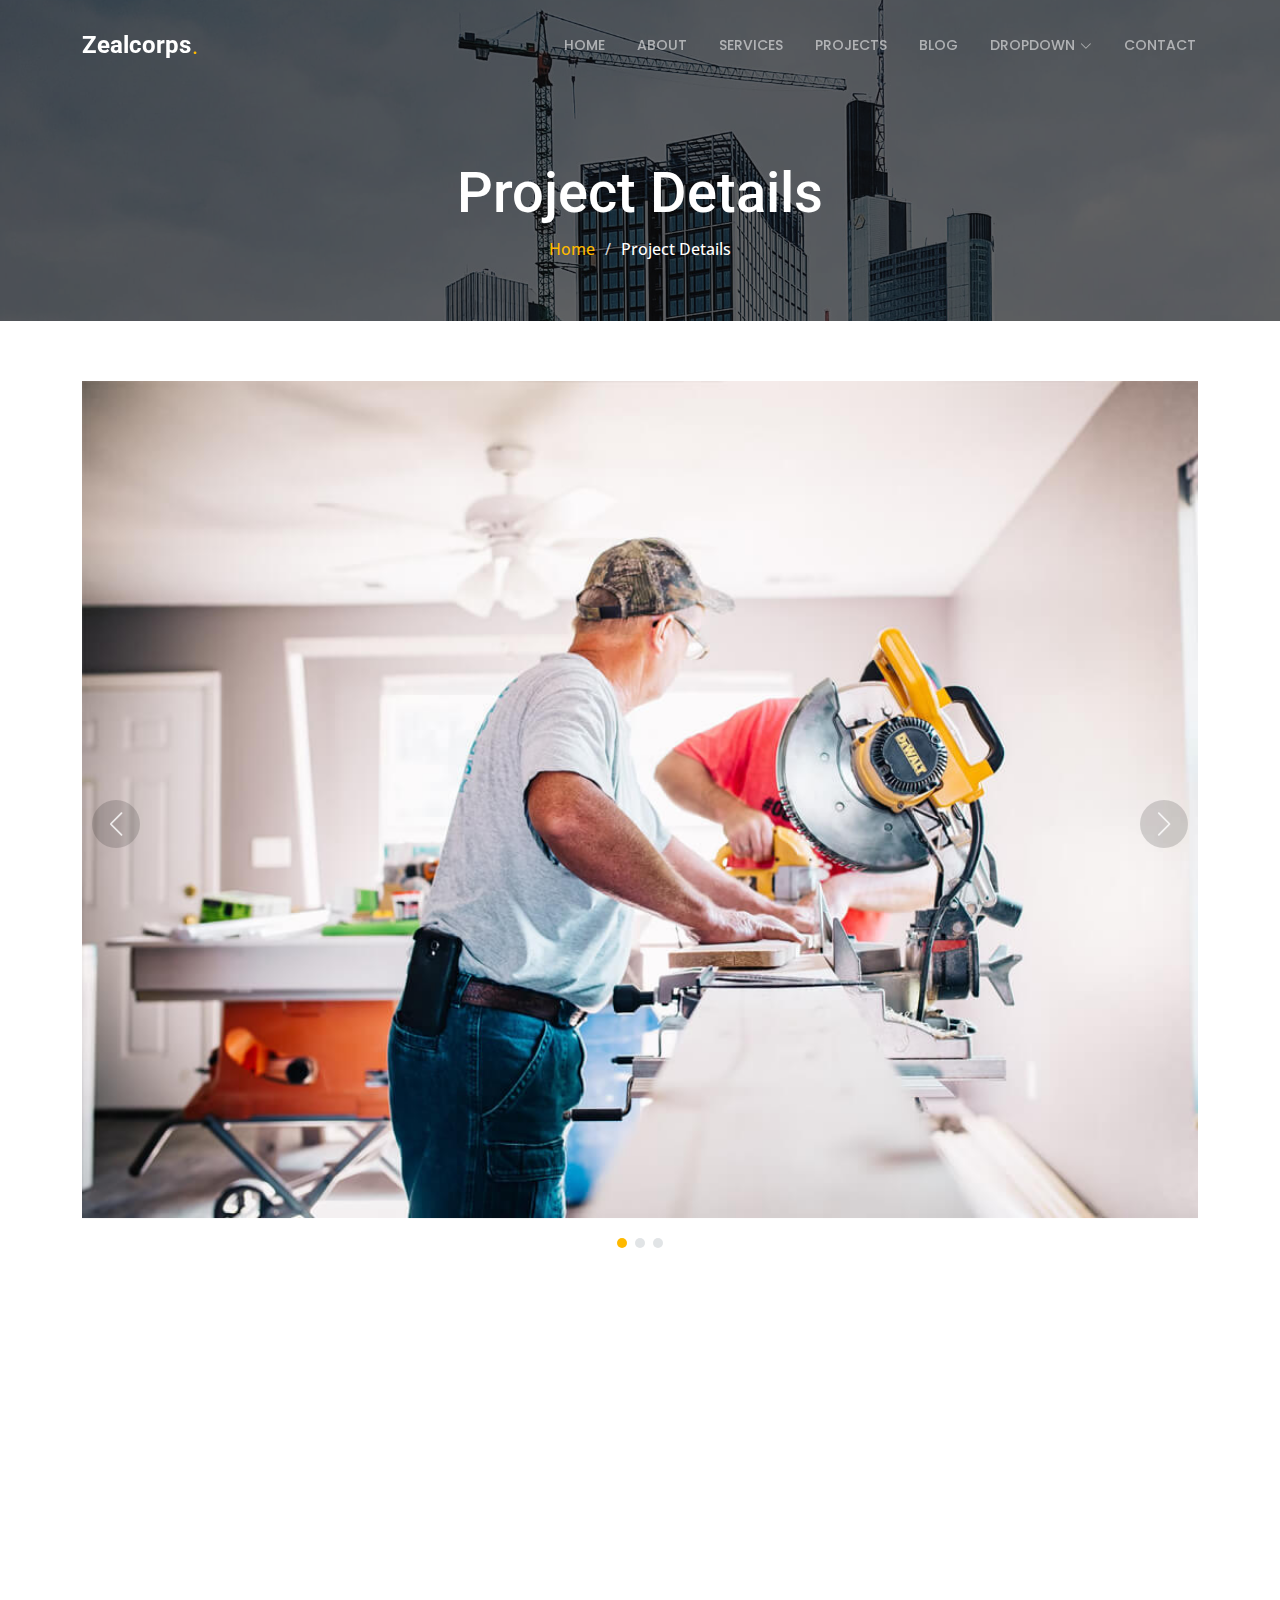
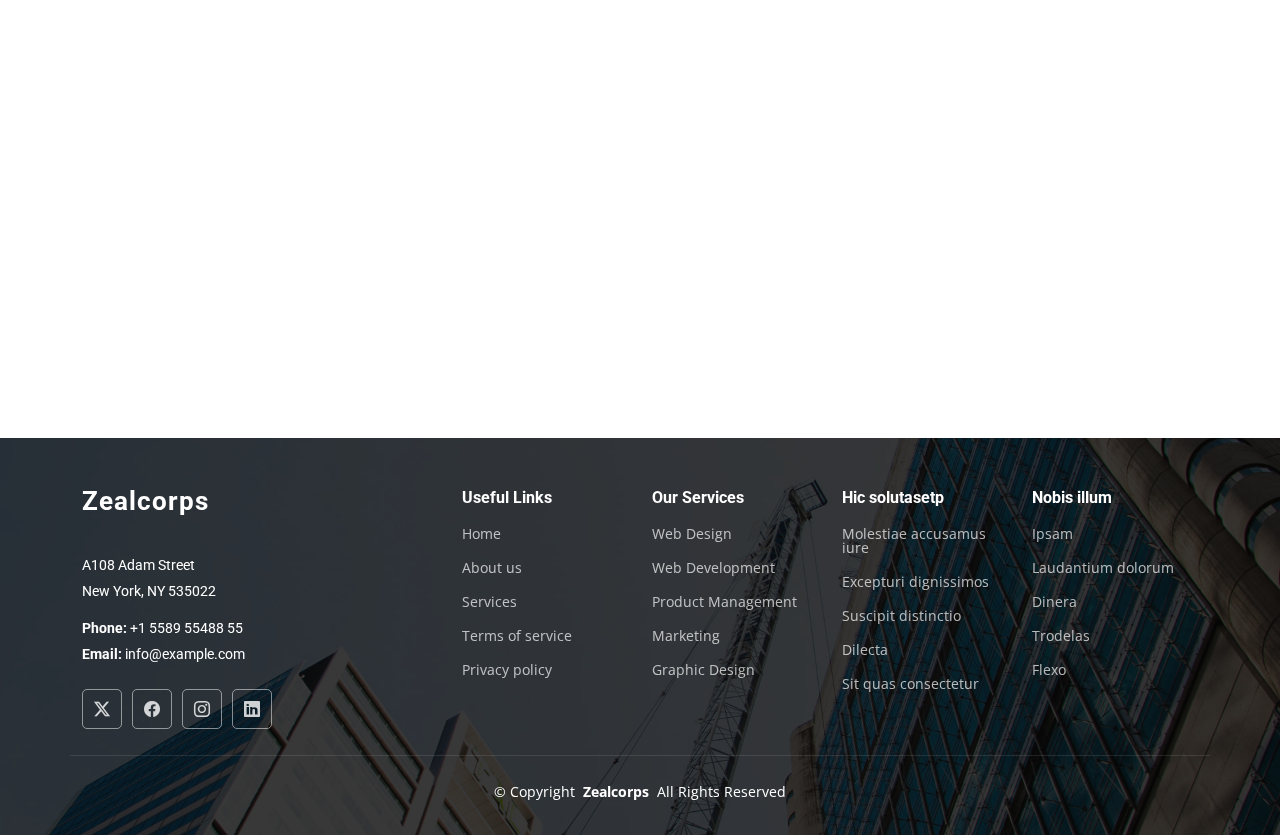
<file: project-details.html>
<!DOCTYPE html>
<html lang="en">

<head>
  <meta charset="utf-8">
  <meta content="width=device-width, initial-scale=1.0" name="viewport">
  <title>Project Details - Zealcorps Bootstrap Template</title>
  <meta name="description" content="">
  <meta name="keywords" content="">

  <!-- Favicons -->
  <link href="assets/img/favicon.png" rel="icon">
  <link href="assets/img/apple-touch-icon.png" rel="apple-touch-icon">

  <!-- Fonts -->
  <link href="https://fonts.googleapis.com" rel="preconnect">
  <link href="https://fonts.gstatic.com" rel="preconnect" crossorigin>
  <link href="https://fonts.googleapis.com/css2?family=Roboto:ital,wght@0,100;0,300;0,400;0,500;0,700;0,900;1,100;1,300;1,400;1,500;1,700;1,900&family=Open+Sans:ital,wght@0,300;0,400;0,500;0,600;0,700;0,800;1,300;1,400;1,500;1,600;1,700;1,800&family=Poppins:ital,wght@0,100;0,200;0,300;0,400;0,500;0,600;0,700;0,800;0,900;1,100;1,200;1,300;1,400;1,500;1,600;1,700;1,800;1,900&display=swap" rel="stylesheet">

  <!-- Vendor CSS Files -->
  <link href="assets/vendor/bootstrap/css/bootstrap.min.css" rel="stylesheet">
  <link href="assets/vendor/bootstrap-icons/bootstrap-icons.css" rel="stylesheet">
  <link href="assets/vendor/aos/aos.css" rel="stylesheet">
  <link href="assets/vendor/fontawesome-free/css/all.min.css" rel="stylesheet">
  <link href="assets/vendor/glightbox/css/glightbox.min.css" rel="stylesheet">
  <link href="assets/vendor/swiper/swiper-bundle.min.css" rel="stylesheet">

  <!-- Main CSS File -->
  <link href="assets/css/main.css" rel="stylesheet">

  <!-- =======================================================
  * Template Name: Zealcorps
  * Template URL: https://bootstrapmade.com/Zealcorps-bootstrap-construction-website-template/
  * Updated: Aug 07 2024 with Bootstrap v5.3.3
  * Author: BootstrapMade.com
  * License: https://bootstrapmade.com/license/
  ======================================================== -->
</head>

<body class="project-details-page">

  <header id="header" class="header d-flex align-items-center fixed-top">
    <div class="container-fluid container-xl position-relative d-flex align-items-center justify-content-between">

      <a href="index.html" class="logo d-flex align-items-center">
        <!-- Uncomment the line below if you also wish to use an image logo -->
        <!-- <img src="assets/img/logo.png" alt=""> -->
        <h1 class="sitename">Zealcorps</h1> <span>.</span>
      </a>

      <nav id="navmenu" class="navmenu">
        <ul>
          <li><a href="index.html">Home</a></li>
          <li><a href="about.html">About</a></li>
          <li><a href="services.html">Services</a></li>
          <li><a href="projects.html">Projects</a></li>
          <li><a href="blog.html">Blog</a></li>
          <li class="dropdown"><a href="#"><span>Dropdown</span> <i class="bi bi-chevron-down toggle-dropdown"></i></a>
            <ul>
              <li><a href="#">Dropdown 1</a></li>
              <li class="dropdown"><a href="#"><span>Deep Dropdown</span> <i class="bi bi-chevron-down toggle-dropdown"></i></a>
                <ul>
                  <li><a href="#">Deep Dropdown 1</a></li>
                  <li><a href="#">Deep Dropdown 2</a></li>
                  <li><a href="#">Deep Dropdown 3</a></li>
                  <li><a href="#">Deep Dropdown 4</a></li>
                  <li><a href="#">Deep Dropdown 5</a></li>
                </ul>
              </li>
              <li><a href="#">Dropdown 2</a></li>
              <li><a href="#">Dropdown 3</a></li>
              <li><a href="#">Dropdown 4</a></li>
            </ul>
          </li>
          <li><a href="contact.html">Contact</a></li>
        </ul>
        <i class="mobile-nav-toggle d-xl-none bi bi-list"></i>
      </nav>

    </div>
  </header>

  <main class="main">

    <!-- Page Title -->
    <div class="page-title dark-background" style="background-image: url(assets/img/page-title-bg.jpg);">
      <div class="container position-relative">
        <h1>Project Details</h1>
        <nav class="breadcrumbs">
          <ol>
            <li><a href="index.html">Home</a></li>
            <li class="current">Project Details</li>
          </ol>
        </nav>
      </div>
    </div><!-- End Page Title -->

    <!-- Project Details Section -->
    <section id="project-details" class="project-details section">

      <div class="container" data-aos="fade-up">

        <div class="portfolio-details-slider swiper init-swiper">
          <script type="application/json" class="swiper-config">
            {
              "loop": true,
              "speed": 600,
              "autoplay": {
                "delay": 5000
              },
              "slidesPerView": "auto",
              "navigation": {
                "nextEl": ".swiper-button-next",
                "prevEl": ".swiper-button-prev"
              },
              "pagination": {
                "el": ".swiper-pagination",
                "type": "bullets",
                "clickable": true
              }
            }
          </script>
          <div class="swiper-wrapper align-items-center">

            <div class="swiper-slide">
              <img src="assets/img/projects/remodeling-1.jpg" alt="">
            </div>

            <div class="swiper-slide">
              <img src="assets/img/projects/remodeling-2.jpg" alt="">
            </div>

            <div class="swiper-slide">
              <img src="assets/img/projects/remodeling-3.jpg" alt="">
            </div>

          </div>
          <div class="swiper-button-prev"></div>
          <div class="swiper-button-next"></div>
          <div class="swiper-pagination"></div>
        </div>

        <div class="row justify-content-between gy-4 mt-4">

          <div class="col-lg-8" data-aos="fade-up">
            <div class="portfolio-description">
              <h2>This is an example of portfolio details</h2>
              <p>
                Autem ipsum nam porro corporis rerum. Quis eos dolorem eos itaque inventore commodi labore quia quia. Exercitationem repudiandae officiis neque suscipit non officia eaque itaque enim. Voluptatem officia accusantium nesciunt est omnis tempora consectetur dignissimos. Sequi nulla at esse enim cum deserunt eius.
              </p>
              <p>
                Amet consequatur qui dolore veniam voluptatem voluptatem sit. Non aspernatur atque natus ut cum nam et. Praesentium error dolores rerum minus sequi quia veritatis eum. Eos et doloribus doloremque nesciunt molestiae laboriosam.
              </p>

              <div class="testimonial-item">
                <p>
                  <i class="bi bi-quote quote-icon-left"></i>
                  <span>Export tempor illum tamen malis malis eram quae irure esse labore quem cillum quid cillum eram malis quorum velit fore eram velit sunt aliqua noster fugiat irure amet legam anim culpa.</span>
                  <i class="bi bi-quote quote-icon-right"></i>
                </p>
                <div>
                  <img src="assets/img/testimonials/testimonials-2.jpg" class="testimonial-img" alt="">
                  <h3>Sara Wilsson</h3>
                  <h4>Designer</h4>
                </div>
              </div>

              <p>
                Impedit ipsum quae et aliquid doloribus et voluptatem quasi. Perspiciatis occaecati earum et magnam animi. Quibusdam non qui ea vitae suscipit vitae sunt. Repudiandae incidunt cumque minus deserunt assumenda tempore. Delectus voluptas necessitatibus est.
              </p>

              <p>
                Sunt voluptatum sapiente facilis quo odio aut ipsum repellat debitis. Molestiae et autem libero. Explicabo et quod necessitatibus similique quis dolor eum. Numquam eaque praesentium rem et qui nesciunt.
              </p>

            </div>
          </div>

          <div class="col-lg-3" data-aos="fade-up" data-aos-delay="100">
            <div class="portfolio-info">
              <h3>Project information</h3>
              <ul>
                <li><strong>Category</strong> Web design</li>
                <li><strong>Client</strong> ASU Company</li>
                <li><strong>Project date</strong> 01 March, 2020</li>
                <li><strong>Project URL</strong> <a href="#">www.example.com</a></li>
                <li><a href="#" class="btn-visit align-self-start">Visit Website</a></li>
              </ul>
            </div>
          </div>

        </div>

      </div>

    </section><!-- /Project Details Section -->

  </main>

  <footer id="footer" class="footer dark-background">

    <div class="container footer-top">
      <div class="row gy-4">
        <div class="col-lg-4 col-md-6 footer-about">
          <a href="index.html" class="logo d-flex align-items-center">
            <span class="sitename">Zealcorps</span>
          </a>
          <div class="footer-contact pt-3">
            <p>A108 Adam Street</p>
            <p>New York, NY 535022</p>
            <p class="mt-3"><strong>Phone:</strong> <span>+1 5589 55488 55</span></p>
            <p><strong>Email:</strong> <span>info@example.com</span></p>
          </div>
          <div class="social-links d-flex mt-4">
            <a href=""><i class="bi bi-twitter-x"></i></a>
            <a href=""><i class="bi bi-facebook"></i></a>
            <a href=""><i class="bi bi-instagram"></i></a>
            <a href=""><i class="bi bi-linkedin"></i></a>
          </div>
        </div>

        <div class="col-lg-2 col-md-3 footer-links">
          <h4>Useful Links</h4>
          <ul>
            <li><a href="#">Home</a></li>
            <li><a href="#">About us</a></li>
            <li><a href="#">Services</a></li>
            <li><a href="#">Terms of service</a></li>
            <li><a href="#">Privacy policy</a></li>
          </ul>
        </div>

        <div class="col-lg-2 col-md-3 footer-links">
          <h4>Our Services</h4>
          <ul>
            <li><a href="#">Web Design</a></li>
            <li><a href="#">Web Development</a></li>
            <li><a href="#">Product Management</a></li>
            <li><a href="#">Marketing</a></li>
            <li><a href="#">Graphic Design</a></li>
          </ul>
        </div>

        <div class="col-lg-2 col-md-3 footer-links">
          <h4>Hic solutasetp</h4>
          <ul>
            <li><a href="#">Molestiae accusamus iure</a></li>
            <li><a href="#">Excepturi dignissimos</a></li>
            <li><a href="#">Suscipit distinctio</a></li>
            <li><a href="#">Dilecta</a></li>
            <li><a href="#">Sit quas consectetur</a></li>
          </ul>
        </div>

        <div class="col-lg-2 col-md-3 footer-links">
          <h4>Nobis illum</h4>
          <ul>
            <li><a href="#">Ipsam</a></li>
            <li><a href="#">Laudantium dolorum</a></li>
            <li><a href="#">Dinera</a></li>
            <li><a href="#">Trodelas</a></li>
            <li><a href="#">Flexo</a></li>
          </ul>
        </div>

      </div>
    </div>

    <div class="container copyright text-center mt-4">
      <p>© <span>Copyright</span> <strong class="px-1 sitename">Zealcorps</strong> <span>All Rights Reserved</span></p>
      <div class="credits">
        <!-- All the links in the footer should remain intact. -->
        <!-- You can delete the links only if you've purchased the pro version. -->
        <!-- Licensing information: https://bootstrapmade.com/license/ -->
        <!-- Purchase the pro version with working PHP/AJAX contact form: [buy-url] -->
        
      </div>
    </div>

  </footer>

  <!-- Scroll Top -->
  <a href="#" id="scroll-top" class="scroll-top d-flex align-items-center justify-content-center"><i class="bi bi-arrow-up-short"></i></a>

  <!-- Preloader -->
  <div id="preloader"></div>

  <!-- Vendor JS Files -->
  <script src="assets/vendor/bootstrap/js/bootstrap.bundle.min.js"></script>
  <script src="assets/vendor/php-email-form/validate.js"></script>
  <script src="assets/vendor/aos/aos.js"></script>
  <script src="assets/vendor/glightbox/js/glightbox.min.js"></script>
  <script src="assets/vendor/imagesloaded/imagesloaded.pkgd.min.js"></script>
  <script src="assets/vendor/isotope-layout/isotope.pkgd.min.js"></script>
  <script src="assets/vendor/swiper/swiper-bundle.min.js"></script>
  <script src="assets/vendor/purecounter/purecounter_vanilla.js"></script>

  <!-- Main JS File -->
  <script src="assets/js/main.js"></script>

</body>

</html>
</file>
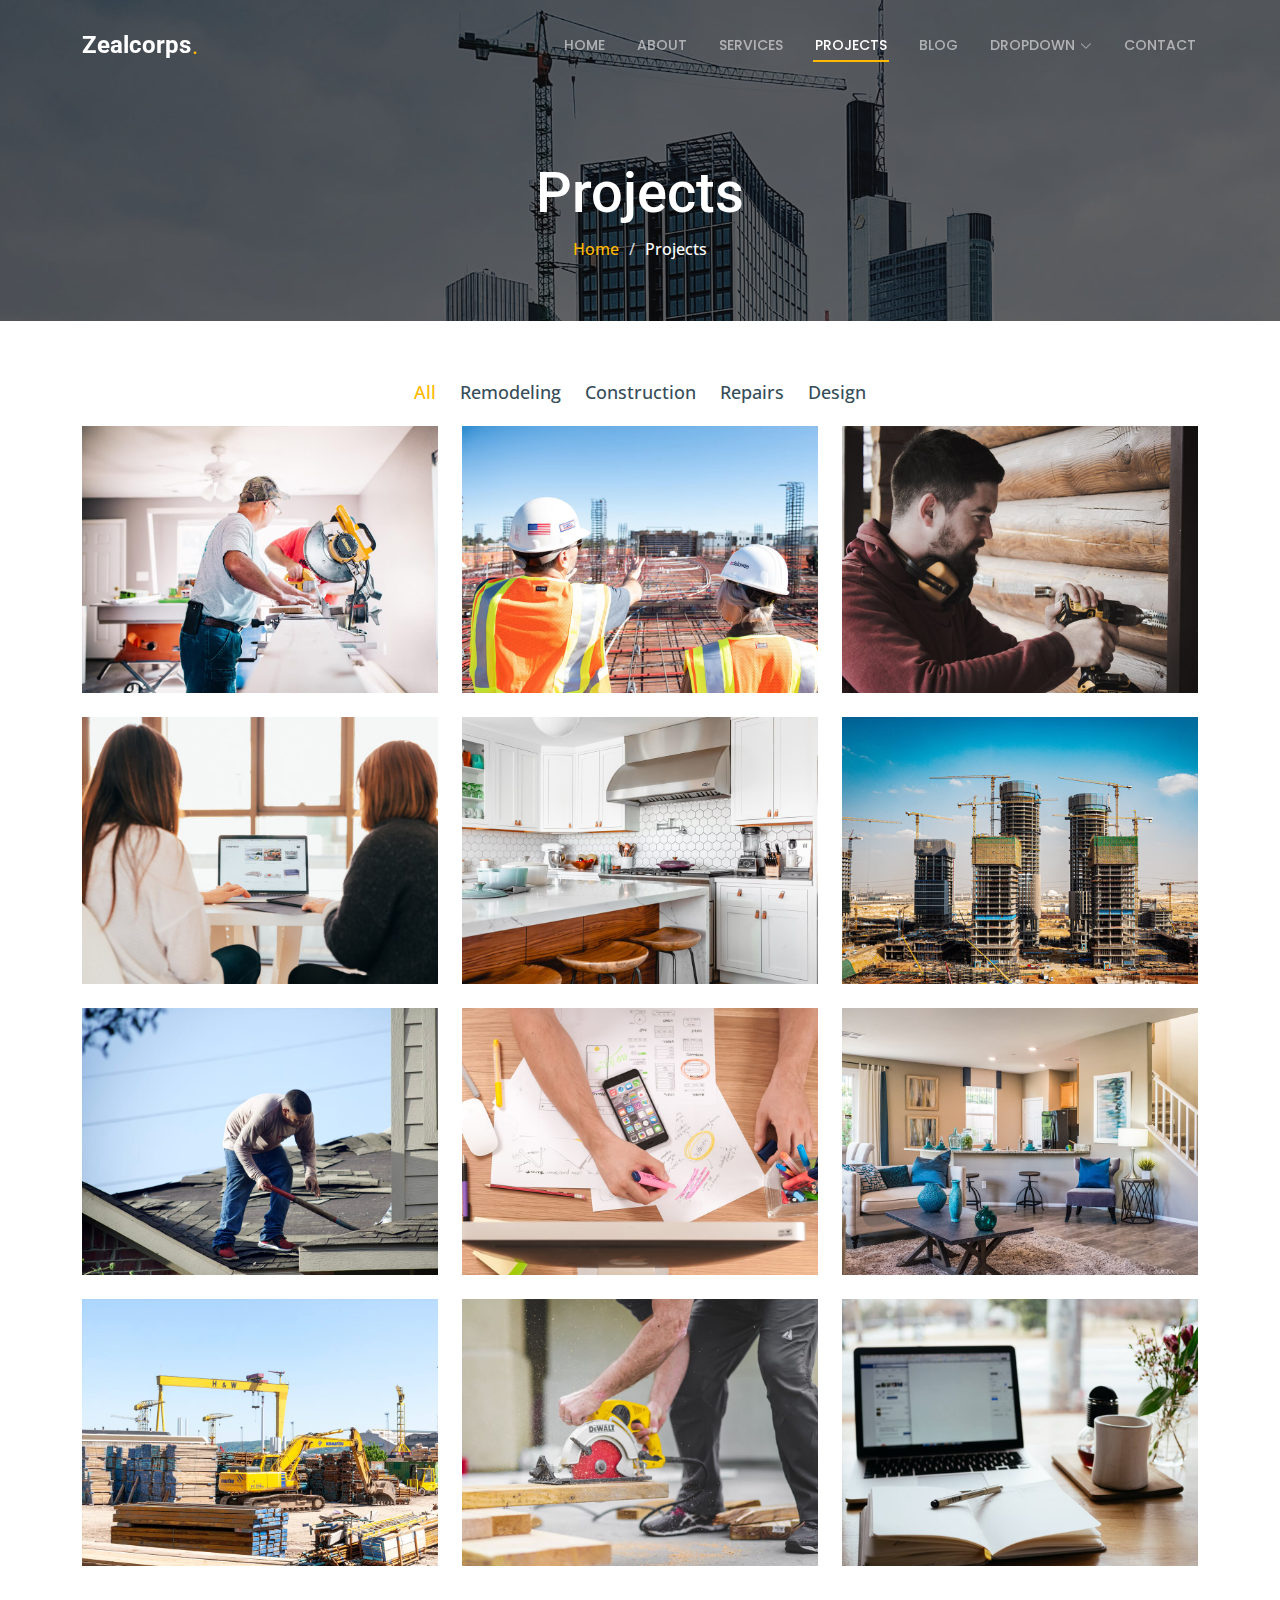
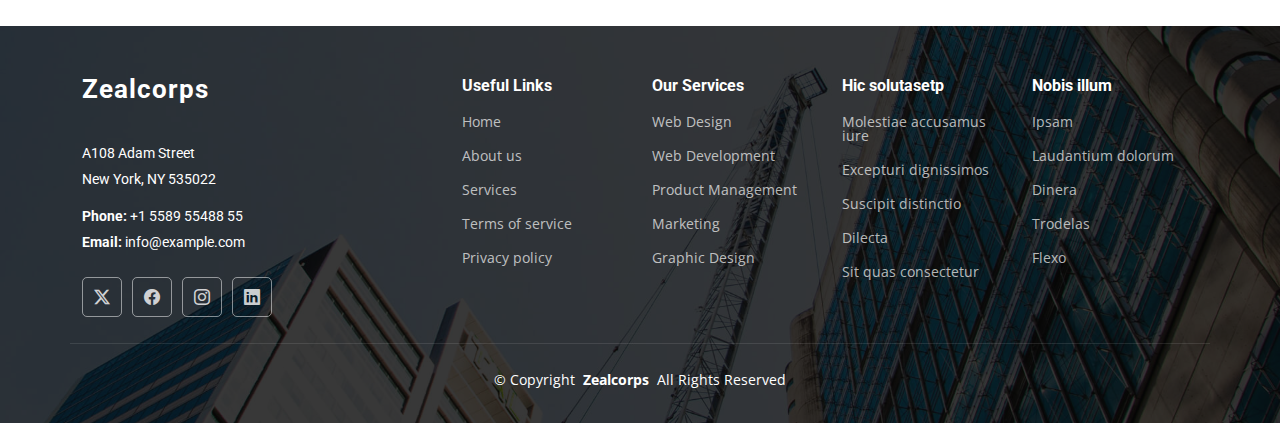
<file: projects.html>
<!DOCTYPE html>
<html lang="en">

<head>
  <meta charset="utf-8">
  <meta content="width=device-width, initial-scale=1.0" name="viewport">
  <title>Projects - Zealcorps Bootstrap Template</title>
  <meta name="description" content="">
  <meta name="keywords" content="">

  <!-- Favicons -->
  <link href="assets/img/favicon.png" rel="icon">
  <link href="assets/img/apple-touch-icon.png" rel="apple-touch-icon">

  <!-- Fonts -->
  <link href="https://fonts.googleapis.com" rel="preconnect">
  <link href="https://fonts.gstatic.com" rel="preconnect" crossorigin>
  <link href="https://fonts.googleapis.com/css2?family=Roboto:ital,wght@0,100;0,300;0,400;0,500;0,700;0,900;1,100;1,300;1,400;1,500;1,700;1,900&family=Open+Sans:ital,wght@0,300;0,400;0,500;0,600;0,700;0,800;1,300;1,400;1,500;1,600;1,700;1,800&family=Poppins:ital,wght@0,100;0,200;0,300;0,400;0,500;0,600;0,700;0,800;0,900;1,100;1,200;1,300;1,400;1,500;1,600;1,700;1,800;1,900&display=swap" rel="stylesheet">

  <!-- Vendor CSS Files -->
  <link href="assets/vendor/bootstrap/css/bootstrap.min.css" rel="stylesheet">
  <link href="assets/vendor/bootstrap-icons/bootstrap-icons.css" rel="stylesheet">
  <link href="assets/vendor/aos/aos.css" rel="stylesheet">
  <link href="assets/vendor/fontawesome-free/css/all.min.css" rel="stylesheet">
  <link href="assets/vendor/glightbox/css/glightbox.min.css" rel="stylesheet">
  <link href="assets/vendor/swiper/swiper-bundle.min.css" rel="stylesheet">

  <!-- Main CSS File -->
  <link href="assets/css/main.css" rel="stylesheet">

  <!-- =======================================================
  * Template Name: Zealcorps
  * Template URL: https://bootstrapmade.com/Zealcorps-bootstrap-construction-website-template/
  * Updated: Aug 07 2024 with Bootstrap v5.3.3
  * Author: BootstrapMade.com
  * License: https://bootstrapmade.com/license/
  ======================================================== -->
</head>

<body class="projects-page">

  <header id="header" class="header d-flex align-items-center fixed-top">
    <div class="container-fluid container-xl position-relative d-flex align-items-center justify-content-between">

      <a href="index.html" class="logo d-flex align-items-center">
        <!-- Uncomment the line below if you also wish to use an image logo -->
        <!-- <img src="assets/img/logo.png" alt=""> -->
        <h1 class="sitename">Zealcorps</h1> <span>.</span>
      </a>

      <nav id="navmenu" class="navmenu">
        <ul>
          <li><a href="index.html">Home</a></li>
          <li><a href="about.html">About</a></li>
          <li><a href="services.html">Services</a></li>
          <li><a href="projects.html" class="active">Projects</a></li>
          <li><a href="blog.html">Blog</a></li>
          <li class="dropdown"><a href="#"><span>Dropdown</span> <i class="bi bi-chevron-down toggle-dropdown"></i></a>
            <ul>
              <li><a href="#">Dropdown 1</a></li>
              <li class="dropdown"><a href="#"><span>Deep Dropdown</span> <i class="bi bi-chevron-down toggle-dropdown"></i></a>
                <ul>
                  <li><a href="#">Deep Dropdown 1</a></li>
                  <li><a href="#">Deep Dropdown 2</a></li>
                  <li><a href="#">Deep Dropdown 3</a></li>
                  <li><a href="#">Deep Dropdown 4</a></li>
                  <li><a href="#">Deep Dropdown 5</a></li>
                </ul>
              </li>
              <li><a href="#">Dropdown 2</a></li>
              <li><a href="#">Dropdown 3</a></li>
              <li><a href="#">Dropdown 4</a></li>
            </ul>
          </li>
          <li><a href="contact.html">Contact</a></li>
        </ul>
        <i class="mobile-nav-toggle d-xl-none bi bi-list"></i>
      </nav>

    </div>
  </header>

  <main class="main">

    <!-- Page Title -->
    <div class="page-title dark-background" style="background-image: url(assets/img/page-title-bg.jpg);">
      <div class="container position-relative">
        <h1>Projects</h1>
        <nav class="breadcrumbs">
          <ol>
            <li><a href="index.html">Home</a></li>
            <li class="current">Projects</li>
          </ol>
        </nav>
      </div>
    </div><!-- End Page Title -->

    <!-- Projects Section -->
    <section id="projects" class="projects section">

      <div class="container">

        <div class="isotope-layout" data-default-filter="*" data-layout="masonry" data-sort="original-order">

          <ul class="portfolio-filters isotope-filters" data-aos="fade-up" data-aos-delay="100">
            <li data-filter="*" class="filter-active">All</li>
            <li data-filter=".filter-remodeling">Remodeling</li>
            <li data-filter=".filter-construction">Construction</li>
            <li data-filter=".filter-repairs">Repairs</li>
            <li data-filter=".filter-design">Design</li>
          </ul><!-- End Portfolio Filters -->

          <div class="row gy-4 isotope-container" data-aos="fade-up" data-aos-delay="200">

            <div class="col-lg-4 col-md-6 portfolio-item isotope-item filter-remodeling">
              <div class="portfolio-content h-100">
                <img src="assets/img/projects/remodeling-1.jpg" class="img-fluid" alt="">
                <div class="portfolio-info">
                  <h4>App 1</h4>
                  <p>Lorem ipsum, dolor sit amet consectetur</p>
                  <a href="assets/img/projects/remodeling-1.jpg" title="App 1" data-gallery="portfolio-gallery-app" class="glightbox preview-link"><i class="bi bi-zoom-in"></i></a>
                  <a href="project-details.html" title="More Details" class="details-link"><i class="bi bi-link-45deg"></i></a>
                </div>
              </div>
            </div><!-- End Portfolio Item -->

            <div class="col-lg-4 col-md-6 portfolio-item isotope-item filter-construction">
              <div class="portfolio-content h-100">
                <img src="assets/img/projects/construction-1.jpg" class="img-fluid" alt="">
                <div class="portfolio-info">
                  <h4>Product 1</h4>
                  <p>Lorem ipsum, dolor sit amet consectetur</p>
                  <a href="assets/img/projects/construction-1.jpg" title="Product 1" data-gallery="portfolio-gallery-product" class="glightbox preview-link"><i class="bi bi-zoom-in"></i></a>
                  <a href="project-details.html" title="More Details" class="details-link"><i class="bi bi-link-45deg"></i></a>
                </div>
              </div>
            </div><!-- End Portfolio Item -->

            <div class="col-lg-4 col-md-6 portfolio-item isotope-item filter-repairs">
              <div class="portfolio-content h-100">
                <img src="assets/img/projects/repairs-1.jpg" class="img-fluid" alt="">
                <div class="portfolio-info">
                  <h4>Branding 1</h4>
                  <p>Lorem ipsum, dolor sit amet consectetur</p>
                  <a href="assets/img/projects/repairs-1.jpg" title="Branding 1" data-gallery="portfolio-gallery-branding" class="glightbox preview-link"><i class="bi bi-zoom-in"></i></a>
                  <a href="project-details.html" title="More Details" class="details-link"><i class="bi bi-link-45deg"></i></a>
                </div>
              </div>
            </div><!-- End Portfolio Item -->

            <div class="col-lg-4 col-md-6 portfolio-item isotope-item filter-design">
              <div class="portfolio-content h-100">
                <img src="assets/img/projects/design-1.jpg" class="img-fluid" alt="">
                <div class="portfolio-info">
                  <h4>Books 1</h4>
                  <p>Lorem ipsum, dolor sit amet consectetur</p>
                  <a href="assets/img/projects/design-1.jpg" title="Branding 1" data-gallery="portfolio-gallery-book" class="glightbox preview-link"><i class="bi bi-zoom-in"></i></a>
                  <a href="project-details.html" title="More Details" class="details-link"><i class="bi bi-link-45deg"></i></a>
                </div>
              </div>
            </div><!-- End Portfolio Item -->

            <div class="col-lg-4 col-md-6 portfolio-item isotope-item filter-remodeling">
              <div class="portfolio-content h-100">
                <img src="assets/img/projects/remodeling-2.jpg" class="img-fluid" alt="">
                <div class="portfolio-info">
                  <h4>App 2</h4>
                  <p>Lorem ipsum, dolor sit amet consectetur</p>
                  <a href="assets/img/projects/remodeling-2.jpg" title="App 2" data-gallery="portfolio-gallery-app" class="glightbox preview-link"><i class="bi bi-zoom-in"></i></a>
                  <a href="project-details.html" title="More Details" class="details-link"><i class="bi bi-link-45deg"></i></a>
                </div>
              </div>
            </div><!-- End Portfolio Item -->

            <div class="col-lg-4 col-md-6 portfolio-item isotope-item filter-construction">
              <div class="portfolio-content h-100">
                <img src="assets/img/projects/construction-2.jpg" class="img-fluid" alt="">
                <div class="portfolio-info">
                  <h4>Product 2</h4>
                  <p>Lorem ipsum, dolor sit amet consectetur</p>
                  <a href="assets/img/projects/construction-2.jpg" title="Product 2" data-gallery="portfolio-gallery-product" class="glightbox preview-link"><i class="bi bi-zoom-in"></i></a>
                  <a href="project-details.html" title="More Details" class="details-link"><i class="bi bi-link-45deg"></i></a>
                </div>
              </div>
            </div><!-- End Portfolio Item -->

            <div class="col-lg-4 col-md-6 portfolio-item isotope-item filter-repairs">
              <div class="portfolio-content h-100">
                <img src="assets/img/projects/repairs-2.jpg" class="img-fluid" alt="">
                <div class="portfolio-info">
                  <h4>Branding 2</h4>
                  <p>Lorem ipsum, dolor sit amet consectetur</p>
                  <a href="assets/img/projects/repairs-2.jpg" title="Branding 2" data-gallery="portfolio-gallery-branding" class="glightbox preview-link"><i class="bi bi-zoom-in"></i></a>
                  <a href="project-details.html" title="More Details" class="details-link"><i class="bi bi-link-45deg"></i></a>
                </div>
              </div>
            </div><!-- End Portfolio Item -->

            <div class="col-lg-4 col-md-6 portfolio-item isotope-item filter-design">
              <div class="portfolio-content h-100">
                <img src="assets/img/projects/design-2.jpg" class="img-fluid" alt="">
                <div class="portfolio-info">
                  <h4>Books 2</h4>
                  <p>Lorem ipsum, dolor sit amet consectetur</p>
                  <a href="assets/img/projects/design-2.jpg" title="Branding 2" data-gallery="portfolio-gallery-book" class="glightbox preview-link"><i class="bi bi-zoom-in"></i></a>
                  <a href="project-details.html" title="More Details" class="details-link"><i class="bi bi-link-45deg"></i></a>
                </div>
              </div>
            </div><!-- End Portfolio Item -->

            <div class="col-lg-4 col-md-6 portfolio-item isotope-item filter-remodeling">
              <div class="portfolio-content h-100">
                <img src="assets/img/projects/remodeling-3.jpg" class="img-fluid" alt="">
                <div class="portfolio-info">
                  <h4>App 3</h4>
                  <p>Lorem ipsum, dolor sit amet consectetur</p>
                  <a href="assets/img/projects/remodeling-3.jpg" title="App 3" data-gallery="portfolio-gallery-app" class="glightbox preview-link"><i class="bi bi-zoom-in"></i></a>
                  <a href="project-details.html" title="More Details" class="details-link"><i class="bi bi-link-45deg"></i></a>
                </div>
              </div>
            </div><!-- End Portfolio Item -->

            <div class="col-lg-4 col-md-6 portfolio-item isotope-item filter-construction">
              <div class="portfolio-content h-100">
                <img src="assets/img/projects/construction-3.jpg" class="img-fluid" alt="">
                <div class="portfolio-info">
                  <h4>Product 3</h4>
                  <p>Lorem ipsum, dolor sit amet consectetur</p>
                  <a href="assets/img/projects/construction-3.jpg" title="Product 3" data-gallery="portfolio-gallery-product" class="glightbox preview-link"><i class="bi bi-zoom-in"></i></a>
                  <a href="project-details.html" title="More Details" class="details-link"><i class="bi bi-link-45deg"></i></a>
                </div>
              </div>
            </div><!-- End Portfolio Item -->

            <div class="col-lg-4 col-md-6 portfolio-item isotope-item filter-repairs">
              <div class="portfolio-content h-100">
                <img src="assets/img/projects/repairs-3.jpg" class="img-fluid" alt="">
                <div class="portfolio-info">
                  <h4>Branding 3</h4>
                  <p>Lorem ipsum, dolor sit amet consectetur</p>
                  <a href="assets/img/projects/repairs-3.jpg" title="Branding 2" data-gallery="portfolio-gallery-branding" class="glightbox preview-link"><i class="bi bi-zoom-in"></i></a>
                  <a href="project-details.html" title="More Details" class="details-link"><i class="bi bi-link-45deg"></i></a>
                </div>
              </div>
            </div><!-- End Portfolio Item -->

            <div class="col-lg-4 col-md-6 portfolio-item isotope-item filter-design">
              <div class="portfolio-content h-100">
                <img src="assets/img/projects/design-3.jpg" class="img-fluid" alt="">
                <div class="portfolio-info">
                  <h4>Books 3</h4>
                  <p>Lorem ipsum, dolor sit amet consectetur</p>
                  <a href="assets/img/projects/design-3.jpg" title="Branding 3" data-gallery="portfolio-gallery-book" class="glightbox preview-link"><i class="bi bi-zoom-in"></i></a>
                  <a href="project-details.html" title="More Details" class="details-link"><i class="bi bi-link-45deg"></i></a>
                </div>
              </div>
            </div><!-- End Portfolio Item -->

          </div><!-- End Portfolio Container -->

        </div>

      </div>

    </section><!-- /Projects Section -->

  </main>

  <footer id="footer" class="footer dark-background">

    <div class="container footer-top">
      <div class="row gy-4">
        <div class="col-lg-4 col-md-6 footer-about">
          <a href="index.html" class="logo d-flex align-items-center">
            <span class="sitename">Zealcorps</span>
          </a>
          <div class="footer-contact pt-3">
            <p>A108 Adam Street</p>
            <p>New York, NY 535022</p>
            <p class="mt-3"><strong>Phone:</strong> <span>+1 5589 55488 55</span></p>
            <p><strong>Email:</strong> <span>info@example.com</span></p>
          </div>
          <div class="social-links d-flex mt-4">
            <a href=""><i class="bi bi-twitter-x"></i></a>
            <a href=""><i class="bi bi-facebook"></i></a>
            <a href=""><i class="bi bi-instagram"></i></a>
            <a href=""><i class="bi bi-linkedin"></i></a>
          </div>
        </div>

        <div class="col-lg-2 col-md-3 footer-links">
          <h4>Useful Links</h4>
          <ul>
            <li><a href="#">Home</a></li>
            <li><a href="#">About us</a></li>
            <li><a href="#">Services</a></li>
            <li><a href="#">Terms of service</a></li>
            <li><a href="#">Privacy policy</a></li>
          </ul>
        </div>

        <div class="col-lg-2 col-md-3 footer-links">
          <h4>Our Services</h4>
          <ul>
            <li><a href="#">Web Design</a></li>
            <li><a href="#">Web Development</a></li>
            <li><a href="#">Product Management</a></li>
            <li><a href="#">Marketing</a></li>
            <li><a href="#">Graphic Design</a></li>
          </ul>
        </div>

        <div class="col-lg-2 col-md-3 footer-links">
          <h4>Hic solutasetp</h4>
          <ul>
            <li><a href="#">Molestiae accusamus iure</a></li>
            <li><a href="#">Excepturi dignissimos</a></li>
            <li><a href="#">Suscipit distinctio</a></li>
            <li><a href="#">Dilecta</a></li>
            <li><a href="#">Sit quas consectetur</a></li>
          </ul>
        </div>

        <div class="col-lg-2 col-md-3 footer-links">
          <h4>Nobis illum</h4>
          <ul>
            <li><a href="#">Ipsam</a></li>
            <li><a href="#">Laudantium dolorum</a></li>
            <li><a href="#">Dinera</a></li>
            <li><a href="#">Trodelas</a></li>
            <li><a href="#">Flexo</a></li>
          </ul>
        </div>

      </div>
    </div>

    <div class="container copyright text-center mt-4">
      <p>© <span>Copyright</span> <strong class="px-1 sitename">Zealcorps</strong> <span>All Rights Reserved</span></p>
      <div class="credits">
        <!-- All the links in the footer should remain intact. -->
        <!-- You can delete the links only if you've purchased the pro version. -->
        <!-- Licensing information: https://bootstrapmade.com/license/ -->
        <!-- Purchase the pro version with working PHP/AJAX contact form: [buy-url] -->
        
      </div>
    </div>

  </footer>

  <!-- Scroll Top -->
  <a href="#" id="scroll-top" class="scroll-top d-flex align-items-center justify-content-center"><i class="bi bi-arrow-up-short"></i></a>

  <!-- Preloader -->
  <div id="preloader"></div>

  <!-- Vendor JS Files -->
  <script src="assets/vendor/bootstrap/js/bootstrap.bundle.min.js"></script>
  <script src="assets/vendor/php-email-form/validate.js"></script>
  <script src="assets/vendor/aos/aos.js"></script>
  <script src="assets/vendor/glightbox/js/glightbox.min.js"></script>
  <script src="assets/vendor/imagesloaded/imagesloaded.pkgd.min.js"></script>
  <script src="assets/vendor/isotope-layout/isotope.pkgd.min.js"></script>
  <script src="assets/vendor/swiper/swiper-bundle.min.js"></script>
  <script src="assets/vendor/purecounter/purecounter_vanilla.js"></script>

  <!-- Main JS File -->
  <script src="assets/js/main.js"></script>

</body>

</html>
</file>
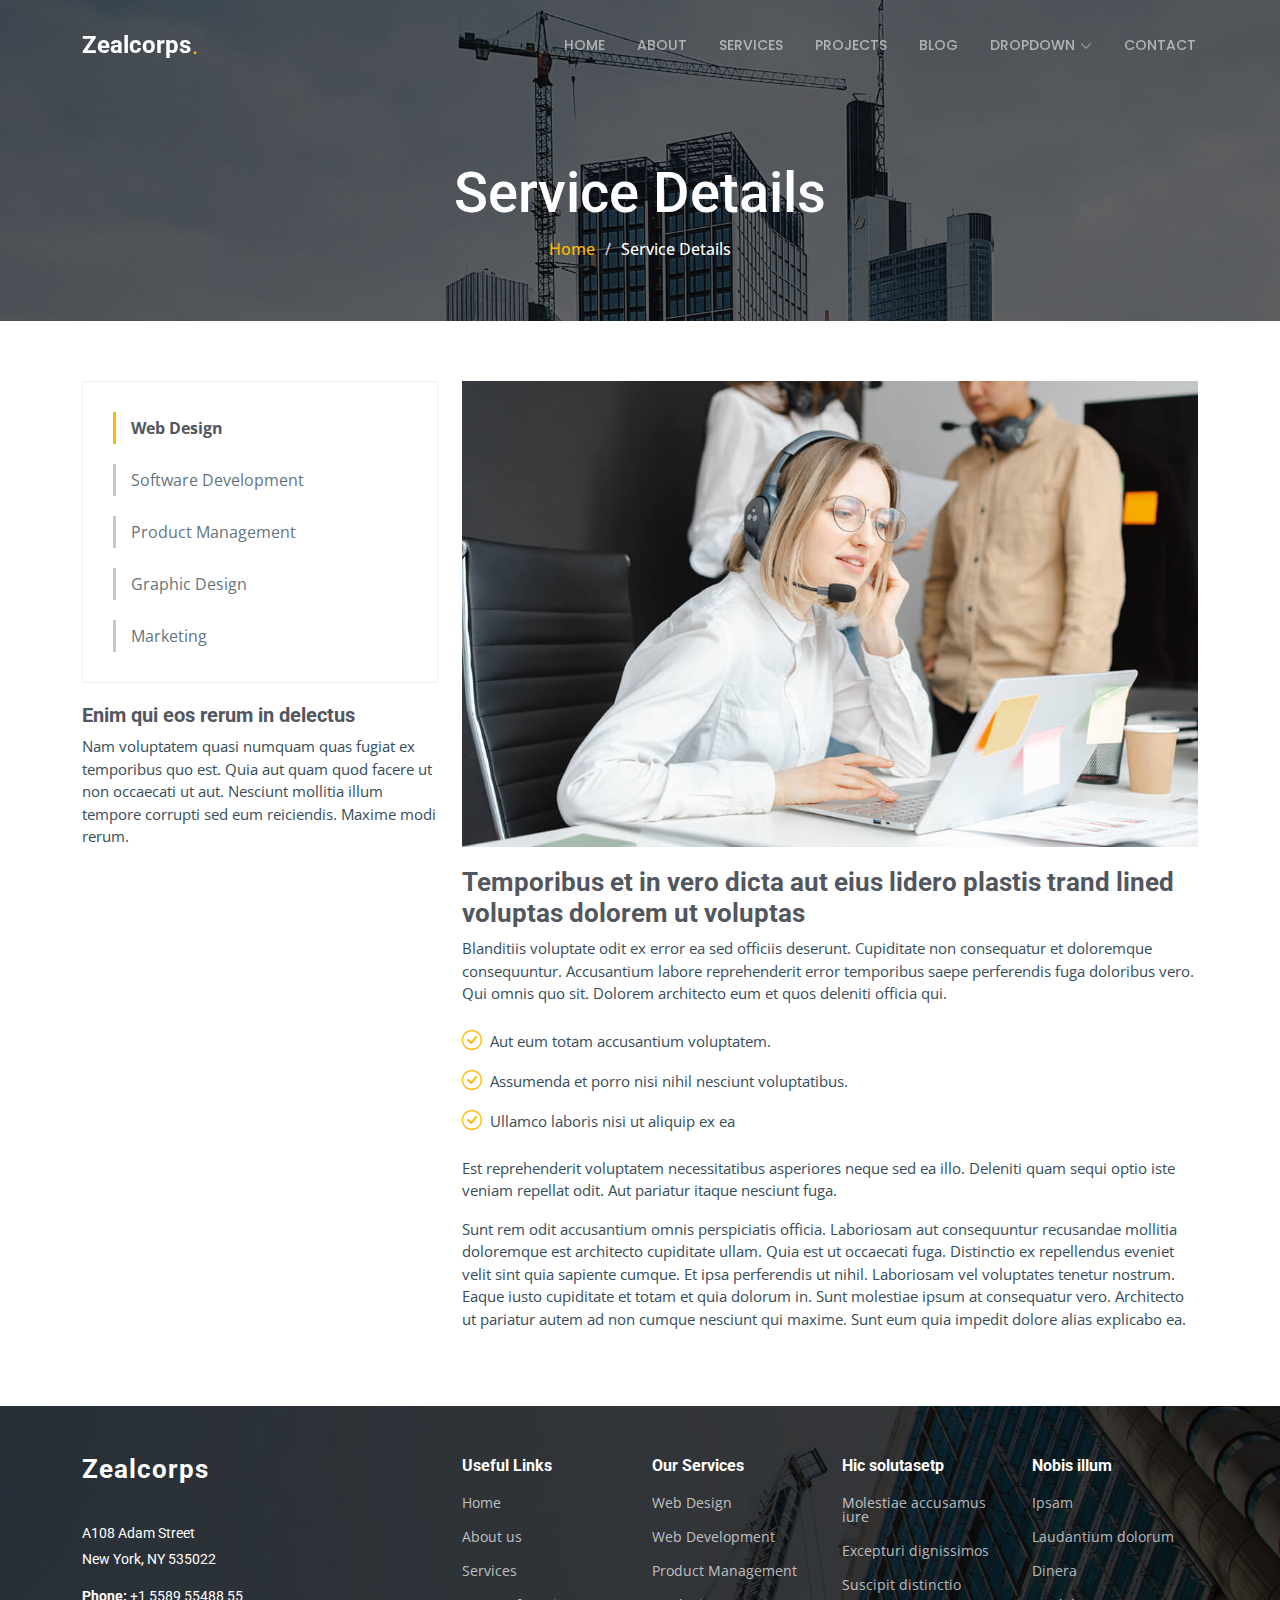
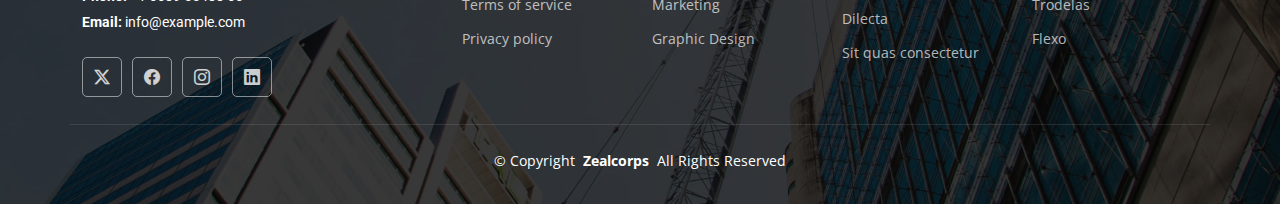
<file: service-details.html>
<!DOCTYPE html>
<html lang="en">

<head>
  <meta charset="utf-8">
  <meta content="width=device-width, initial-scale=1.0" name="viewport">
  <title>Service Details - Zealcorps Bootstrap Template</title>
  <meta name="description" content="">
  <meta name="keywords" content="">

  <!-- Favicons -->
  <link href="assets/img/favicon.png" rel="icon">
  <link href="assets/img/apple-touch-icon.png" rel="apple-touch-icon">

  <!-- Fonts -->
  <link href="https://fonts.googleapis.com" rel="preconnect">
  <link href="https://fonts.gstatic.com" rel="preconnect" crossorigin>
  <link href="https://fonts.googleapis.com/css2?family=Roboto:ital,wght@0,100;0,300;0,400;0,500;0,700;0,900;1,100;1,300;1,400;1,500;1,700;1,900&family=Open+Sans:ital,wght@0,300;0,400;0,500;0,600;0,700;0,800;1,300;1,400;1,500;1,600;1,700;1,800&family=Poppins:ital,wght@0,100;0,200;0,300;0,400;0,500;0,600;0,700;0,800;0,900;1,100;1,200;1,300;1,400;1,500;1,600;1,700;1,800;1,900&display=swap" rel="stylesheet">

  <!-- Vendor CSS Files -->
  <link href="assets/vendor/bootstrap/css/bootstrap.min.css" rel="stylesheet">
  <link href="assets/vendor/bootstrap-icons/bootstrap-icons.css" rel="stylesheet">
  <link href="assets/vendor/aos/aos.css" rel="stylesheet">
  <link href="assets/vendor/fontawesome-free/css/all.min.css" rel="stylesheet">
  <link href="assets/vendor/glightbox/css/glightbox.min.css" rel="stylesheet">
  <link href="assets/vendor/swiper/swiper-bundle.min.css" rel="stylesheet">

  <!-- Main CSS File -->
  <link href="assets/css/main.css" rel="stylesheet">

  <!-- =======================================================
  * Template Name: Zealcorps
  * Template URL: https://bootstrapmade.com/Zealcorps-bootstrap-construction-website-template/
  * Updated: Aug 07 2024 with Bootstrap v5.3.3
  * Author: BootstrapMade.com
  * License: https://bootstrapmade.com/license/
  ======================================================== -->
</head>

<body class="service-details-page">

  <header id="header" class="header d-flex align-items-center fixed-top">
    <div class="container-fluid container-xl position-relative d-flex align-items-center justify-content-between">

      <a href="index.html" class="logo d-flex align-items-center">
        <!-- Uncomment the line below if you also wish to use an image logo -->
        <!-- <img src="assets/img/logo.png" alt=""> -->
        <h1 class="sitename">Zealcorps</h1> <span>.</span>
      </a>

      <nav id="navmenu" class="navmenu">
        <ul>
          <li><a href="index.html">Home</a></li>
          <li><a href="about.html">About</a></li>
          <li><a href="services.html">Services</a></li>
          <li><a href="projects.html">Projects</a></li>
          <li><a href="blog.html">Blog</a></li>
          <li class="dropdown"><a href="#"><span>Dropdown</span> <i class="bi bi-chevron-down toggle-dropdown"></i></a>
            <ul>
              <li><a href="#">Dropdown 1</a></li>
              <li class="dropdown"><a href="#"><span>Deep Dropdown</span> <i class="bi bi-chevron-down toggle-dropdown"></i></a>
                <ul>
                  <li><a href="#">Deep Dropdown 1</a></li>
                  <li><a href="#">Deep Dropdown 2</a></li>
                  <li><a href="#">Deep Dropdown 3</a></li>
                  <li><a href="#">Deep Dropdown 4</a></li>
                  <li><a href="#">Deep Dropdown 5</a></li>
                </ul>
              </li>
              <li><a href="#">Dropdown 2</a></li>
              <li><a href="#">Dropdown 3</a></li>
              <li><a href="#">Dropdown 4</a></li>
            </ul>
          </li>
          <li><a href="contact.html">Contact</a></li>
        </ul>
        <i class="mobile-nav-toggle d-xl-none bi bi-list"></i>
      </nav>

    </div>
  </header>

  <main class="main">

    <!-- Page Title -->
    <div class="page-title dark-background" style="background-image: url(assets/img/page-title-bg.jpg);">
      <div class="container position-relative">
        <h1>Service Details</h1>
        <nav class="breadcrumbs">
          <ol>
            <li><a href="index.html">Home</a></li>
            <li class="current">Service Details</li>
          </ol>
        </nav>
      </div>
    </div><!-- End Page Title -->

    <!-- Service Details Section -->
    <section id="service-details" class="service-details section">

      <div class="container">

        <div class="row gy-4">

          <div class="col-lg-4" data-aos="fade-up" data-aos-delay="100">
            <div class="services-list">
              <a href="#" class="active">Web Design</a>
              <a href="#">Software Development</a>
              <a href="#">Product Management</a>
              <a href="#">Graphic Design</a>
              <a href="#">Marketing</a>
            </div>

            <h4>Enim qui eos rerum in delectus</h4>
            <p>Nam voluptatem quasi numquam quas fugiat ex temporibus quo est. Quia aut quam quod facere ut non occaecati ut aut. Nesciunt mollitia illum tempore corrupti sed eum reiciendis. Maxime modi rerum.</p>
          </div>

          <div class="col-lg-8" data-aos="fade-up" data-aos-delay="200">
            <img src="assets/img/services.jpg" alt="" class="img-fluid services-img">
            <h3>Temporibus et in vero dicta aut eius lidero plastis trand lined voluptas dolorem ut voluptas</h3>
            <p>
              Blanditiis voluptate odit ex error ea sed officiis deserunt. Cupiditate non consequatur et doloremque consequuntur. Accusantium labore reprehenderit error temporibus saepe perferendis fuga doloribus vero. Qui omnis quo sit. Dolorem architecto eum et quos deleniti officia qui.
            </p>
            <ul>
              <li><i class="bi bi-check-circle"></i> <span>Aut eum totam accusantium voluptatem.</span></li>
              <li><i class="bi bi-check-circle"></i> <span>Assumenda et porro nisi nihil nesciunt voluptatibus.</span></li>
              <li><i class="bi bi-check-circle"></i> <span>Ullamco laboris nisi ut aliquip ex ea</span></li>
            </ul>
            <p>
              Est reprehenderit voluptatem necessitatibus asperiores neque sed ea illo. Deleniti quam sequi optio iste veniam repellat odit. Aut pariatur itaque nesciunt fuga.
            </p>
            <p>
              Sunt rem odit accusantium omnis perspiciatis officia. Laboriosam aut consequuntur recusandae mollitia doloremque est architecto cupiditate ullam. Quia est ut occaecati fuga. Distinctio ex repellendus eveniet velit sint quia sapiente cumque. Et ipsa perferendis ut nihil. Laboriosam vel voluptates tenetur nostrum. Eaque iusto cupiditate et totam et quia dolorum in. Sunt molestiae ipsum at consequatur vero. Architecto ut pariatur autem ad non cumque nesciunt qui maxime. Sunt eum quia impedit dolore alias explicabo ea.
            </p>
          </div>

        </div>

      </div>

    </section><!-- /Service Details Section -->

  </main>

  <footer id="footer" class="footer dark-background">

    <div class="container footer-top">
      <div class="row gy-4">
        <div class="col-lg-4 col-md-6 footer-about">
          <a href="index.html" class="logo d-flex align-items-center">
            <span class="sitename">Zealcorps</span>
          </a>
          <div class="footer-contact pt-3">
            <p>A108 Adam Street</p>
            <p>New York, NY 535022</p>
            <p class="mt-3"><strong>Phone:</strong> <span>+1 5589 55488 55</span></p>
            <p><strong>Email:</strong> <span>info@example.com</span></p>
          </div>
          <div class="social-links d-flex mt-4">
            <a href=""><i class="bi bi-twitter-x"></i></a>
            <a href=""><i class="bi bi-facebook"></i></a>
            <a href=""><i class="bi bi-instagram"></i></a>
            <a href=""><i class="bi bi-linkedin"></i></a>
          </div>
        </div>

        <div class="col-lg-2 col-md-3 footer-links">
          <h4>Useful Links</h4>
          <ul>
            <li><a href="#">Home</a></li>
            <li><a href="#">About us</a></li>
            <li><a href="#">Services</a></li>
            <li><a href="#">Terms of service</a></li>
            <li><a href="#">Privacy policy</a></li>
          </ul>
        </div>

        <div class="col-lg-2 col-md-3 footer-links">
          <h4>Our Services</h4>
          <ul>
            <li><a href="#">Web Design</a></li>
            <li><a href="#">Web Development</a></li>
            <li><a href="#">Product Management</a></li>
            <li><a href="#">Marketing</a></li>
            <li><a href="#">Graphic Design</a></li>
          </ul>
        </div>

        <div class="col-lg-2 col-md-3 footer-links">
          <h4>Hic solutasetp</h4>
          <ul>
            <li><a href="#">Molestiae accusamus iure</a></li>
            <li><a href="#">Excepturi dignissimos</a></li>
            <li><a href="#">Suscipit distinctio</a></li>
            <li><a href="#">Dilecta</a></li>
            <li><a href="#">Sit quas consectetur</a></li>
          </ul>
        </div>

        <div class="col-lg-2 col-md-3 footer-links">
          <h4>Nobis illum</h4>
          <ul>
            <li><a href="#">Ipsam</a></li>
            <li><a href="#">Laudantium dolorum</a></li>
            <li><a href="#">Dinera</a></li>
            <li><a href="#">Trodelas</a></li>
            <li><a href="#">Flexo</a></li>
          </ul>
        </div>

      </div>
    </div>

    <div class="container copyright text-center mt-4">
      <p>© <span>Copyright</span> <strong class="px-1 sitename">Zealcorps</strong> <span>All Rights Reserved</span></p>
      <div class="credits">
        <!-- All the links in the footer should remain intact. -->
        <!-- You can delete the links only if you've purchased the pro version. -->
        <!-- Licensing information: https://bootstrapmade.com/license/ -->
        <!-- Purchase the pro version with working PHP/AJAX contact form: [buy-url] -->
        
      </div>
    </div>

  </footer>

  <!-- Scroll Top -->
  <a href="#" id="scroll-top" class="scroll-top d-flex align-items-center justify-content-center"><i class="bi bi-arrow-up-short"></i></a>

  <!-- Preloader -->
  <div id="preloader"></div>

  <!-- Vendor JS Files -->
  <script src="assets/vendor/bootstrap/js/bootstrap.bundle.min.js"></script>
  <script src="assets/vendor/php-email-form/validate.js"></script>
  <script src="assets/vendor/aos/aos.js"></script>
  <script src="assets/vendor/glightbox/js/glightbox.min.js"></script>
  <script src="assets/vendor/imagesloaded/imagesloaded.pkgd.min.js"></script>
  <script src="assets/vendor/isotope-layout/isotope.pkgd.min.js"></script>
  <script src="assets/vendor/swiper/swiper-bundle.min.js"></script>
  <script src="assets/vendor/purecounter/purecounter_vanilla.js"></script>

  <!-- Main JS File -->
  <script src="assets/js/main.js"></script>

</body>

</html>
</file>
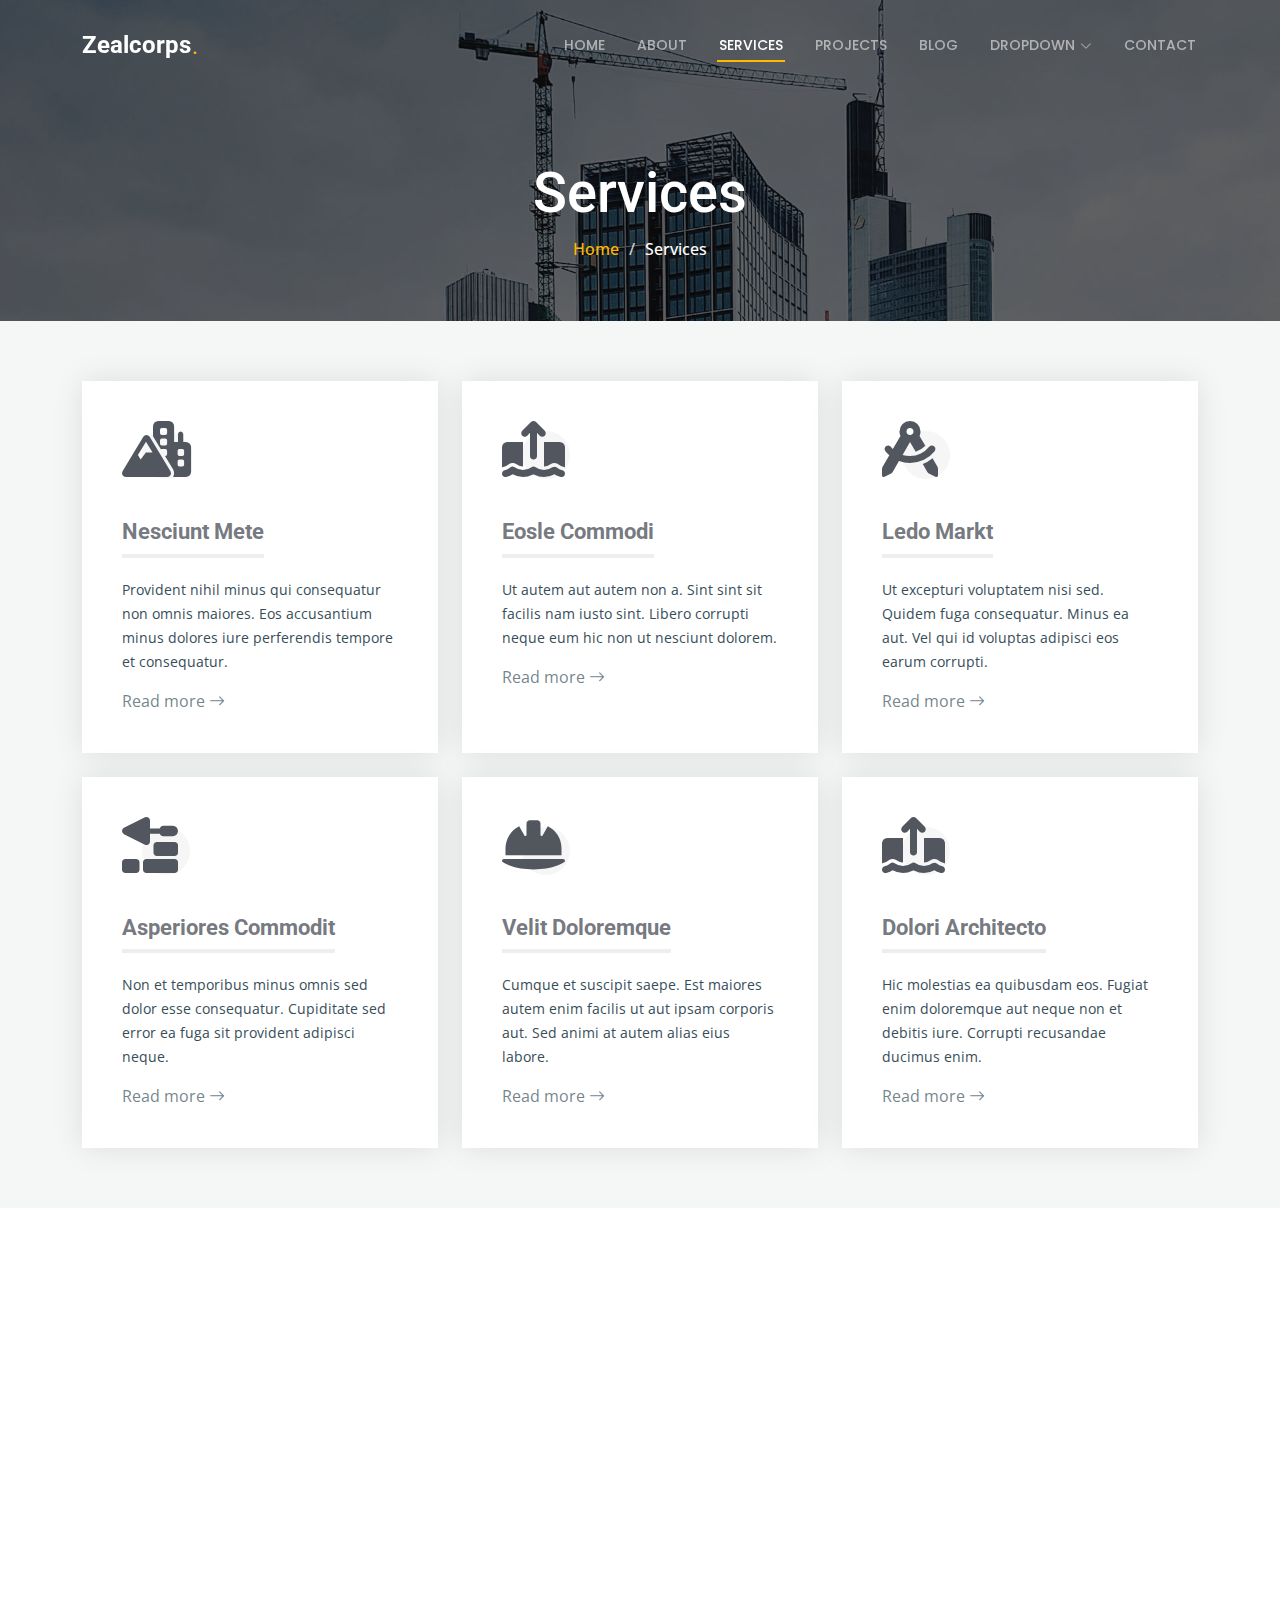
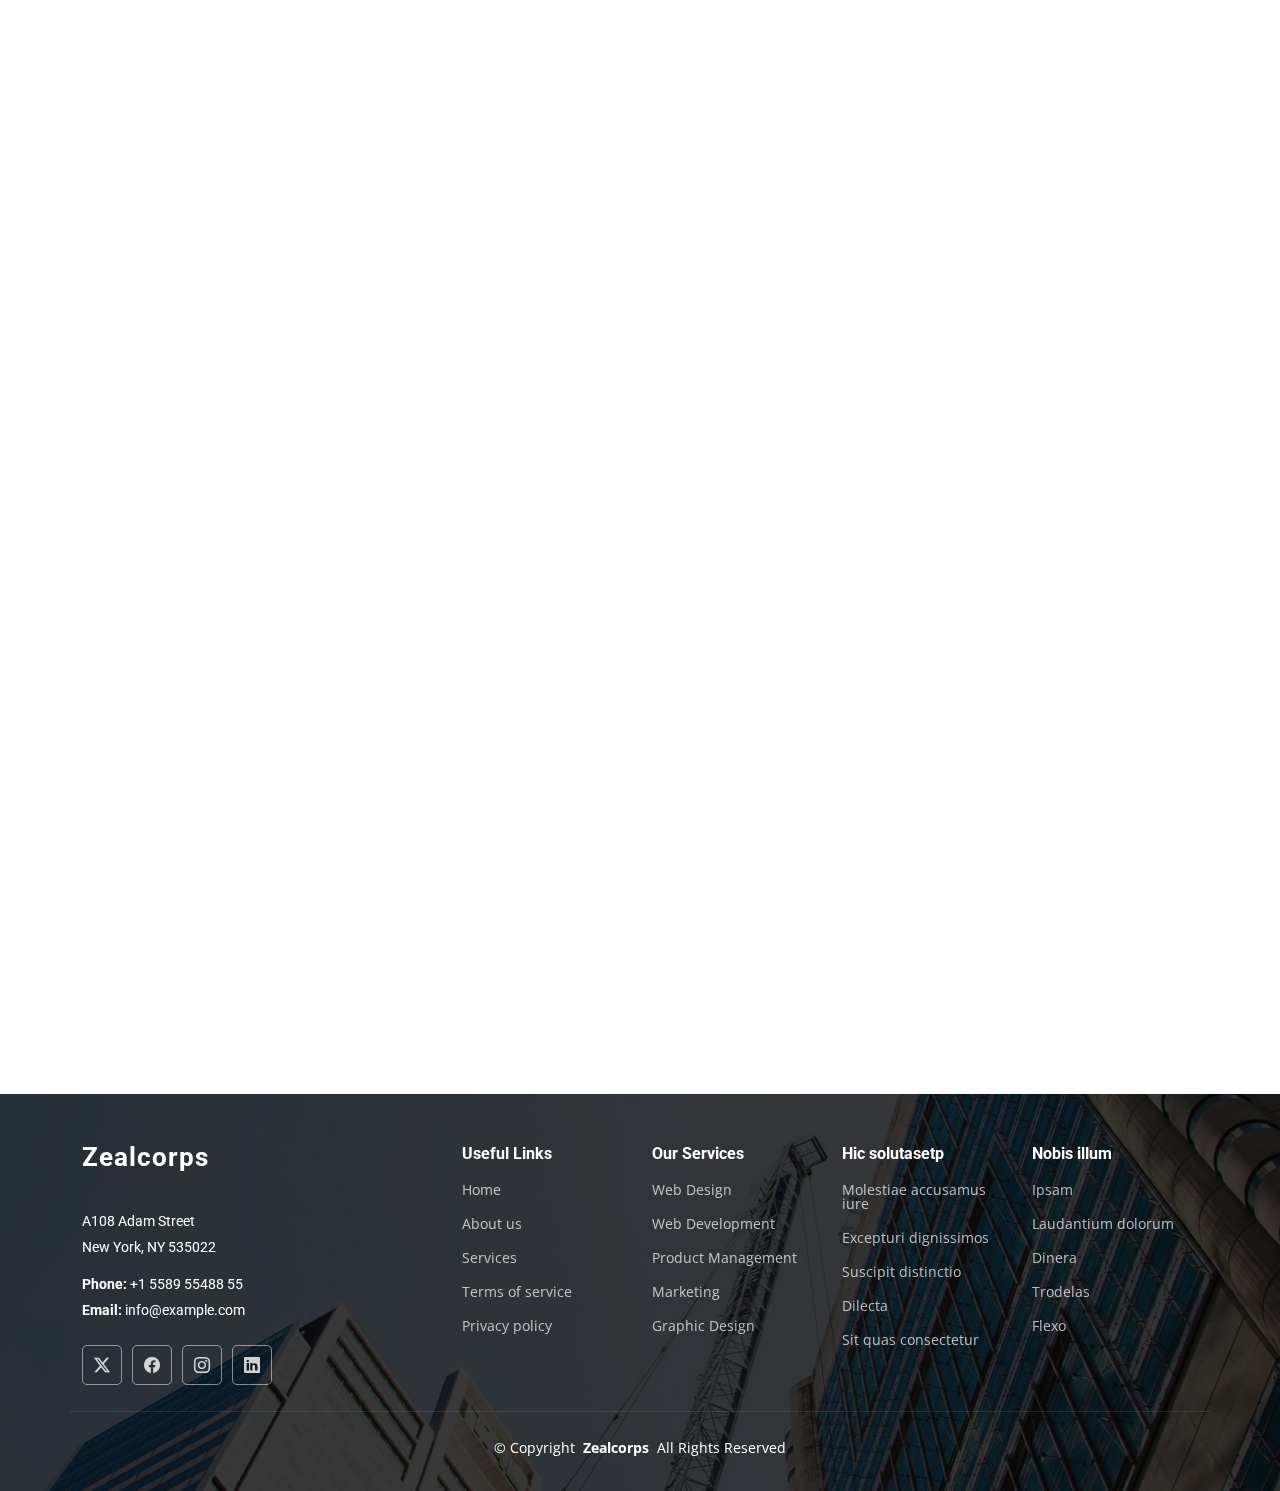
<file: services.html>
<!DOCTYPE html>
<html lang="en">

<head>
  <meta charset="utf-8">
  <meta content="width=device-width, initial-scale=1.0" name="viewport">
  <title>Services - Zealcorps Bootstrap Template</title>
  <meta name="description" content="">
  <meta name="keywords" content="">

  <!-- Favicons -->
  <link href="assets/img/favicon.png" rel="icon">
  <link href="assets/img/apple-touch-icon.png" rel="apple-touch-icon">

  <!-- Fonts -->
  <link href="https://fonts.googleapis.com" rel="preconnect">
  <link href="https://fonts.gstatic.com" rel="preconnect" crossorigin>
  <link href="https://fonts.googleapis.com/css2?family=Roboto:ital,wght@0,100;0,300;0,400;0,500;0,700;0,900;1,100;1,300;1,400;1,500;1,700;1,900&family=Open+Sans:ital,wght@0,300;0,400;0,500;0,600;0,700;0,800;1,300;1,400;1,500;1,600;1,700;1,800&family=Poppins:ital,wght@0,100;0,200;0,300;0,400;0,500;0,600;0,700;0,800;0,900;1,100;1,200;1,300;1,400;1,500;1,600;1,700;1,800;1,900&display=swap" rel="stylesheet">

  <!-- Vendor CSS Files -->
  <link href="assets/vendor/bootstrap/css/bootstrap.min.css" rel="stylesheet">
  <link href="assets/vendor/bootstrap-icons/bootstrap-icons.css" rel="stylesheet">
  <link href="assets/vendor/aos/aos.css" rel="stylesheet">
  <link href="assets/vendor/fontawesome-free/css/all.min.css" rel="stylesheet">
  <link href="assets/vendor/glightbox/css/glightbox.min.css" rel="stylesheet">
  <link href="assets/vendor/swiper/swiper-bundle.min.css" rel="stylesheet">

  <!-- Main CSS File -->
  <link href="assets/css/main.css" rel="stylesheet">

  <!-- =======================================================
  * Template Name: Zealcorps
  * Template URL: https://bootstrapmade.com/Zealcorps-bootstrap-construction-website-template/
  * Updated: Aug 07 2024 with Bootstrap v5.3.3
  * Author: BootstrapMade.com
  * License: https://bootstrapmade.com/license/
  ======================================================== -->
</head>

<body class="services-page">

  <header id="header" class="header d-flex align-items-center fixed-top">
    <div class="container-fluid container-xl position-relative d-flex align-items-center justify-content-between">

      <a href="index.html" class="logo d-flex align-items-center">
        <!-- Uncomment the line below if you also wish to use an image logo -->
        <!-- <img src="assets/img/logo.png" alt=""> -->
        <h1 class="sitename">Zealcorps</h1> <span>.</span>
      </a>

      <nav id="navmenu" class="navmenu">
        <ul>
          <li><a href="index.html">Home</a></li>
          <li><a href="about.html">About</a></li>
          <li><a href="services.html" class="active">Services</a></li>
          <li><a href="projects.html">Projects</a></li>
          <li><a href="blog.html">Blog</a></li>
          <li class="dropdown"><a href="#"><span>Dropdown</span> <i class="bi bi-chevron-down toggle-dropdown"></i></a>
            <ul>
              <li><a href="#">Dropdown 1</a></li>
              <li class="dropdown"><a href="#"><span>Deep Dropdown</span> <i class="bi bi-chevron-down toggle-dropdown"></i></a>
                <ul>
                  <li><a href="#">Deep Dropdown 1</a></li>
                  <li><a href="#">Deep Dropdown 2</a></li>
                  <li><a href="#">Deep Dropdown 3</a></li>
                  <li><a href="#">Deep Dropdown 4</a></li>
                  <li><a href="#">Deep Dropdown 5</a></li>
                </ul>
              </li>
              <li><a href="#">Dropdown 2</a></li>
              <li><a href="#">Dropdown 3</a></li>
              <li><a href="#">Dropdown 4</a></li>
            </ul>
          </li>
          <li><a href="contact.html">Contact</a></li>
        </ul>
        <i class="mobile-nav-toggle d-xl-none bi bi-list"></i>
      </nav>

    </div>
  </header>

  <main class="main">

    <!-- Page Title -->
    <div class="page-title dark-background" style="background-image: url(assets/img/page-title-bg.jpg);">
      <div class="container position-relative">
        <h1>Services</h1>
        <nav class="breadcrumbs">
          <ol>
            <li><a href="index.html">Home</a></li>
            <li class="current">Services</li>
          </ol>
        </nav>
      </div>
    </div><!-- End Page Title -->

    <!-- Services Section -->
    <section id="services" class="services section light-background">

      <div class="container">

        <div class="row gy-4">

          <div class="col-lg-4 col-md-6" data-aos="fade-up" data-aos-delay="100">
            <div class="service-item  position-relative">
              <div class="icon">
                <i class="fa-solid fa-mountain-city"></i>
              </div>
              <h3>Nesciunt Mete</h3>
              <p>Provident nihil minus qui consequatur non omnis maiores. Eos accusantium minus dolores iure perferendis tempore et consequatur.</p>
              <a href="#" class="readmore stretched-link">Read more <i class="bi bi-arrow-right"></i></a>
            </div>
          </div><!-- End Service Item -->

          <div class="col-lg-4 col-md-6" data-aos="fade-up" data-aos-delay="200">
            <div class="service-item position-relative">
              <div class="icon">
                <i class="fa-solid fa-arrow-up-from-ground-water"></i>
              </div>
              <h3>Eosle Commodi</h3>
              <p>Ut autem aut autem non a. Sint sint sit facilis nam iusto sint. Libero corrupti neque eum hic non ut nesciunt dolorem.</p>
              <a href="#" class="readmore stretched-link">Read more <i class="bi bi-arrow-right"></i></a>
            </div>
          </div><!-- End Service Item -->

          <div class="col-lg-4 col-md-6" data-aos="fade-up" data-aos-delay="300">
            <div class="service-item position-relative">
              <div class="icon">
                <i class="fa-solid fa-compass-drafting"></i>
              </div>
              <h3>Ledo Markt</h3>
              <p>Ut excepturi voluptatem nisi sed. Quidem fuga consequatur. Minus ea aut. Vel qui id voluptas adipisci eos earum corrupti.</p>
              <a href="#" class="readmore stretched-link">Read more <i class="bi bi-arrow-right"></i></a>
            </div>
          </div><!-- End Service Item -->

          <div class="col-lg-4 col-md-6" data-aos="fade-up" data-aos-delay="400">
            <div class="service-item position-relative">
              <div class="icon">
                <i class="fa-solid fa-trowel-bricks"></i>
              </div>
              <h3>Asperiores Commodit</h3>
              <p>Non et temporibus minus omnis sed dolor esse consequatur. Cupiditate sed error ea fuga sit provident adipisci neque.</p>
              <a href="#" class="readmore stretched-link">Read more <i class="bi bi-arrow-right"></i></a>
            </div>
          </div><!-- End Service Item -->

          <div class="col-lg-4 col-md-6" data-aos="fade-up" data-aos-delay="500">
            <div class="service-item position-relative">
              <div class="icon">
                <i class="fa-solid fa-helmet-safety"></i>
              </div>
              <h3>Velit Doloremque</h3>
              <p>Cumque et suscipit saepe. Est maiores autem enim facilis ut aut ipsam corporis aut. Sed animi at autem alias eius labore.</p>
              <a href="#" class="readmore stretched-link">Read more <i class="bi bi-arrow-right"></i></a>
            </div>
          </div><!-- End Service Item -->

          <div class="col-lg-4 col-md-6" data-aos="fade-up" data-aos-delay="600">
            <div class="service-item position-relative">
              <div class="icon">
                <i class="fa-solid fa-arrow-up-from-ground-water"></i>
              </div>
              <h3>Dolori Architecto</h3>
              <p>Hic molestias ea quibusdam eos. Fugiat enim doloremque aut neque non et debitis iure. Corrupti recusandae ducimus enim.</p>
              <a href="#" class="readmore stretched-link">Read more <i class="bi bi-arrow-right"></i></a>
            </div>
          </div><!-- End Service Item -->

        </div>

      </div>

    </section><!-- /Services Section -->

    <!-- Features Cards Section -->
    <section id="features-cards" class="features-cards section">

      <div class="container">

        <div class="row gy-4">

          <div class="col-lg-3 col-md-6" data-aos="fade-up" data-aos-delay="100">
            <h3>Quasi eaque omnis</h3>
            <p>Eius non minus autem soluta ut ui labore omnis quisquam corrupti autem odit voluptas quos commodi magnam occaecati.</p>
            <ul class="list-unstyled">
              <li><i class="bi bi-check2"></i> <span>Ullamco laboris nisi ut aliquip</span></li>
              <li><i class="bi bi-check2"></i> <span>Duis aute irure dolor in reprehenderit</span></li>
              <li><i class="bi bi-check2"></i> <span>Ullamco laboris nisi ut aliquip ex ea</span></li>
            </ul>
          </div><!-- End feature item-->

          <div class="col-lg-3 col-md-6" data-aos="fade-up" data-aos-delay="200">
            <h3>Et nemo dolores consectetur</h3>
            <p>Ducimus ea quam et occaecati est. Temporibus in soluta labore voluptates aut. Et sit soluta non repellat sed quia dire plovers tradoria</p>

            <ul class="list-unstyled">
              <li><i class="bi bi-check2"></i> <span>Enim temporibus maiores eligendi</span></li>
              <li><i class="bi bi-check2"></i> <span>Ut maxime ut quibusdam quam qui</span></li>
              <li><i class="bi bi-check2"></i> <span>Officiis aspernatur in officiis</span></li>
            </ul>
          </div><!-- End feature item-->

          <div class="col-lg-3 col-md-6" data-aos="fade-up" data-aos-delay="300">
            <h3>Staque laboriosam modi</h3>
            <p>Velit eos error et dolor omnis voluptates nobis tenetur sed enim nihil vero qui suscipit ipsum at magni. Ipsa architecto consequatur aliquam</p>
            <ul class="list-unstyled">
              <li><i class="bi bi-check2"></i> <span>Quis voluptates laboriosam numquam</span></li>
              <li><i class="bi bi-check2"></i> <span>Debitis eos est est corrupti</span></li>
            </ul>
          </div><!-- End feature item-->

          <div class="col-lg-3 col-md-6" data-aos="fade-up" data-aos-delay="400">
            <h3>Dignissimos suscipit iste</h3>
            <p>Molestiae occaecati assumenda quia saepe nobis recusandae at dicta ducimus sequi numquam commodi est in consequatur ea magnam quia itaque</p>
            <ul class="list-unstyled">
              <li><i class="bi bi-check2"></i> <span>Veritatis qui reprehenderit quis</span></li>
              <li><i class="bi bi-check2"></i> <span>Accusantium vel numquam sunt minus</span></li>
              <li><i class="bi bi-check2"></i> <span>Voluptatem pariatur est sationem</span></li>
            </ul>
          </div><!-- End feature item-->

        </div>

      </div>

    </section><!-- /Features Cards Section -->

    <!-- Alt Services 2 Section -->
    <section id="alt-services-2" class="alt-services-2 section">

      <div class="container">

        <div class="row justify-content-around gy-4">

          <div class="col-lg-6 d-flex flex-column justify-content-center order-2 order-lg-1" data-aos="fade-up" data-aos-delay="100">
            <h3>Enim quis est voluptatibus aliquid consequatur</h3>
            <p>Esse voluptas cumque vel exercitationem. Reiciendis est hic accusamus. Non ipsam et sed minima temporibus laudantium. Soluta voluptate sed facere corporis dolores excepturi</p>

            <div class="row">

              <div class="col-lg-6 icon-box d-flex">
                <i class="bi bi-easel flex-shrink-0"></i>
                <div>
                  <h4>Lorem Ipsum</h4>
                  <p>Voluptatum deleniti atque corrupti quos dolores et quas molestias </p>
                </div>
              </div><!-- End Icon Box -->

              <div class="col-lg-6 icon-box d-flex">
                <i class="bi bi-patch-check flex-shrink-0"></i>
                <div>
                  <h4>Nemo Enim</h4>
                  <p>At vero eos et accusamus et iusto odio dignissimos ducimus qui blanditiise</p>
                </div>
              </div><!-- End Icon Box -->

              <div class="col-lg-6 icon-box d-flex">
                <i class="bi bi-brightness-high flex-shrink-0"></i>
                <div>
                  <h4>Dine Pad</h4>
                  <p>Explicabo est voluptatum asperiores consequatur magnam. Et veritatis odit</p>
                </div>
              </div><!-- End Icon Box -->

              <div class="col-lg-6 icon-box d-flex">
                <i class="bi bi-brightness-high flex-shrink-0"></i>
                <div>
                  <h4>Tride clov</h4>
                  <p>Est voluptatem labore deleniti quis a delectus et. Saepe dolorem libero sit</p>
                </div>
              </div><!-- End Icon Box -->

            </div>

          </div>

          <div class="features-image col-lg-5 order-1 order-lg-2" data-aos="fade-up" data-aos-delay="200">
            <img src="assets/img/features-3-2.jpg" alt="">
          </div>

        </div>

      </div>

    </section><!-- /Alt Services 2 Section -->

    <!-- Testimonials Section -->
    <section id="testimonials" class="testimonials section">

      <div class="container" data-aos="fade-up" data-aos-delay="100">

        <div class="swiper init-swiper">
          <script type="application/json" class="swiper-config">
            {
              "loop": true,
              "speed": 600,
              "autoplay": {
                "delay": 5000
              },
              "slidesPerView": "auto",
              "pagination": {
                "el": ".swiper-pagination",
                "type": "bullets",
                "clickable": true
              },
              "breakpoints": {
                "320": {
                  "slidesPerView": 1,
                  "spaceBetween": 40
                },
                "1200": {
                  "slidesPerView": 2,
                  "spaceBetween": 20
                }
              }
            }
          </script>
          <div class="swiper-wrapper">

            <div class="swiper-slide">
              <div class="testimonial-wrap">
                <div class="testimonial-item">
                  <img src="assets/img/testimonials/testimonials-1.jpg" class="testimonial-img" alt="">
                  <h3>Saul Goodman</h3>
                  <h4>Ceo &amp; Founder</h4>
                  <div class="stars">
                    <i class="bi bi-star-fill"></i><i class="bi bi-star-fill"></i><i class="bi bi-star-fill"></i><i class="bi bi-star-fill"></i><i class="bi bi-star-fill"></i>
                  </div>
                  <p>
                    <i class="bi bi-quote quote-icon-left"></i>
                    <span>Proin iaculis purus consequat sem cure digni ssim donec porttitora entum suscipit rhoncus. Accusantium quam, ultricies eget id, aliquam eget nibh et. Maecen aliquam, risus at semper.</span>
                    <i class="bi bi-quote quote-icon-right"></i>
                  </p>
                </div>
              </div>
            </div><!-- End testimonial item -->

            <div class="swiper-slide">
              <div class="testimonial-wrap">
                <div class="testimonial-item">
                  <img src="assets/img/testimonials/testimonials-2.jpg" class="testimonial-img" alt="">
                  <h3>Sara Wilsson</h3>
                  <h4>Designer</h4>
                  <div class="stars">
                    <i class="bi bi-star-fill"></i><i class="bi bi-star-fill"></i><i class="bi bi-star-fill"></i><i class="bi bi-star-fill"></i><i class="bi bi-star-fill"></i>
                  </div>
                  <p>
                    <i class="bi bi-quote quote-icon-left"></i>
                    <span>Export tempor illum tamen malis malis eram quae irure esse labore quem cillum quid cillum eram malis quorum velit fore eram velit sunt aliqua noster fugiat irure amet legam anim culpa.</span>
                    <i class="bi bi-quote quote-icon-right"></i>
                  </p>
                </div>
              </div>
            </div><!-- End testimonial item -->

            <div class="swiper-slide">
              <div class="testimonial-wrap">
                <div class="testimonial-item">
                  <img src="assets/img/testimonials/testimonials-3.jpg" class="testimonial-img" alt="">
                  <h3>Jena Karlis</h3>
                  <h4>Store Owner</h4>
                  <div class="stars">
                    <i class="bi bi-star-fill"></i><i class="bi bi-star-fill"></i><i class="bi bi-star-fill"></i><i class="bi bi-star-fill"></i><i class="bi bi-star-fill"></i>
                  </div>
                  <p>
                    <i class="bi bi-quote quote-icon-left"></i>
                    <span>Enim nisi quem export duis labore cillum quae magna enim sint quorum nulla quem veniam duis minim tempor labore quem eram duis noster aute amet eram fore quis sint minim.</span>
                    <i class="bi bi-quote quote-icon-right"></i>
                  </p>
                </div>
              </div>
            </div><!-- End testimonial item -->

            <div class="swiper-slide">
              <div class="testimonial-wrap">
                <div class="testimonial-item">
                  <img src="assets/img/testimonials/testimonials-4.jpg" class="testimonial-img" alt="">
                  <h3>Matt Brandon</h3>
                  <h4>Freelancer</h4>
                  <div class="stars">
                    <i class="bi bi-star-fill"></i><i class="bi bi-star-fill"></i><i class="bi bi-star-fill"></i><i class="bi bi-star-fill"></i><i class="bi bi-star-fill"></i>
                  </div>
                  <p>
                    <i class="bi bi-quote quote-icon-left"></i>
                    <span>Fugiat enim eram quae cillum dolore dolor amet nulla culpa multos export minim fugiat minim velit minim dolor enim duis veniam ipsum anim magna sunt elit fore quem dolore labore illum veniam.</span>
                    <i class="bi bi-quote quote-icon-right"></i>
                  </p>
                </div>
              </div>
            </div><!-- End testimonial item -->

            <div class="swiper-slide">
              <div class="testimonial-wrap">
                <div class="testimonial-item">
                  <img src="assets/img/testimonials/testimonials-5.jpg" class="testimonial-img" alt="">
                  <h3>John Larson</h3>
                  <h4>Entrepreneur</h4>
                  <div class="stars">
                    <i class="bi bi-star-fill"></i><i class="bi bi-star-fill"></i><i class="bi bi-star-fill"></i><i class="bi bi-star-fill"></i><i class="bi bi-star-fill"></i>
                  </div>
                  <p>
                    <i class="bi bi-quote quote-icon-left"></i>
                    <span>Quis quorum aliqua sint quem legam fore sunt eram irure aliqua veniam tempor noster veniam enim culpa labore duis sunt culpa nulla illum cillum fugiat legam esse veniam culpa fore nisi cillum quid.</span>
                    <i class="bi bi-quote quote-icon-right"></i>
                  </p>
                </div>
              </div>
            </div><!-- End testimonial item -->

          </div>
          <div class="swiper-pagination"></div>
        </div>

      </div>

    </section><!-- /Testimonials Section -->

  </main>

  <footer id="footer" class="footer dark-background">

    <div class="container footer-top">
      <div class="row gy-4">
        <div class="col-lg-4 col-md-6 footer-about">
          <a href="index.html" class="logo d-flex align-items-center">
            <span class="sitename">Zealcorps</span>
          </a>
          <div class="footer-contact pt-3">
            <p>A108 Adam Street</p>
            <p>New York, NY 535022</p>
            <p class="mt-3"><strong>Phone:</strong> <span>+1 5589 55488 55</span></p>
            <p><strong>Email:</strong> <span>info@example.com</span></p>
          </div>
          <div class="social-links d-flex mt-4">
            <a href=""><i class="bi bi-twitter-x"></i></a>
            <a href=""><i class="bi bi-facebook"></i></a>
            <a href=""><i class="bi bi-instagram"></i></a>
            <a href=""><i class="bi bi-linkedin"></i></a>
          </div>
        </div>

        <div class="col-lg-2 col-md-3 footer-links">
          <h4>Useful Links</h4>
          <ul>
            <li><a href="#">Home</a></li>
            <li><a href="#">About us</a></li>
            <li><a href="#">Services</a></li>
            <li><a href="#">Terms of service</a></li>
            <li><a href="#">Privacy policy</a></li>
          </ul>
        </div>

        <div class="col-lg-2 col-md-3 footer-links">
          <h4>Our Services</h4>
          <ul>
            <li><a href="#">Web Design</a></li>
            <li><a href="#">Web Development</a></li>
            <li><a href="#">Product Management</a></li>
            <li><a href="#">Marketing</a></li>
            <li><a href="#">Graphic Design</a></li>
          </ul>
        </div>

        <div class="col-lg-2 col-md-3 footer-links">
          <h4>Hic solutasetp</h4>
          <ul>
            <li><a href="#">Molestiae accusamus iure</a></li>
            <li><a href="#">Excepturi dignissimos</a></li>
            <li><a href="#">Suscipit distinctio</a></li>
            <li><a href="#">Dilecta</a></li>
            <li><a href="#">Sit quas consectetur</a></li>
          </ul>
        </div>

        <div class="col-lg-2 col-md-3 footer-links">
          <h4>Nobis illum</h4>
          <ul>
            <li><a href="#">Ipsam</a></li>
            <li><a href="#">Laudantium dolorum</a></li>
            <li><a href="#">Dinera</a></li>
            <li><a href="#">Trodelas</a></li>
            <li><a href="#">Flexo</a></li>
          </ul>
        </div>

      </div>
    </div>

    <div class="container copyright text-center mt-4">
      <p>© <span>Copyright</span> <strong class="px-1 sitename">Zealcorps</strong> <span>All Rights Reserved</span></p>
      <div class="credits">
        <!-- All the links in the footer should remain intact. -->
        <!-- You can delete the links only if you've purchased the pro version. -->
        <!-- Licensing information: https://bootstrapmade.com/license/ -->
        <!-- Purchase the pro version with working PHP/AJAX contact form: [buy-url] -->
        
      </div>
    </div>

  </footer>

  <!-- Scroll Top -->
  <a href="#" id="scroll-top" class="scroll-top d-flex align-items-center justify-content-center"><i class="bi bi-arrow-up-short"></i></a>

  <!-- Preloader -->
  <div id="preloader"></div>

  <!-- Vendor JS Files -->
  <script src="assets/vendor/bootstrap/js/bootstrap.bundle.min.js"></script>
  <script src="assets/vendor/php-email-form/validate.js"></script>
  <script src="assets/vendor/aos/aos.js"></script>
  <script src="assets/vendor/glightbox/js/glightbox.min.js"></script>
  <script src="assets/vendor/imagesloaded/imagesloaded.pkgd.min.js"></script>
  <script src="assets/vendor/isotope-layout/isotope.pkgd.min.js"></script>
  <script src="assets/vendor/swiper/swiper-bundle.min.js"></script>
  <script src="assets/vendor/purecounter/purecounter_vanilla.js"></script>

  <!-- Main JS File -->
  <script src="assets/js/main.js"></script>

</body>

</html>
</file>
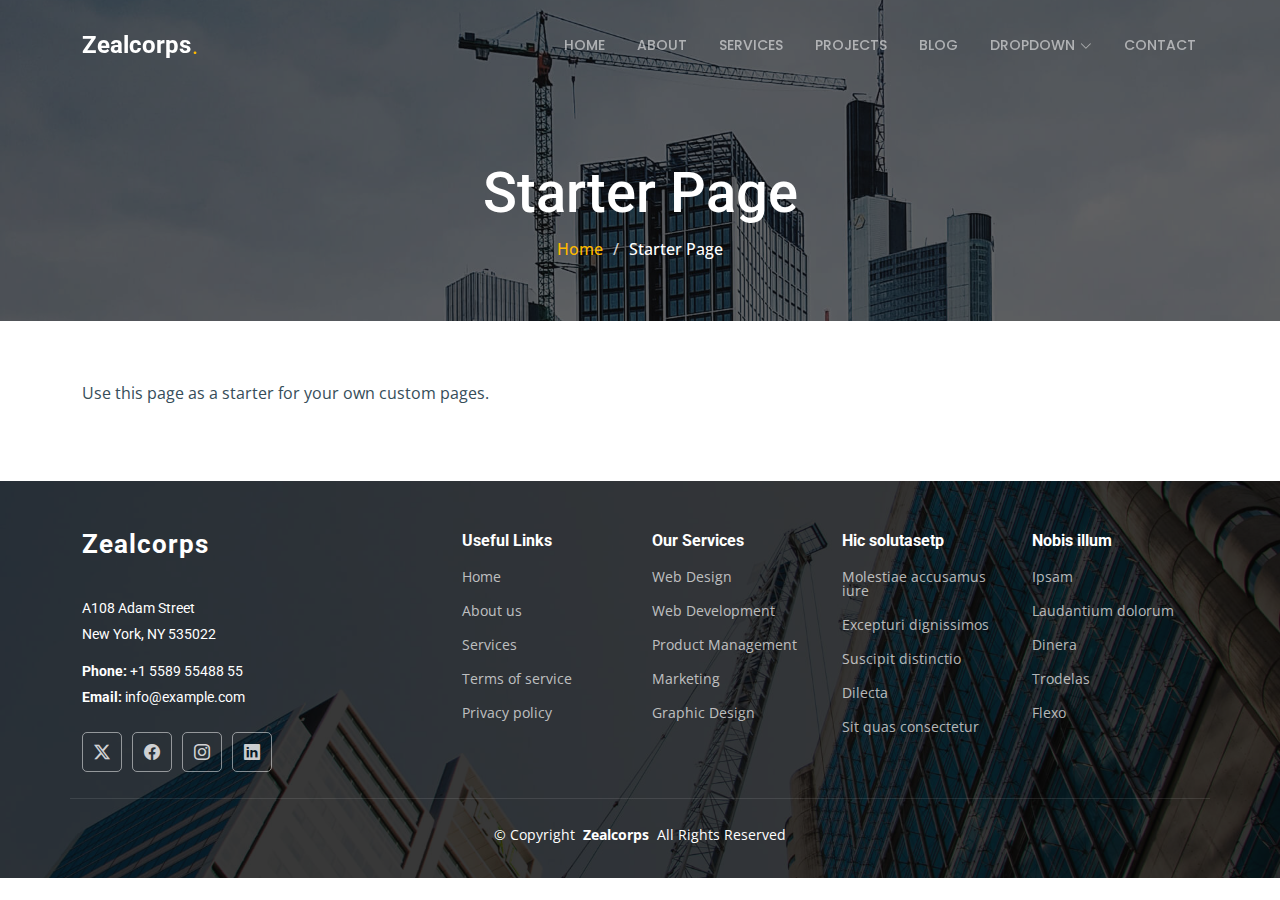
<file: starter-page.html>
<!DOCTYPE html>
<html lang="en">

<head>
  <meta charset="utf-8">
  <meta content="width=device-width, initial-scale=1.0" name="viewport">
  <title>Starter Page - Zealcorps Bootstrap Template</title>
  <meta name="description" content="">
  <meta name="keywords" content="">

  <!-- Favicons -->
  <link href="assets/img/favicon.png" rel="icon">
  <link href="assets/img/apple-touch-icon.png" rel="apple-touch-icon">

  <!-- Fonts -->
  <link href="https://fonts.googleapis.com" rel="preconnect">
  <link href="https://fonts.gstatic.com" rel="preconnect" crossorigin>
  <link href="https://fonts.googleapis.com/css2?family=Roboto:ital,wght@0,100;0,300;0,400;0,500;0,700;0,900;1,100;1,300;1,400;1,500;1,700;1,900&family=Open+Sans:ital,wght@0,300;0,400;0,500;0,600;0,700;0,800;1,300;1,400;1,500;1,600;1,700;1,800&family=Poppins:ital,wght@0,100;0,200;0,300;0,400;0,500;0,600;0,700;0,800;0,900;1,100;1,200;1,300;1,400;1,500;1,600;1,700;1,800;1,900&display=swap" rel="stylesheet">

  <!-- Vendor CSS Files -->
  <link href="assets/vendor/bootstrap/css/bootstrap.min.css" rel="stylesheet">
  <link href="assets/vendor/bootstrap-icons/bootstrap-icons.css" rel="stylesheet">
  <link href="assets/vendor/aos/aos.css" rel="stylesheet">
  <link href="assets/vendor/fontawesome-free/css/all.min.css" rel="stylesheet">
  <link href="assets/vendor/glightbox/css/glightbox.min.css" rel="stylesheet">
  <link href="assets/vendor/swiper/swiper-bundle.min.css" rel="stylesheet">

  <!-- Main CSS File -->
  <link href="assets/css/main.css" rel="stylesheet">

  <!-- =======================================================
  * Template Name: Zealcorps
  * Template URL: https://bootstrapmade.com/Zealcorps-bootstrap-construction-website-template/
  * Updated: Aug 07 2024 with Bootstrap v5.3.3
  * Author: BootstrapMade.com
  * License: https://bootstrapmade.com/license/
  ======================================================== -->
</head>

<body class="starter-page-page">

  <header id="header" class="header d-flex align-items-center fixed-top">
    <div class="container-fluid container-xl position-relative d-flex align-items-center justify-content-between">

      <a href="index.html" class="logo d-flex align-items-center">
        <!-- Uncomment the line below if you also wish to use an image logo -->
        <!-- <img src="assets/img/logo.png" alt=""> -->
        <h1 class="sitename">Zealcorps</h1> <span>.</span>
      </a>

      <nav id="navmenu" class="navmenu">
        <ul>
          <li><a href="index.html">Home</a></li>
          <li><a href="about.html">About</a></li>
          <li><a href="services.html">Services</a></li>
          <li><a href="projects.html">Projects</a></li>
          <li><a href="blog.html">Blog</a></li>
          <li class="dropdown"><a href="#"><span>Dropdown</span> <i class="bi bi-chevron-down toggle-dropdown"></i></a>
            <ul>
              <li><a href="#">Dropdown 1</a></li>
              <li class="dropdown"><a href="#"><span>Deep Dropdown</span> <i class="bi bi-chevron-down toggle-dropdown"></i></a>
                <ul>
                  <li><a href="#">Deep Dropdown 1</a></li>
                  <li><a href="#">Deep Dropdown 2</a></li>
                  <li><a href="#">Deep Dropdown 3</a></li>
                  <li><a href="#">Deep Dropdown 4</a></li>
                  <li><a href="#">Deep Dropdown 5</a></li>
                </ul>
              </li>
              <li><a href="#">Dropdown 2</a></li>
              <li><a href="#">Dropdown 3</a></li>
              <li><a href="#">Dropdown 4</a></li>
            </ul>
          </li>
          <li><a href="contact.html">Contact</a></li>
        </ul>
        <i class="mobile-nav-toggle d-xl-none bi bi-list"></i>
      </nav>

    </div>
  </header>

  <main class="main">

    <!-- Page Title -->
    <div class="page-title dark-background" style="background-image: url(assets/img/page-title-bg.jpg);">
      <div class="container position-relative">
        <h1>Starter Page</h1>
        <nav class="breadcrumbs">
          <ol>
            <li><a href="index.html">Home</a></li>
            <li class="current">Starter Page</li>
          </ol>
        </nav>
      </div>
    </div><!-- End Page Title -->

    <!-- Starter Section Section -->
    <section id="starter-section" class="starter-section section">

      <div class="container" data-aos="fade-up">
        <p>Use this page as a starter for your own custom pages.</p>
      </div>

    </section><!-- /Starter Section Section -->

  </main>

  <footer id="footer" class="footer dark-background">

    <div class="container footer-top">
      <div class="row gy-4">
        <div class="col-lg-4 col-md-6 footer-about">
          <a href="index.html" class="logo d-flex align-items-center">
            <span class="sitename">Zealcorps</span>
          </a>
          <div class="footer-contact pt-3">
            <p>A108 Adam Street</p>
            <p>New York, NY 535022</p>
            <p class="mt-3"><strong>Phone:</strong> <span>+1 5589 55488 55</span></p>
            <p><strong>Email:</strong> <span>info@example.com</span></p>
          </div>
          <div class="social-links d-flex mt-4">
            <a href=""><i class="bi bi-twitter-x"></i></a>
            <a href=""><i class="bi bi-facebook"></i></a>
            <a href=""><i class="bi bi-instagram"></i></a>
            <a href=""><i class="bi bi-linkedin"></i></a>
          </div>
        </div>

        <div class="col-lg-2 col-md-3 footer-links">
          <h4>Useful Links</h4>
          <ul>
            <li><a href="#">Home</a></li>
            <li><a href="#">About us</a></li>
            <li><a href="#">Services</a></li>
            <li><a href="#">Terms of service</a></li>
            <li><a href="#">Privacy policy</a></li>
          </ul>
        </div>

        <div class="col-lg-2 col-md-3 footer-links">
          <h4>Our Services</h4>
          <ul>
            <li><a href="#">Web Design</a></li>
            <li><a href="#">Web Development</a></li>
            <li><a href="#">Product Management</a></li>
            <li><a href="#">Marketing</a></li>
            <li><a href="#">Graphic Design</a></li>
          </ul>
        </div>

        <div class="col-lg-2 col-md-3 footer-links">
          <h4>Hic solutasetp</h4>
          <ul>
            <li><a href="#">Molestiae accusamus iure</a></li>
            <li><a href="#">Excepturi dignissimos</a></li>
            <li><a href="#">Suscipit distinctio</a></li>
            <li><a href="#">Dilecta</a></li>
            <li><a href="#">Sit quas consectetur</a></li>
          </ul>
        </div>

        <div class="col-lg-2 col-md-3 footer-links">
          <h4>Nobis illum</h4>
          <ul>
            <li><a href="#">Ipsam</a></li>
            <li><a href="#">Laudantium dolorum</a></li>
            <li><a href="#">Dinera</a></li>
            <li><a href="#">Trodelas</a></li>
            <li><a href="#">Flexo</a></li>
          </ul>
        </div>

      </div>
    </div>

    <div class="container copyright text-center mt-4">
      <p>© <span>Copyright</span> <strong class="px-1 sitename">Zealcorps</strong> <span>All Rights Reserved</span></p>
      <div class="credits">
        <!-- All the links in the footer should remain intact. -->
        <!-- You can delete the links only if you've purchased the pro version. -->
        <!-- Licensing information: https://bootstrapmade.com/license/ -->
        <!-- Purchase the pro version with working PHP/AJAX contact form: [buy-url] -->
        
      </div>
    </div>

  </footer>

  <!-- Scroll Top -->
  <a href="#" id="scroll-top" class="scroll-top d-flex align-items-center justify-content-center"><i class="bi bi-arrow-up-short"></i></a>

  <!-- Preloader -->
  <div id="preloader"></div>

  <!-- Vendor JS Files -->
  <script src="assets/vendor/bootstrap/js/bootstrap.bundle.min.js"></script>
  <script src="assets/vendor/php-email-form/validate.js"></script>
  <script src="assets/vendor/aos/aos.js"></script>
  <script src="assets/vendor/glightbox/js/glightbox.min.js"></script>
  <script src="assets/vendor/imagesloaded/imagesloaded.pkgd.min.js"></script>
  <script src="assets/vendor/isotope-layout/isotope.pkgd.min.js"></script>
  <script src="assets/vendor/swiper/swiper-bundle.min.js"></script>
  <script src="assets/vendor/purecounter/purecounter_vanilla.js"></script>

  <!-- Main JS File -->
  <script src="assets/js/main.js"></script>

</body>

</html>
</file>
<file: assets/css/main.css>
/**
* Template Name: Zealcorps
* Template URL: https://bootstrapmade.com/Zealcorps-bootstrap-construction-website-template/
* Updated: Aug 07 2024 with Bootstrap v5.3.3
* Author: BootstrapMade.com
* License: https://bootstrapmade.com/license/
*/

/*--------------------------------------------------------------
# Font & Color Variables
# Help: https://bootstrapmade.com/color-system/
--------------------------------------------------------------*/
/* Fonts */
:root {
  --default-font: "Open Sans",  system-ui, -apple-system, "Segoe UI", Roboto, "Helvetica Neue", Arial, "Noto Sans", "Liberation Sans", sans-serif, "Apple Color Emoji", "Segoe UI Emoji", "Segoe UI Symbol", "Noto Color Emoji";
  --heading-font: "Roboto",  sans-serif;
  --nav-font: "Poppins",  sans-serif;
}

/* Global Colors - The following color variables are used throughout the website. Updating them here will change the color scheme of the entire website */
:root { 
  --background-color: #ffffff; /* Background color for the entire website, including individual sections */
  --default-color: #364d59; /* Default color used for the majority of the text content across the entire website */
  --heading-color: #52565e; /* Color for headings, subheadings and title throughout the website */
  --accent-color: #feb900; /* Accent color that represents your brand on the website. It's used for buttons, links, and other elements that need to stand out */
  --surface-color: #ffffff; /* The surface color is used as a background of boxed elements within sections, such as cards, icon boxes, or other elements that require a visual separation from the global background. */
  --contrast-color: #ffffff; /* Contrast color for text, ensuring readability against backgrounds of accent, heading, or default colors. */
}

/* Nav Menu Colors - The following color variables are used specifically for the navigation menu. They are separate from the global colors to allow for more customization options */
:root {
  --nav-color: rgba(255, 255, 255, 0.55);  /* The default color of the main navmenu links */
  --nav-hover-color: #ffffff; /* Applied to main navmenu links when they are hovered over or active */
  --nav-mobile-background-color: #ffffff; /* Used as the background color for mobile navigation menu */
  --nav-dropdown-background-color: #ffffff; /* Used as the background color for dropdown items that appear when hovering over primary navigation items */
  --nav-dropdown-color: #212529; /* Used for navigation links of the dropdown items in the navigation menu. */
  --nav-dropdown-hover-color: #feb900; /* Similar to --nav-hover-color, this color is applied to dropdown navigation links when they are hovered over. */
}

/* Color Presets - These classes override global colors when applied to any section or element, providing reuse of the sam color scheme. */

.light-background {
  --background-color: #f4f7f6;
  --surface-color: #ffffff;
}

.dark-background {
  --background-color: #060606;
  --default-color: #ffffff;
  --heading-color: #ffffff;
  --surface-color: #252525;
  --contrast-color: #ffffff;
}

/* Smooth scroll */
:root {
  scroll-behavior: smooth;
}

/*--------------------------------------------------------------
# General Styling & Shared Classes
--------------------------------------------------------------*/
body {
  color: var(--default-color);
  background-color: var(--background-color);
  font-family: var(--default-font);
}

a {
  color: var(--accent-color);
  text-decoration: none;
  transition: 0.3s;
}

a:hover {
  color: color-mix(in srgb, var(--accent-color), transparent 25%);
  text-decoration: none;
}

h1,
h2,
h3,
h4,
h5,
h6 {
  color: var(--heading-color);
  font-family: var(--heading-font);
}

/* PHP Email Form Messages
------------------------------*/
.php-email-form .error-message {
  display: none;
  background: #df1529;
  color: #ffffff;
  text-align: left;
  padding: 15px;
  margin-bottom: 24px;
  font-weight: 600;
}

.php-email-form .sent-message {
  display: none;
  color: #ffffff;
  background: #059652;
  text-align: center;
  padding: 15px;
  margin-bottom: 24px;
  font-weight: 600;
}

.php-email-form .loading {
  display: none;
  background: var(--surface-color);
  text-align: center;
  padding: 15px;
  margin-bottom: 24px;
}

.php-email-form .loading:before {
  content: "";
  display: inline-block;
  border-radius: 50%;
  width: 24px;
  height: 24px;
  margin: 0 10px -6px 0;
  border: 3px solid var(--accent-color);
  border-top-color: var(--surface-color);
  animation: php-email-form-loading 1s linear infinite;
}

@keyframes php-email-form-loading {
  0% {
    transform: rotate(0deg);
  }

  100% {
    transform: rotate(360deg);
  }
}

/*--------------------------------------------------------------
# Global Header
--------------------------------------------------------------*/
.header {
  --background-color: rgba(255, 255, 255, 0);
  --default-color: #ffffff;
  --heading-color: #ffffff;
  color: var(--default-color);
  background-color: var(--background-color);
  padding: 20px 0;
  transition: all 0.5s;
  z-index: 997;
}

.header .logo img {
  max-height: 32px;
  margin-right: 8px;
}

.header .logo h1 {
  font-size: 24px;
  margin: 0;
  font-weight: 700;
  color: var(--heading-color);
}

.header .logo span {
  font-size: 24px;
  padding-left: 1px;
  font-family: var(--heading-font);
  color: var(--color-primary);
}

.scrolled .header {
  box-shadow: 0px 0 18px rgba(0, 0, 0, 0.1);
}

/* Global Header on Scroll
------------------------------*/
.scrolled .header {
  --background-color: rgba(255, 255, 255, 0.95);
  --heading-color: #3c3c3c;
  --nav-color: #3c3c3c;
  --nav-hover-color: #3c3c3c;
}

/*--------------------------------------------------------------
# Navigation Menu
--------------------------------------------------------------*/
/* Desktop Navigation */
@media (min-width: 1200px) {
  .navmenu {
    padding: 0;
  }

  .navmenu ul {
    margin: 0;
    padding: 0;
    display: flex;
    list-style: none;
    align-items: center;
  }

  .navmenu li {
    position: relative;
  }

  .navmenu>ul>li {
    white-space: nowrap;
    padding: 15px 14px;
  }

  .navmenu>ul>li:last-child {
    padding-right: 0;
  }

  .navmenu a,
  .navmenu a:focus {
    color: var(--nav-color);
    font-size: 14px;
    padding: 0 2px;
    font-family: var(--nav-font);
    font-weight: 500;
    display: flex;
    align-items: center;
    justify-content: space-between;
    white-space: nowrap;
    transition: 0.3s;
    position: relative;
    text-transform: uppercase;
  }

  .navmenu a i,
  .navmenu a:focus i {
    font-size: 12px;
    line-height: 0;
    margin-left: 5px;
    transition: 0.3s;
  }

  .navmenu>ul>li>a:before {
    content: "";
    position: absolute;
    height: 2px;
    bottom: -6px;
    left: 0;
    background-color: var(--accent-color);
    visibility: hidden;
    width: 0px;
    transition: all 0.3s ease-in-out 0s;
  }

  .navmenu a:hover:before,
  .navmenu li:hover>a:before,
  .navmenu .active:before {
    visibility: visible;
    width: 100%;
  }

  .navmenu li:hover>a,
  .navmenu .active,
  .navmenu .active:focus {
    color: var(--nav-hover-color);
  }

  .navmenu .dropdown ul {
    margin: 0;
    padding: 10px 0;
    background: var(--nav-dropdown-background-color);
    display: block;
    position: absolute;
    visibility: hidden;
    left: 14px;
    top: 130%;
    opacity: 0;
    transition: 0.3s;
    border-radius: 4px;
    z-index: 99;
    box-shadow: 0px 0px 30px rgba(0, 0, 0, 0.1);
  }

  .navmenu .dropdown ul li {
    min-width: 200px;
  }

  .navmenu .dropdown ul a {
    padding: 10px 20px;
    font-size: 15px;
    text-transform: none;
    font-weight: 400;
    color: var(--nav-dropdown-color);
  }

  .navmenu .dropdown ul a i {
    font-size: 12px;
  }

  .navmenu .dropdown ul a:hover,
  .navmenu .dropdown ul .active:hover,
  .navmenu .dropdown ul li:hover>a {
    color: var(--nav-dropdown-hover-color);
  }

  .navmenu .dropdown:hover>ul {
    opacity: 1;
    top: 100%;
    visibility: visible;
  }

  .navmenu .dropdown .dropdown ul {
    top: 0;
    left: -90%;
    visibility: hidden;
  }

  .navmenu .dropdown .dropdown:hover>ul {
    opacity: 1;
    top: 0;
    left: -100%;
    visibility: visible;
  }
}

/* Mobile Navigation */
@media (max-width: 1199px) {
  .mobile-nav-toggle {
    color: var(--nav-color);
    font-size: 28px;
    line-height: 0;
    margin-right: 10px;
    cursor: pointer;
    transition: color 0.3s;
  }

  .navmenu {
    padding: 0;
    z-index: 9997;
  }

  .navmenu ul {
    display: none;
    list-style: none;
    position: absolute;
    inset: 60px 20px 20px 20px;
    padding: 10px 0;
    margin: 0;
    border-radius: 6px;
    background-color: var(--nav-mobile-background-color);
    border: 1px solid color-mix(in srgb, var(--default-color), transparent 90%);
    box-shadow: none;
    overflow-y: auto;
    transition: 0.3s;
    z-index: 9998;
  }

  .navmenu a,
  .navmenu a:focus {
    color: var(--nav-dropdown-color);
    padding: 10px 20px;
    font-family: var(--nav-font);
    font-size: 17px;
    font-weight: 500;
    display: flex;
    align-items: center;
    justify-content: space-between;
    white-space: nowrap;
    transition: 0.3s;
  }

  .navmenu a i,
  .navmenu a:focus i {
    font-size: 12px;
    line-height: 0;
    margin-left: 5px;
    width: 30px;
    height: 30px;
    display: flex;
    align-items: center;
    justify-content: center;
    border-radius: 50%;
    transition: 0.3s;
    background-color: color-mix(in srgb, var(--accent-color), transparent 90%);
  }

  .navmenu a i:hover,
  .navmenu a:focus i:hover {
    background-color: var(--accent-color);
    color: var(--contrast-color);
  }

  .navmenu a:hover,
  .navmenu .active,
  .navmenu .active:focus {
    color: var(--nav-dropdown-hover-color);
  }

  .navmenu .active i,
  .navmenu .active:focus i {
    background-color: var(--accent-color);
    color: var(--contrast-color);
    transform: rotate(180deg);
  }

  .navmenu .dropdown ul {
    position: static;
    display: none;
    z-index: 99;
    padding: 10px 0;
    margin: 10px 20px;
    background-color: var(--nav-dropdown-background-color);
    transition: all 0.5s ease-in-out;
  }

  .navmenu .dropdown ul ul {
    background-color: rgba(33, 37, 41, 0.1);
  }

  .navmenu .dropdown>.dropdown-active {
    display: block;
    background-color: rgba(33, 37, 41, 0.03);
  }

  .mobile-nav-active {
    overflow: hidden;
  }

  .mobile-nav-active .mobile-nav-toggle {
    color: #fff;
    position: absolute;
    font-size: 32px;
    top: 15px;
    right: 15px;
    margin-right: 0;
    z-index: 9999;
  }

  .mobile-nav-active .navmenu {
    position: fixed;
    overflow: hidden;
    inset: 0;
    background: rgba(33, 37, 41, 0.8);
    transition: 0.3s;
  }

  .mobile-nav-active .navmenu>ul {
    display: block;
  }
}

/*--------------------------------------------------------------
# Global Footer
--------------------------------------------------------------*/
.footer {
  color: var(--default-color);
  background-color: var(--background-color);
  background: url("../img/footer-bg.jpg") top center no-repeat;
  background-size: cover;
  font-size: 14px;
  position: relative;
}

.footer .container {
  position: relative;
}

.footer:before {
  content: "";
  background: color-mix(in srgb, var(--background-color), transparent 20%);
  position: absolute;
  inset: 0;
}

.footer .footer-top {
  padding-top: 50px;
}

.footer .footer-about .logo {
  line-height: 1;
  margin-bottom: 25px;
}

.footer .footer-about .logo img {
  max-height: 40px;
  margin-right: 6px;
}

.footer .footer-about .logo span {
  color: var(--heading-color);
  font-family: var(--heading-font);
  font-size: 26px;
  font-weight: 700;
  letter-spacing: 1px;
}

.footer .footer-about p {
  font-size: 14px;
  font-family: var(--heading-font);
}

.footer .social-links a {
  display: flex;
  align-items: center;
  justify-content: center;
  width: 40px;
  height: 40px;
  border-radius: 5px;
  border: 1px solid color-mix(in srgb, var(--default-color), transparent 50%);
  font-size: 16px;
  color: color-mix(in srgb, var(--default-color), transparent 20%);
  margin-right: 10px;
  transition: 0.3s;
}

.footer .social-links a:hover {
  color: var(--accent-color);
  border-color: var(--accent-color);
}

.footer h4 {
  font-size: 16px;
  font-weight: bold;
  position: relative;
  padding-bottom: 12px;
}

.footer .footer-links {
  margin-bottom: 30px;
}

.footer .footer-links ul {
  list-style: none;
  padding: 0;
  margin: 0;
}

.footer .footer-links ul i {
  padding-right: 2px;
  font-size: 12px;
  line-height: 0;
}

.footer .footer-links ul li {
  padding: 10px 0;
  display: flex;
  align-items: center;
}

.footer .footer-links ul li:first-child {
  padding-top: 0;
}

.footer .footer-links ul a {
  color: color-mix(in srgb, var(--default-color), transparent 30%);
  display: inline-block;
  line-height: 1;
}

.footer .footer-links ul a:hover {
  color: var(--accent-color);
}

.footer .footer-contact p {
  margin-bottom: 5px;
}

.footer .copyright {
  padding-top: 25px;
  padding-bottom: 25px;
  border-top: 1px solid color-mix(in srgb, var(--default-color), transparent 90%);
}

.footer .copyright p {
  margin-bottom: 0;
}

.footer .credits {
  margin-top: 8px;
  font-size: 13px;
}

/*--------------------------------------------------------------
# Preloader
--------------------------------------------------------------*/
#preloader {
  position: fixed;
  inset: 0;
  z-index: 999999;
  overflow: hidden;
  background: var(--background-color);
  transition: all 0.6s ease-out;
}

#preloader:before {
  content: "";
  position: fixed;
  top: calc(50% - 30px);
  left: calc(50% - 30px);
  border: 6px solid #ffffff;
  border-color: var(--accent-color) transparent var(--accent-color) transparent;
  border-radius: 50%;
  width: 60px;
  height: 60px;
  animation: animate-preloader 1.5s linear infinite;
}

@keyframes animate-preloader {
  0% {
    transform: rotate(0deg);
  }

  100% {
    transform: rotate(360deg);
  }
}

/*--------------------------------------------------------------
# Scroll Top Button
--------------------------------------------------------------*/
.scroll-top {
  position: fixed;
  visibility: hidden;
  opacity: 0;
  right: 15px;
  bottom: 15px;
  z-index: 99999;
  background-color: var(--accent-color);
  width: 40px;
  height: 40px;
  border-radius: 4px;
  transition: all 0.4s;
}

.scroll-top i {
  font-size: 24px;
  color: var(--default-color);
  line-height: 0;
}

.scroll-top:hover {
  background-color: color-mix(in srgb, var(--accent-color), transparent 20%);
  color: var(--contrast-color);
}

.scroll-top.active {
  visibility: visible;
  opacity: 1;
}

/*--------------------------------------------------------------
# Disable aos animation delay on mobile devices
--------------------------------------------------------------*/
@media screen and (max-width: 768px) {
  [data-aos-delay] {
    transition-delay: 0 !important;
  }
}

/*--------------------------------------------------------------
# Global Page Titles & Breadcrumbs
--------------------------------------------------------------*/
.page-title {
  color: var(--default-color);
  background-color: var(--background-color);
  background-size: cover;
  background-position: center;
  background-repeat: no-repeat;
  padding: 160px 0 60px 0;
  text-align: center;
  position: relative;
}

.page-title:before {
  content: "";
  background-color: color-mix(in srgb, var(--background-color), transparent 40%);
  position: absolute;
  inset: 0;
}

.page-title h1 {
  font-size: 56px;
  font-weight: 500;
  margin-bottom: 10px;
}

.page-title .breadcrumbs ol {
  display: flex;
  flex-wrap: wrap;
  list-style: none;
  justify-content: center;
  padding: 0;
  margin: 0;
  font-size: 16px;
  font-weight: 500;
}

.page-title .breadcrumbs ol li+li {
  padding-left: 10px;
}

.page-title .breadcrumbs ol li+li::before {
  content: "/";
  display: inline-block;
  padding-right: 10px;
  color: color-mix(in srgb, var(--default-color), transparent 20%);
}

/*--------------------------------------------------------------
# Global Sections
--------------------------------------------------------------*/
section,
.section {
  color: var(--default-color);
  background-color: var(--background-color);
  padding: 60px 0;
  scroll-margin-top: 92px;
  overflow: clip;
}

@media (max-width: 1199px) {

  section,
  .section {
    scroll-margin-top: 76px;
  }
}

/*--------------------------------------------------------------
# Global Section Titles
--------------------------------------------------------------*/
.section-title {
  text-align: center;
  padding-bottom: 60px;
  position: relative;
}

.section-title h2 {
  font-size: 32px;
  font-weight: 700;
  position: relative;
}

.section-title h2:before,
.section-title h2:after {
  content: "";
  width: 50px;
  height: 2px;
  background: var(--accent-color);
  display: inline-block;
}

.section-title h2:before {
  margin: 0 15px 10px 0;
}

.section-title h2:after {
  margin: 0 0 10px 15px;
}

.section-title p {
  margin-bottom: 0;
}

/*--------------------------------------------------------------
# Hero Section
--------------------------------------------------------------*/
.hero {
  width: 100%;
  min-height: 100vh;
  position: relative;
  padding: 0;
  display: flex;
  align-items: center;
  justify-content: center;
  overflow: hidden;
}

.hero .info {
  position: relative;
  inset: 0;
  z-index: 3;
  padding: 140px 0 60px 0;
}

@media (max-width: 768px),
(max-height: 480px) {
  .hero .info {
    padding: 100px 50px 60px 50px;
  }
}

.hero .info h2 {
  margin-bottom: 30px;
  padding-bottom: 30px;
  font-size: 56px;
  font-weight: 700;
  position: relative;
}

.hero .info h2:after {
  content: "";
  position: absolute;
  display: block;
  width: 80px;
  height: 4px;
  background: var(--accent-color);
  left: 0;
  right: 0;
  bottom: 0;
  margin: auto;
}

@media (max-width: 768px) {
  .hero .info h2 {
    font-size: 36px;
  }
}

.hero .info p {
  color: color-mix(in srgb, var(--default-color), transparent 20%);
  font-size: 18px;
}

.hero .info .btn-get-started {
  color: var(--contrast-color);
  font-family: var(--heading-font);
  font-weight: 500;
  font-size: 16px;
  letter-spacing: 1px;
  display: inline-block;
  padding: 12px 40px;
  border-radius: 50px;
  transition: 0.5s;
  margin: 10px;
  border: 2px solid var(--accent-color);
}

.hero .info .btn-get-started:hover {
  background: var(--accent-color);
}

.hero .carousel {
  inset: 0;
  position: absolute;
  overflow: hidden;
}

.hero .carousel-item {
  position: absolute;
  inset: 0;
  background-size: cover;
  background-position: center;
  background-repeat: no-repeat;
  overflow: hidden;
  transition-duration: 0.4s;
}

.hero .carousel-item img {
  position: absolute;
  inset: 0;
  display: block;
  width: 100%;
  height: 100%;
  object-fit: cover;
  z-index: 1;
}

.hero .carousel-item::before {
  content: "";
  background-color: color-mix(in srgb, var(--background-color), transparent 30%);
  position: absolute;
  inset: 0;
  z-index: 2;
}

.hero .carousel-control-prev {
  justify-content: start;
}

@media (min-width: 640px) {
  .hero .carousel-control-prev {
    padding-left: 15px;
  }
}

.hero .carousel-control-next {
  justify-content: end;
}

@media (min-width: 640px) {
  .hero .carousel-control-next {
    padding-right: 15px;
  }
}

.hero .carousel-control-next-icon,
.hero .carousel-control-prev-icon {
  background: none;
  font-size: 26px;
  line-height: 0;
  background: color-mix(in srgb, var(--default-color), transparent 80%);
  color: color-mix(in srgb, var(--default-color), transparent 40%);
  border-radius: 50px;
  width: 54px;
  height: 54px;
  display: flex;
  align-items: center;
  justify-content: center;
}

.hero .carousel-control-prev,
.hero .carousel-control-next {
  z-index: 3;
  transition: 0.3s;
}

.hero .carousel-control-prev:focus,
.hero .carousel-control-next:focus {
  opacity: 0.5;
}

.hero .carousel-control-prev:hover,
.hero .carousel-control-next:hover {
  opacity: 0.9;
}

/*--------------------------------------------------------------
# Get Started Section
--------------------------------------------------------------*/
.get-started .content {
  padding: 30px 0;
}

.get-started .content h3 {
  font-size: 36px;
  font-weight: 600;
  margin-bottom: 25px;
  padding-bottom: 25px;
  position: relative;
}

.get-started .content h3:after {
  content: "";
  position: absolute;
  display: block;
  width: 60px;
  height: 4px;
  background: var(--accent-color);
  left: 0;
  bottom: 0;
}

.get-started .content p {
  font-size: 14px;
}

.get-started .php-email-form {
  background: color-mix(in srgb, var(--default-color), transparent 97%);
  padding: 30px;
  height: 100%;
}

@media (max-width: 575px) {
  .get-started .php-email-form {
    padding: 20px;
  }
}

.get-started .php-email-form h3 {
  font-size: 14px;
  font-weight: 700;
  text-transform: uppercase;
  letter-spacing: 1px;
}

.get-started .php-email-form p {
  font-size: 14px;
  margin-bottom: 20px;
}

.get-started .php-email-form input[type=text],
.get-started .php-email-form input[type=email],
.get-started .php-email-form textarea {
  font-size: 14px;
  padding: 10px 15px;
  box-shadow: none;
  border-radius: 0;
  color: var(--default-color);
  background-color: color-mix(in srgb, var(--background-color), transparent 20%);
  border-color: color-mix(in srgb, var(--default-color), transparent 80%);
}

.get-started .php-email-form input[type=text]:focus,
.get-started .php-email-form input[type=email]:focus,
.get-started .php-email-form textarea:focus {
  border-color: var(--accent-color);
}

.get-started .php-email-form input[type=text]::placeholder,
.get-started .php-email-form input[type=email]::placeholder,
.get-started .php-email-form textarea::placeholder {
  color: color-mix(in srgb, var(--default-color), transparent 70%);
}

.get-started .php-email-form button[type=submit] {
  color: var(--contrast-color);
  background: var(--accent-color);
  border: 0;
  padding: 10px 30px;
  transition: 0.4s;
  border-radius: 4px;
}

.get-started .php-email-form button[type=submit]:hover {
  background: color-mix(in srgb, var(--accent-color), transparent 20%);
}

/*--------------------------------------------------------------
# Constructions Section
--------------------------------------------------------------*/
.constructions .card-item {
  background-color: var(--surface-color);
  border: 1px solid color-mix(in srgb, var(--default-color), transparent 85%);
  position: relative;
  border-radius: 0;
}

.constructions .card-item .card-bg {
  min-height: 300px;
  position: relative;
}

.constructions .card-item .card-bg img {
  position: absolute;
  inset: 0;
  display: block;
  width: 100%;
  height: 100%;
  object-fit: cover;
  object-position: center;
  z-index: 1;
}

.constructions .card-item .card-body {
  padding: 30px;
}

.constructions .card-item h4 {
  font-weight: 700;
  font-size: 20px;
  margin-bottom: 15px;
}

.constructions .card-item p {
  color: color-mix(in srgb, var(--default-color), transparent 40%);
  margin: 0;
}

/*--------------------------------------------------------------
# Services Section
--------------------------------------------------------------*/
.services .service-item {
  background-color: var(--surface-color);
  padding: 40px;
  box-shadow: 0px 0 30px rgba(0, 0, 0, 0.1);
  height: 100%;
}

.services .service-item .icon {
  width: 48px;
  height: 48px;
  position: relative;
  margin-bottom: 50px;
}

.services .service-item .icon i {
  color: var(--heading-color);
  font-size: 56px;
  transition: ease-in-out 0.3s;
  z-index: 2;
  position: relative;
}

.services .service-item .icon:before {
  position: absolute;
  content: "";
  height: 100%;
  width: 100%;
  background: color-mix(in srgb, var(--heading-color), transparent 95%);
  border-radius: 50px;
  z-index: 1;
  top: 10px;
  right: -20px;
  transition: 0.3s;
}

.services .service-item h3 {
  color: color-mix(in srgb, var(--heading-color), transparent 20%);
  font-weight: 700;
  margin: 0 0 20px 0;
  padding-bottom: 8px;
  font-size: 22px;
  position: relative;
  display: inline-block;
  border-bottom: 4px solid color-mix(in srgb, var(--heading-color), transparent 90%);
  transition: 0.3s;
}

.services .service-item p {
  line-height: 24px;
  font-size: 14px;
  margin-bottom: 0;
}

.services .service-item .readmore {
  margin-top: 15px;
  display: inline-block;
  color: color-mix(in srgb, var(--default-color), transparent 30%);
}

.services .service-item:hover .icon i {
  color: var(--heading-color);
}

.services .service-item:hover .icon:before {
  background: var(--accent-color);
}

.services .service-item:hover h3 {
  border-color: var(--accent-color);
  color: var(--heading-color);
}

.services .service-item:hover .readmore {
  color: var(--accent-color);
}

/*--------------------------------------------------------------
# Alt Services Section
--------------------------------------------------------------*/
.alt-services .features-image {
  position: relative;
  min-height: 400px;
}

.alt-services .features-image img {
  position: absolute;
  inset: 0;
  display: block;
  width: 100%;
  height: 100%;
  object-fit: cover;
  z-index: 1;
}

.alt-services h3 {
  font-size: 28px;
  font-weight: 700;
  margin-bottom: 20px;
  padding-bottom: 20px;
  position: relative;
}

.alt-services h3:after {
  content: "";
  background: var(--accent-color);
  position: absolute;
  display: block;
  width: 50px;
  height: 3px;
  left: 0;
  bottom: 0;
}

.alt-services .icon-box {
  margin-top: 50px;
}

.alt-services .icon-box i {
  color: var(--accent-color);
  background-color: var(--surface-color);
  display: flex;
  align-items: center;
  justify-content: center;
  margin-right: 25px;
  font-size: 28px;
  width: 56px;
  height: 56px;
  border-radius: 4px;
  line-height: 0;
  box-shadow: 0px 2px 30px rgba(0, 0, 0, 0.1);
  transition: 0.3s;
}

.alt-services .icon-box:hover i {
  background-color: var(--accent-color);
  color: var(--contrast-color);
}

.alt-services .icon-box h4 {
  font-weight: 700;
  margin-bottom: 10px;
  font-size: 18px;
}

.alt-services .icon-box h4 a {
  color: var(--heading-color);
  transition: 0.3s;
}

.alt-services .icon-box h4 a:hover {
  color: var(--accent-color);
}

.alt-services .icon-box p {
  line-height: 24px;
  font-size: 14px;
  margin-bottom: 0;
}

/*--------------------------------------------------------------
# Features Section
--------------------------------------------------------------*/
.features .nav-tabs {
  border: 0;
}

.features .nav-link {
  color: var(--heading-color);
  padding: 15px 0;
  transition: 0.3s;
  border-radius: 0;
  display: flex;
  align-items: center;
  justify-content: center;
  cursor: pointer;
  height: 100%;
  border: 0;
  border-bottom: 4px solid color-mix(in srgb, var(--default-color), transparent 90%);
}

.features .nav-link i {
  padding-right: 15px;
  font-size: 48px;
}

.features .nav-link h4 {
  font-size: 18px;
  font-weight: 600;
  margin: 0;
}

@media (max-width: 575px) {
  .features .nav-link h4 {
    font-size: 16px;
  }
}

.features .nav-link:hover {
  color: var(--accent-color);
  border-color: color-mix(in srgb, var(--default-color), transparent 80%);
}

.features .nav-link.active {
  background-color: var(--background-color);
  color: var(--accent-color);
  border-color: var(--accent-color);
}

.features .tab-content {
  margin-top: 30px;
}

.features .tab-pane h3 {
  color: var(--heading-color);
  font-weight: 700;
  font-size: 32px;
  position: relative;
  margin-bottom: 20px;
  padding-bottom: 20px;
}

.features .tab-pane h3:after {
  content: "";
  position: absolute;
  display: block;
  width: 60px;
  height: 3px;
  background: var(--accent-color);
  left: 0;
  bottom: 0;
}

.features .tab-pane ul {
  list-style: none;
  padding: 0;
}

.features .tab-pane ul li {
  padding-top: 10px;
}

.features .tab-pane ul i {
  font-size: 20px;
  padding-right: 4px;
  color: var(--accent-color);
}

.features .tab-pane p:last-child {
  margin-bottom: 0;
}

/*--------------------------------------------------------------
# Projects Section
--------------------------------------------------------------*/
.projects .portfolio-filters {
  padding: 0;
  margin: 0 auto 20px auto;
  list-style: none;
  text-align: center;
}

.projects .portfolio-filters li {
  cursor: pointer;
  display: inline-block;
  padding: 0;
  font-size: 18px;
  font-weight: 500;
  margin: 0 10px;
  line-height: 1;
  margin-bottom: 5px;
  transition: all 0.3s ease-in-out;
}

.projects .portfolio-filters li:hover,
.projects .portfolio-filters li.filter-active {
  color: var(--accent-color);
}

.projects .portfolio-filters li:first-child {
  margin-left: 0;
}

.projects .portfolio-filters li:last-child {
  margin-right: 0;
}

@media (max-width: 575px) {
  .projects .portfolio-filters li {
    font-size: 14px;
    margin: 0 5px;
  }
}

.projects .portfolio-content {
  position: relative;
  overflow: hidden;
}

.projects .portfolio-content img {
  transition: 0.3s;
}

.projects .portfolio-content .portfolio-info {
  opacity: 0;
  position: absolute;
  inset: 0;
  z-index: 3;
  transition: all ease-in-out 0.3s;
  background: rgba(0, 0, 0, 0.6);
  padding: 15px;
}

.projects .portfolio-content .portfolio-info h4 {
  font-size: 14px;
  padding: 5px 10px;
  font-weight: 400;
  color: #ffffff;
  display: inline-block;
  background-color: var(--accent-color);
}

.projects .portfolio-content .portfolio-info p {
  position: absolute;
  bottom: 10px;
  text-align: center;
  display: inline-block;
  left: 0;
  right: 0;
  font-size: 16px;
  font-weight: 600;
  color: rgba(255, 255, 255, 0.8);
}

.projects .portfolio-content .portfolio-info .preview-link,
.projects .portfolio-content .portfolio-info .details-link {
  position: absolute;
  left: calc(50% - 40px);
  font-size: 26px;
  top: calc(50% - 14px);
  color: #fff;
  transition: 0.3s;
  line-height: 1.2;
}

.projects .portfolio-content .portfolio-info .preview-link:hover,
.projects .portfolio-content .portfolio-info .details-link:hover {
  color: var(--accent-color);
}

.projects .portfolio-content .portfolio-info .details-link {
  left: 50%;
  font-size: 34px;
  line-height: 0;
}

.projects .portfolio-content:hover .portfolio-info {
  opacity: 1;
}

.projects .portfolio-content:hover img {
  transform: scale(1.1);
}

/*--------------------------------------------------------------
# Testimonials Section
--------------------------------------------------------------*/
.testimonials .testimonial-wrap {
  padding-left: 50px;
}

.testimonials .testimonials-carousel,
.testimonials .testimonials-slider {
  overflow: hidden;
}

.testimonials .testimonial-item {
  background-color: var(--surface-color);
  box-shadow: 0px 2px 15px rgba(0, 0, 0, 0.1);
  box-sizing: content-box;
  padding: 30px 30px 30px 60px;
  margin: 30px 15px;
  min-height: 200px;
  position: relative;
}

.testimonials .testimonial-item .testimonial-img {
  width: 90px;
  border-radius: 10px;
  border: 6px solid var(--background-color);
  position: absolute;
  left: -45px;
}

.testimonials .testimonial-item h3 {
  font-size: 18px;
  font-weight: bold;
  margin: 10px 0 5px 0;
}

.testimonials .testimonial-item h4 {
  color: color-mix(in srgb, var(--default-color), transparent 50%);
  font-size: 14px;
  margin: 0;
}

.testimonials .testimonial-item .stars {
  margin: 10px 0;
}

.testimonials .testimonial-item .stars i {
  color: #ffc107;
  margin: 0 1px;
}

.testimonials .testimonial-item .quote-icon-left,
.testimonials .testimonial-item .quote-icon-right {
  color: color-mix(in srgb, var(--accent-color), transparent 60%);
  font-size: 26px;
  line-height: 0;
}

.testimonials .testimonial-item .quote-icon-left {
  display: inline-block;
  left: -5px;
  position: relative;
}

.testimonials .testimonial-item .quote-icon-right {
  display: inline-block;
  right: -5px;
  position: relative;
  top: 10px;
  transform: scale(-1, -1);
}

.testimonials .testimonial-item p {
  font-style: italic;
  margin: 15px auto 15px auto;
}

.testimonials .swiper-wrapper {
  height: auto;
}

.testimonials .swiper-pagination {
  margin-top: 20px;
  position: relative;
}

.testimonials .swiper-pagination .swiper-pagination-bullet {
  width: 12px;
  height: 12px;
  background-color: var(--background-color);
  opacity: 1;
  border: 1px solid var(--accent-color);
}

.testimonials .swiper-pagination .swiper-pagination-bullet-active {
  background-color: var(--accent-color);
}

@media (max-width: 767px) {
  .testimonials .testimonial-wrap {
    padding-left: 0;
  }

  .testimonials .testimonials-carousel,
  .testimonials .testimonials-slider {
    overflow: hidden;
  }

  .testimonials .testimonial-item {
    padding: 30px;
    margin: 15px;
  }

  .testimonials .testimonial-item .testimonial-img {
    position: static;
    left: auto;
  }
}

/*--------------------------------------------------------------
# Recent Blog Posts Section
--------------------------------------------------------------*/
.recent-blog-posts .post-item {
  background: var(--surface-color);
  box-shadow: 0px 2px 20px rgba(0, 0, 0, 0.1);
  transition: 0.3s;
}

.recent-blog-posts .post-item .post-img img {
  transition: 0.5s;
}

.recent-blog-posts .post-item .post-date {
  position: absolute;
  right: 0;
  bottom: 0;
  background-color: var(--accent-color);
  color: var(--contrast-color);
  text-transform: uppercase;
  font-size: 13px;
  padding: 6px 12px;
  font-weight: 500;
}

.recent-blog-posts .post-item .post-content {
  padding: 30px;
}

.recent-blog-posts .post-item .post-title {
  color: var(--heading-color);
  font-size: 20px;
  font-weight: 700;
  transition: 0.3s;
  margin-bottom: 15px;
}

.recent-blog-posts .post-item .meta i {
  font-size: 16px;
  color: var(--accent-color);
}

.recent-blog-posts .post-item .meta span {
  font-size: 15px;
  color: color-mix(in srgb, var(--default-color), transparent 50%);
}

.recent-blog-posts .post-item hr {
  color: color-mix(in srgb, var(--default-color), transparent 80%);
  margin: 20px 0;
}

.recent-blog-posts .post-item .readmore {
  display: flex;
  align-items: center;
  font-weight: 600;
  line-height: 1;
  transition: 0.3s;
  color: color-mix(in srgb, var(--default-color), transparent 40%);
}

.recent-blog-posts .post-item .readmore i {
  line-height: 0;
  margin-left: 6px;
  font-size: 16px;
}

.recent-blog-posts .post-item:hover .post-title,
.recent-blog-posts .post-item:hover .readmore {
  color: var(--accent-color);
}

.recent-blog-posts .post-item:hover .post-img img {
  transform: scale(1.1);
}

/*--------------------------------------------------------------
# About Section
--------------------------------------------------------------*/
.about .inner-title {
  font-size: 2.75rem;
  font-weight: 700;
  margin: 30px 0;
}

@media (min-width: 991px) {
  .about .inner-title {
    max-width: 65%;
    margin: 0 0 80px 0;
  }
}

.about .our-story {
  padding: 40px;
  background-color: color-mix(in srgb, var(--default-color), transparent 96%);
}

@media (min-width: 991px) {
  .about .our-story {
    padding-right: 35%;
  }
}

.about .our-story h4 {
  text-transform: uppercase;
  font-size: 1.1rem;
  color: color-mix(in srgb, var(--default-color), transparent 50%);
}

.about .our-story h3 {
  font-size: 2.25rem;
  font-weight: 700;
  color: color-mix(in srgb, var(--default-color), transparent 20%);
}

.about .our-story p:last-child {
  margin-bottom: 0;
}

.about ul {
  list-style: none;
  padding: 0;
  font-size: 15px;
}

.about ul li {
  padding: 5px 0;
  display: flex;
  align-items: center;
}

.about ul i {
  font-size: 1.25rem;
  margin-right: 0.5rem;
  line-height: 1.2;
  color: var(--accent-color);
}

.about .watch-video i {
  font-size: 2rem;
  transition: 0.3s;
  color: var(--accent-color);
}

.about .watch-video a {
  font-weight: 600;
  color: color-mix(in srgb, var(--default-color), transparent 20%);
  margin-left: 8px;
  transition: 0.3s;
}

.about .watch-video:hover a {
  color: var(--accent-color);
}

.about .about-img {
  min-height: 400px;
  position: relative;
}

@media (min-width: 992px) {
  .about .about-img {
    position: absolute;
    top: 0;
    right: 0;
    min-height: 600px;
  }
}

.about .about-img img {
  position: absolute;
  inset: 0;
  display: block;
  width: 100%;
  height: 100%;
  object-fit: cover;
  object-position: center;
  z-index: 1;
}

/*--------------------------------------------------------------
# Stats Counter Section
--------------------------------------------------------------*/
.stats-counter .stats-item {
  box-shadow: 0px 0 30px rgba(0, 0, 0, 0.1);
  padding: 30px;
}

.stats-counter .stats-item i {
  color: var(--accent-color);
  font-size: 42px;
  line-height: 0;
  margin-right: 20px;
}

.stats-counter .stats-item span {
  color: var(--heading-color);
  font-size: 36px;
  display: block;
  font-weight: 600;
}

.stats-counter .stats-item p {
  padding: 0;
  margin: 0;
  font-family: var(--heading-font);
  font-size: 16px;
}

/*--------------------------------------------------------------
# Alt Services 2 Section
--------------------------------------------------------------*/
.alt-services-2 .features-image {
  position: relative;
  min-height: 400px;
}

.alt-services-2 .features-image img {
  position: absolute;
  inset: 0;
  display: block;
  width: 100%;
  height: 100%;
  object-fit: cover;
  z-index: 1;
}

.alt-services-2 h3 {
  font-size: 28px;
  font-weight: 700;
  margin-bottom: 20px;
}

.alt-services-2 .icon-box {
  margin-top: 30px;
}

.alt-services-2 .icon-box i {
  color: var(--accent-color);
  margin-right: 15px;
  font-size: 24px;
  line-height: 1.2;
}

.alt-services-2 .icon-box h4 {
  font-weight: 600;
  margin-bottom: 10px;
  font-size: 18px;
}

.alt-services-2 .icon-box p {
  line-height: 24px;
  font-size: 14px;
  margin-bottom: 0;
}

/*--------------------------------------------------------------
# Team Section
--------------------------------------------------------------*/
.team .member {
  position: relative;
}

.team .member .member-img {
  margin: 0 80px;
  border-radius: 50%;
  overflow: hidden;
  position: relative;
}

@media (max-width: 1024px) {
  .team .member .member-img {
    margin: 0 60px;
  }
}

.team .member .member-img img {
  position: relative;
  z-index: 1;
}

.team .member .member-img .social {
  position: absolute;
  inset: 0;
  background-color: rgba(0, 0, 0, 0.6);
  display: flex;
  justify-content: center;
  align-items: center;
  z-index: 2;
  padding-bottom: 20px;
  transition: 0.3s;
  visibility: hidden;
  opacity: 0;
}

.team .member .member-img .social a {
  transition: 0.3s;
  color: var(--contrast-color);
  font-size: 20px;
  margin: 0 8px;
}

.team .member .member-img .social a:hover {
  color: var(--accent-color);
}

.team .member .member-info {
  margin-top: 30px;
}

.team .member .member-info h4 {
  font-weight: 700;
  margin-bottom: 6px;
  font-size: 18px;
}

.team .member .member-info span {
  font-style: italic;
  display: block;
  font-size: 15px;
  color: color-mix(in srgb, var(--default-color), transparent 40%);
  margin-bottom: 10px;
}

.team .member .member-info p {
  margin-bottom: 0;
  font-size: 14px;
}

.team .member:hover .member-img .social {
  padding-bottom: 0;
  visibility: visible;
  opacity: 1;
}

/*--------------------------------------------------------------
# Features Cards Section
--------------------------------------------------------------*/
.features-cards h3 {
  font-size: 20px;
  font-weight: 700;
}

.features-cards p {
  font-size: 15px;
  color: color-mix(in srgb, var(--default-color), transparent 20%);
}

.features-cards ul li {
  display: flex;
  align-items: center;
  font-size: 14px;
  padding-top: 10px;
  color: color-mix(in srgb, var(--default-color), transparent 30%);
}

.features-cards ul li i {
  font-size: 16px;
  color: var(--accent-color);
  margin-right: 6px;
}

/*--------------------------------------------------------------
# Service Details Section
--------------------------------------------------------------*/
.service-details .services-list {
  background-color: var(--surface-color);
  padding: 10px 30px;
  border: 1px solid color-mix(in srgb, var(--default-color), transparent 90%);
  margin-bottom: 20px;
}

.service-details .services-list a {
  display: block;
  line-height: 1;
  padding: 8px 0 8px 15px;
  border-left: 3px solid color-mix(in srgb, var(--default-color), transparent 70%);
  margin: 20px 0;
  color: color-mix(in srgb, var(--default-color), transparent 20%);
  transition: 0.3s;
}

.service-details .services-list a.active {
  color: var(--heading-color);
  font-weight: 700;
  border-color: var(--accent-color);
}

.service-details .services-list a:hover {
  border-color: var(--accent-color);
}

.service-details .services-img {
  margin-bottom: 20px;
}

.service-details h3 {
  font-size: 26px;
  font-weight: 700;
}

.service-details h4 {
  font-size: 20px;
  font-weight: 700;
}

.service-details p {
  font-size: 15px;
}

.service-details ul {
  list-style: none;
  padding: 0;
  font-size: 15px;
}

.service-details ul li {
  padding: 5px 0;
  display: flex;
  align-items: center;
}

.service-details ul i {
  font-size: 20px;
  margin-right: 8px;
  color: var(--accent-color);
}

/*--------------------------------------------------------------
# Project Details Section
--------------------------------------------------------------*/
.project-details .portfolio-details-slider img {
  width: 100%;
}

.project-details .swiper-wrapper {
  height: auto;
}

.project-details .swiper-button-prev,
.project-details .swiper-button-next {
  width: 48px;
  height: 48px;
}

.project-details .swiper-button-prev:after,
.project-details .swiper-button-next:after {
  color: rgba(255, 255, 255, 0.8);
  background-color: rgba(0, 0, 0, 0.15);
  font-size: 24px;
  border-radius: 50%;
  width: 48px;
  height: 48px;
  display: flex;
  align-items: center;
  justify-content: center;
  transition: 0.3s;
}

.project-details .swiper-button-prev:hover:after,
.project-details .swiper-button-next:hover:after {
  background-color: rgba(0, 0, 0, 0.3);
}

@media (max-width: 575px) {

  .project-details .swiper-button-prev,
  .project-details .swiper-button-next {
    display: none;
  }
}

.project-details .swiper-pagination {
  margin-top: 20px;
  position: relative;
}

.project-details .swiper-pagination .swiper-pagination-bullet {
  width: 10px;
  height: 10px;
  background-color: color-mix(in srgb, var(--default-color), transparent 85%);
  opacity: 1;
}

.project-details .swiper-pagination .swiper-pagination-bullet-active {
  background-color: var(--accent-color);
}

.project-details .portfolio-info h3 {
  font-size: 22px;
  font-weight: 700;
  margin-bottom: 20px;
  padding-bottom: 20px;
  position: relative;
}

.project-details .portfolio-info h3:after {
  content: "";
  position: absolute;
  display: block;
  width: 50px;
  height: 3px;
  background: var(--accent-color);
  left: 0;
  bottom: 0;
}

.project-details .portfolio-info ul {
  list-style: none;
  padding: 0;
  font-size: 15px;
}

.project-details .portfolio-info ul li {
  display: flex;
  flex-direction: column;
  padding-bottom: 15px;
}

.project-details .portfolio-info ul strong {
  text-transform: uppercase;
  font-weight: 400;
  color: color-mix(in srgb, var(--default-color), transparent 50%);
  font-size: 14px;
}

.project-details .portfolio-info .btn-visit {
  padding: 8px 40px;
  background: var(--accent-color);
  color: var(--contrast-color);
  border-radius: 50px;
  transition: 0.3s;
}

.project-details .portfolio-info .btn-visit:hover {
  background: color-mix(in srgb, var(--accent-color), transparent 20%);
}

.project-details .portfolio-description h2 {
  font-size: 26px;
  font-weight: 700;
  margin-bottom: 20px;
}

.project-details .portfolio-description p {
  padding: 0;
}

.project-details .portfolio-description .testimonial-item {
  padding: 30px 30px 0 30px;
  position: relative;
  background: color-mix(in srgb, var(--default-color), transparent 97%);
  margin-bottom: 50px;
}

.project-details .portfolio-description .testimonial-item .testimonial-img {
  width: 90px;
  border-radius: 50px;
  border: 6px solid var(--background-color);
  float: left;
  margin: 0 10px 0 0;
}

.project-details .portfolio-description .testimonial-item h3 {
  font-size: 18px;
  font-weight: bold;
  margin: 15px 0 5px 0;
  padding-top: 20px;
}

.project-details .portfolio-description .testimonial-item h4 {
  font-size: 14px;
  color: #6c757d;
  margin: 0;
}

.project-details .portfolio-description .testimonial-item .quote-icon-left,
.project-details .portfolio-description .testimonial-item .quote-icon-right {
  color: color-mix(in srgb, var(--accent-color), transparent 50%);
  font-size: 26px;
  line-height: 0;
}

.project-details .portfolio-description .testimonial-item .quote-icon-left {
  display: inline-block;
  left: -5px;
  position: relative;
}

.project-details .portfolio-description .testimonial-item .quote-icon-right {
  display: inline-block;
  right: -5px;
  position: relative;
  top: 10px;
  transform: scale(-1, -1);
}

.project-details .portfolio-description .testimonial-item p {
  font-style: italic;
  margin: 0 0 15px 0 0 0;
  padding: 0;
}

/*--------------------------------------------------------------
# Blog Posts Section
--------------------------------------------------------------*/
.blog-posts article {
  background-color: var(--surface-color);
  box-shadow: 0px 2px 20px rgba(0, 0, 0, 0.1);
  transition: 0.3s;
}

.blog-posts .post-img img {
  transition: 0.5s;
}

.blog-posts .post-date {
  background-color: var(--accent-color);
  color: var(--contrast-color);
  position: absolute;
  right: 0;
  bottom: 0;
  text-transform: uppercase;
  font-size: 13px;
  padding: 6px 12px;
  font-weight: 500;
}

.blog-posts .post-content {
  padding: 30px;
}

.blog-posts .post-title {
  font-size: 20px;
  color: var(--heading-color);
  font-weight: 700;
  transition: 0.3s;
  margin-bottom: 15px;
}

.blog-posts .meta i {
  font-size: 16px;
  color: var(--accent-color);
}

.blog-posts .meta span {
  font-size: 15px;
  color: color-mix(in srgb, var(--default-color), transparent 40%);
}

.blog-posts p {
  margin-top: 20px;
}

.blog-posts hr {
  color: color-mix(in srgb, var(--default-color), transparent 60%);
  margin-bottom: 15px;
}

.blog-posts .readmore {
  display: flex;
  align-items: center;
  font-weight: 600;
  line-height: 1;
  transition: 0.3s;
  color: color-mix(in srgb, var(--heading-color), transparent 20%);
}

.blog-posts .readmore i {
  line-height: 0;
  margin-left: 6px;
  font-size: 16px;
}

.blog-posts article:hover .post-title,
.blog-posts article:hover .readmore {
  color: var(--accent-color);
}

.blog-posts article:hover .post-img img {
  transform: scale(1.1);
}

/*--------------------------------------------------------------
# Blog Pagination Section
--------------------------------------------------------------*/
.blog-pagination {
  padding-top: 0;
  color: color-mix(in srgb, var(--default-color), transparent 40%);
}

.blog-pagination ul {
  display: flex;
  padding: 0;
  margin: 0;
  list-style: none;
}

.blog-pagination li {
  margin: 0 5px;
  transition: 0.3s;
}

.blog-pagination li a {
  color: color-mix(in srgb, var(--default-color), transparent 40%);
  padding: 7px 16px;
  display: flex;
  align-items: center;
  justify-content: center;
}

.blog-pagination li a.active,
.blog-pagination li a:hover {
  background: var(--accent-color);
  color: var(--contrast-color);
}

.blog-pagination li a.active a,
.blog-pagination li a:hover a {
  color: var(--contrast-color);
}

/*--------------------------------------------------------------
# Blog Details Section
--------------------------------------------------------------*/
.blog-details {
  padding-bottom: 30px;
}

.blog-details .article {
  background-color: var(--surface-color);
  padding: 30px;
  box-shadow: 0 4px 16px rgba(0, 0, 0, 0.1);
}

.blog-details .post-img {
  margin: -30px -30px 20px -30px;
  overflow: hidden;
}

.blog-details .title {
  color: var(--heading-color);
  font-size: 28px;
  font-weight: 700;
  padding: 0;
  margin: 30px 0;
}

.blog-details .content {
  margin-top: 20px;
}

.blog-details .content h3 {
  font-size: 22px;
  margin-top: 30px;
  font-weight: bold;
}

.blog-details .content blockquote {
  overflow: hidden;
  background-color: color-mix(in srgb, var(--default-color), transparent 95%);
  padding: 60px;
  position: relative;
  text-align: center;
  margin: 20px 0;
}

.blog-details .content blockquote p {
  color: var(--default-color);
  line-height: 1.6;
  margin-bottom: 0;
  font-style: italic;
  font-weight: 500;
  font-size: 22px;
}

.blog-details .content blockquote:after {
  content: "";
  position: absolute;
  left: 0;
  top: 0;
  bottom: 0;
  width: 3px;
  background-color: var(--accent-color);
  margin-top: 20px;
  margin-bottom: 20px;
}

.blog-details .meta-top {
  margin-top: 20px;
  color: color-mix(in srgb, var(--default-color), transparent 40%);
}

.blog-details .meta-top ul {
  display: flex;
  flex-wrap: wrap;
  list-style: none;
  align-items: center;
  padding: 0;
  margin: 0;
}

.blog-details .meta-top ul li+li {
  padding-left: 20px;
}

.blog-details .meta-top i {
  font-size: 16px;
  margin-right: 8px;
  line-height: 0;
  color: color-mix(in srgb, var(--default-color), transparent 40%);
}

.blog-details .meta-top a {
  color: color-mix(in srgb, var(--default-color), transparent 40%);
  font-size: 14px;
  display: inline-block;
  line-height: 1;
}

.blog-details .meta-bottom {
  padding-top: 10px;
  border-top: 1px solid color-mix(in srgb, var(--default-color), transparent 90%);
}

.blog-details .meta-bottom i {
  color: color-mix(in srgb, var(--default-color), transparent 40%);
  display: inline;
}

.blog-details .meta-bottom a {
  color: color-mix(in srgb, var(--default-color), transparent 40%);
  transition: 0.3s;
}

.blog-details .meta-bottom a:hover {
  color: var(--accent-color);
}

.blog-details .meta-bottom .cats {
  list-style: none;
  display: inline;
  padding: 0 20px 0 0;
  font-size: 14px;
}

.blog-details .meta-bottom .cats li {
  display: inline-block;
}

.blog-details .meta-bottom .tags {
  list-style: none;
  display: inline;
  padding: 0;
  font-size: 14px;
}

.blog-details .meta-bottom .tags li {
  display: inline-block;
}

.blog-details .meta-bottom .tags li+li::before {
  padding-right: 6px;
  color: var(--default-color);
  content: ",";
}

.blog-details .meta-bottom .share {
  font-size: 16px;
}

.blog-details .meta-bottom .share i {
  padding-left: 5px;
}

/*--------------------------------------------------------------
# Blog Author Section
--------------------------------------------------------------*/
.blog-author {
  padding: 10px 0 40px 0;
}

.blog-author .author-container {
  background-color: var(--surface-color);
  padding: 20px;
  box-shadow: 0 4px 16px rgba(0, 0, 0, 0.1);
}

.blog-author img {
  max-width: 120px;
  margin-right: 20px;
}

.blog-author h4 {
  font-weight: 600;
  font-size: 20px;
  margin-bottom: 0px;
  padding: 0;
  color: color-mix(in srgb, var(--default-color), transparent 20%);
}

.blog-author .social-links {
  margin: 0 10px 10px 0;
}

.blog-author .social-links a {
  color: color-mix(in srgb, var(--default-color), transparent 60%);
  margin-right: 5px;
}

.blog-author p {
  font-style: italic;
  color: color-mix(in srgb, var(--default-color), transparent 30%);
  margin-bottom: 0;
}

/*--------------------------------------------------------------
# Blog Comments Section
--------------------------------------------------------------*/
.blog-comments {
  padding: 10px 0;
}

.blog-comments .comments-count {
  font-weight: bold;
}

.blog-comments .comment {
  margin-top: 30px;
  position: relative;
}

.blog-comments .comment .comment-img {
  margin-right: 14px;
}

.blog-comments .comment .comment-img img {
  width: 60px;
}

.blog-comments .comment h5 {
  font-size: 16px;
  margin-bottom: 2px;
}

.blog-comments .comment h5 a {
  font-weight: bold;
  color: var(--default-color);
  transition: 0.3s;
}

.blog-comments .comment h5 a:hover {
  color: var(--accent-color);
}

.blog-comments .comment h5 .reply {
  padding-left: 10px;
  color: color-mix(in srgb, var(--default-color), transparent 20%);
}

.blog-comments .comment h5 .reply i {
  font-size: 20px;
}

.blog-comments .comment time {
  display: block;
  font-size: 14px;
  color: color-mix(in srgb, var(--default-color), transparent 40%);
  margin-bottom: 5px;
}

.blog-comments .comment.comment-reply {
  padding-left: 40px;
}

/*--------------------------------------------------------------
# Comment Form Section
--------------------------------------------------------------*/
.comment-form {
  padding-top: 10px;
}

.comment-form form {
  background-color: var(--surface-color);
  margin-top: 30px;
  padding: 30px;
  box-shadow: 0 4px 16px rgba(0, 0, 0, 0.1);
}

.comment-form form h4 {
  font-weight: bold;
  font-size: 22px;
}

.comment-form form p {
  font-size: 14px;
}

.comment-form form input {
  background-color: var(--surface-color);
  color: var(--default-color);
  border: 1px solid color-mix(in srgb, var(--default-color), transparent 70%);
  font-size: 14px;
  border-radius: 4px;
  padding: 10px 10px;
}

.comment-form form input:focus {
  color: var(--default-color);
  background-color: var(--surface-color);
  box-shadow: none;
  border-color: var(--accent-color);
}

.comment-form form input::placeholder {
  color: color-mix(in srgb, var(--default-color), transparent 50%);
}

.comment-form form textarea {
  background-color: var(--surface-color);
  color: var(--default-color);
  border: 1px solid color-mix(in srgb, var(--default-color), transparent 70%);
  border-radius: 4px;
  padding: 10px 10px;
  font-size: 14px;
  height: 120px;
}

.comment-form form textarea:focus {
  color: var(--default-color);
  box-shadow: none;
  border-color: var(--accent-color);
  background-color: var(--surface-color);
}

.comment-form form textarea::placeholder {
  color: color-mix(in srgb, var(--default-color), transparent 50%);
}

.comment-form form .form-group {
  margin-bottom: 25px;
}

.comment-form form .btn-primary {
  border-radius: 4px;
  padding: 10px 20px;
  border: 0;
  background-color: var(--accent-color);
  color: var(--contrast-color);
}

.comment-form form .btn-primary:hover {
  color: var(--contrast-color);
  background-color: color-mix(in srgb, var(--accent-color), transparent 20%);
}

/*--------------------------------------------------------------
# Contact Section
--------------------------------------------------------------*/
.contact .info-item {
  background-color: var(--surface-color);
  padding: 20px 0 30px 0;
  box-shadow: 0px 0px 20px rgba(0, 0, 0, 0.1);
}

.contact .info-item i {
  font-size: 20px;
  color: var(--accent-color);
  width: 56px;
  height: 56px;
  font-size: 24px;
  display: flex;
  justify-content: center;
  align-items: center;
  border-radius: 4px;
  transition: all 0.3s ease-in-out;
  border-radius: 50%;
  border: 2px dotted color-mix(in srgb, var(--accent-color), transparent 40%);
}

.contact .info-item h3 {
  font-size: 20px;
  font-size: 18px;
  font-weight: 700;
  margin: 10px 0;
}

.contact .info-item p {
  padding: 0;
  margin-bottom: 0;
  font-size: 14px;
}

.contact .php-email-form {
  background-color: var(--surface-color);
  height: 100%;
  padding: 30px;
  box-shadow: 0px 0px 20px rgba(0, 0, 0, 0.1);
}

@media (max-width: 575px) {
  .contact .php-email-form {
    padding: 20px;
  }
}

.contact .php-email-form input[type=text],
.contact .php-email-form input[type=email],
.contact .php-email-form textarea {
  font-size: 14px;
  padding: 10px 15px;
  box-shadow: none;
  border-radius: 0;
  color: var(--default-color);
  background-color: var(--surface-color);
  border-color: color-mix(in srgb, var(--default-color), transparent 80%);
}

.contact .php-email-form input[type=text]:focus,
.contact .php-email-form input[type=email]:focus,
.contact .php-email-form textarea:focus {
  border-color: var(--accent-color);
}

.contact .php-email-form input[type=text]::placeholder,
.contact .php-email-form input[type=email]::placeholder,
.contact .php-email-form textarea::placeholder {
  color: color-mix(in srgb, var(--default-color), transparent 70%);
}

.contact .php-email-form button[type=submit] {
  color: var(--contrast-color);
  background: var(--accent-color);
  border: 0;
  padding: 10px 30px;
  transition: 0.4s;
  border-radius: 50px;
}

.contact .php-email-form button[type=submit]:hover {
  background: color-mix(in srgb, var(--accent-color), transparent 20%);
}

/*--------------------------------------------------------------
# Starter Section Section
--------------------------------------------------------------*/
.starter-section {
  /* Add your styles here */
}

/*--------------------------------------------------------------
# Widgets
--------------------------------------------------------------*/
.widgets-container {
  background-color: var(--surface-color);
  padding: 30px;
  margin: 60px 0 30px 0;
  box-shadow: 0 4px 16px rgba(0, 0, 0, 0.1);
}

.widget-title {
  color: var(--heading-color);
  font-size: 20px;
  font-weight: 700;
  padding: 0;
  margin: 0 0 20px 0;
}

.widget-item {
  margin-bottom: 40px;
}

.widget-item:last-child {
  margin-bottom: 0;
}

.search-widget form {
  background: var(--background-color);
  border: 1px solid color-mix(in srgb, var(--default-color), transparent 70%);
  padding: 3px 10px;
  position: relative;
  transition: 0.3s;
}

.search-widget form input[type=text] {
  border: 0;
  padding: 4px;
  border-radius: 4px;
  width: calc(100% - 40px);
  background-color: var(--background-color);
  color: var(--default-color);
}

.search-widget form input[type=text]:focus {
  outline: none;
}

.search-widget form button {
  background: var(--accent-color);
  color: var(--contrast-color);
  position: absolute;
  top: 0;
  right: 0;
  bottom: 0;
  border: 0;
  font-size: 16px;
  padding: 0 15px;
  margin: -1px;
  transition: 0.3s;
  border-radius: 0 4px 4px 0;
  line-height: 0;
}

.search-widget form button i {
  line-height: 0;
}

.search-widget form button:hover {
  background: color-mix(in srgb, var(--accent-color), transparent 20%);
}

.search-widget form:is(:focus-within) {
  border-color: var(--accent-color);
}

.categories-widget ul {
  list-style: none;
  padding: 0;
  margin: 0;
}

.categories-widget ul li {
  padding-bottom: 10px;
}

.categories-widget ul li:last-child {
  padding-bottom: 0;
}

.categories-widget ul a {
  color: color-mix(in srgb, var(--default-color), transparent 20%);
  transition: 0.3s;
}

.categories-widget ul a:hover {
  color: var(--accent-color);
}

.categories-widget ul a span {
  padding-left: 5px;
  color: color-mix(in srgb, var(--default-color), transparent 50%);
  font-size: 14px;
}

.recent-posts-widget .post-item {
  display: flex;
  margin-bottom: 15px;
}

.recent-posts-widget .post-item:last-child {
  margin-bottom: 0;
}

.recent-posts-widget .post-item img {
  width: 80px;
  margin-right: 15px;
}

.recent-posts-widget .post-item h4 {
  font-size: 15px;
  font-weight: bold;
  margin-bottom: 5px;
}

.recent-posts-widget .post-item h4 a {
  color: var(--default-color);
  transition: 0.3s;
}

.recent-posts-widget .post-item h4 a:hover {
  color: var(--accent-color);
}

.recent-posts-widget .post-item time {
  display: block;
  font-style: italic;
  font-size: 14px;
  color: color-mix(in srgb, var(--default-color), transparent 50%);
}

.tags-widget {
  margin-bottom: -10px;
}

.tags-widget ul {
  list-style: none;
  padding: 0;
  margin: 0;
}

.tags-widget ul li {
  display: inline-block;
}

.tags-widget ul a {
  color: color-mix(in srgb, var(--default-color), transparent 30%);
  font-size: 14px;
  padding: 6px 14px;
  margin: 0 6px 8px 0;
  border: 1px solid color-mix(in srgb, var(--default-color), transparent 60%);
  display: inline-block;
  transition: 0.3s;
}

.tags-widget ul a:hover {
  background: var(--accent-color);
  color: var(--contrast-color);
  border: 1px solid var(--accent-color);
}

.tags-widget ul a span {
  padding-left: 5px;
  color: color-mix(in srgb, var(--default-color), transparent 60%);
  font-size: 14px;
}
</file>
